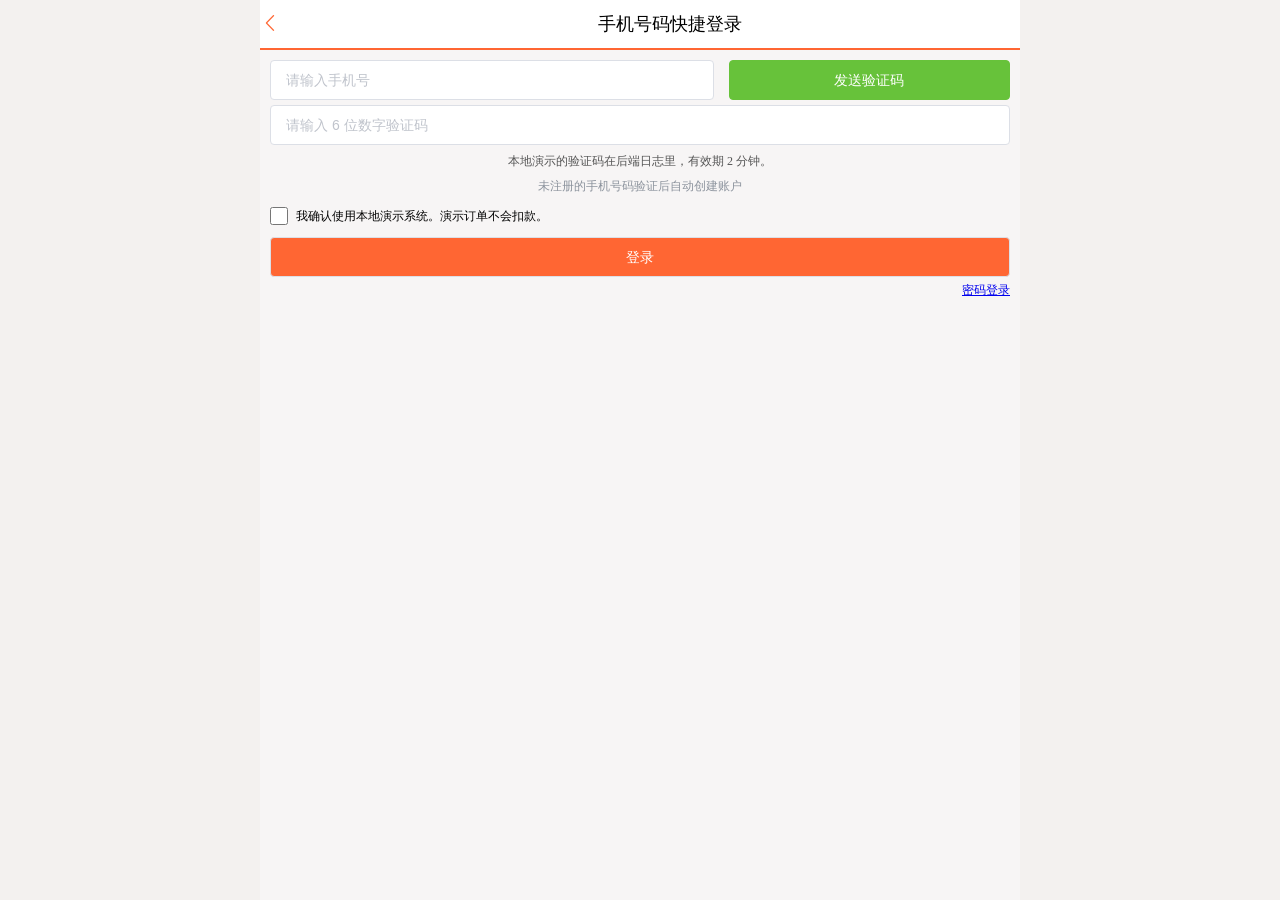
<file: frontend/login.html>
<!DOCTYPE html>
<html lang="zh-CN">
<head>
  <meta http-equiv="Content-Type" content="text/html; charset=UTF-8">
  <meta name="viewport" content="width=device-width, initial-scale=1, maximum-scale=1, user-scalable=0">
  <title>秒杀系统</title>
  <!-- 引入样式 -->
  <link rel="stylesheet" href="./css/element.css">
  <link href="./css/main.css" rel="stylesheet">
  <link href="./css/login.css" rel="stylesheet">

  <style type="text/css">

  </style>
</head>
<body>
<div id="app">
  <div class="login-container">
    <div class="header">
      <div class="header-back-btn" @click="goBack" ><i class="el-icon-arrow-left"></i></div>
      <div class="header-title">手机号码快捷登录&nbsp;&nbsp;&nbsp;</div>
    </div>
    <div class="content">
      <div class="login-form">
        <div style="display: flex; justify-content: space-between">
          <el-input style="width: 60%" placeholder="请输入手机号" v-model.trim="form.phone" type="tel" autocomplete="tel-national">
          </el-input>
          <el-button style="width: 38%" @click="sendCode" type="success" :disabled="disabled">{{codeBtnMsg}}</el-button>
        </div>

        <div style="height: 5px"></div>
        <el-input placeholder="请输入 6 位数字验证码" v-model.trim="form.code" inputmode="numeric" maxlength="6" autocomplete="one-time-code">
        </el-input>
        <p class="login-code-hint">本地演示的验证码在后端日志里，有效期 2 分钟。</p>
        <div style="text-align: center; color: #8c939d;margin: 5px 0">未注册的手机号码验证后自动创建账户</div>
        <label class="login-consent">
          <input type="checkbox" v-model="agreed">
          <span>我确认使用本地演示系统。演示订单不会扣款。</span>
        </label>
        <el-button @click="login" style="width: 100%; background-color:#f63; color: #fff;">登录</el-button>
        <div style="text-align: right; color:#333333; margin: 5px 0"><a href="/login2.html">密码登录</a></div>
      </div>
    </div>
  </div>
</div>
<script src="./js/vue.js"></script>
<script src="./js/axios.min.js"></script>
<!-- 引入组件库 -->
<script src="./js/element.js"></script>
<script src="./js/common.js"></script>
<script src="./js/footer.js"></script>
<script>

  const app = new Vue({
    el: "#app",
    data: {
      agreed: false,
      disabled: false, // 发送短信按钮
      codeBtnMsg: "发送验证码", // 发送短信按钮提示
      form: {phone: "", code: ""}
    },
    methods: {
      login(){
        if(!this.agreed){
          this.$message.error("请先勾选本地演示确认框");
          return
        }
        if(!this.form.phone || !/^\d{6}$/.test(this.form.code)){
          this.$message.error("请填写手机号和 6 位数字验证码");
          return
        }
        axios.post("/user/login", this.form)
        .then(({data}) => {
            if(data){
              // 保存用户信息到session
              sessionStorage.setItem("token", data);
            }
            const returnShop = new URLSearchParams(location.search).get("returnShop");
            location.replace(/^[1-9]\d*$/.test(returnShop || "")
              ? "/shop-detail.html?id=" + returnShop + "#vouchers"
              : "/index.html");
        })
        .catch(err => this.$message.error(err))
      },
      goBack(){
        history.back();
      },
      async sendCode(){
        if (this.disabled) return;
        if (!this.form.phone) {
          this.$message.error("手机号不能为空");
          return;
        }
        this.disabled = true;
        try {
          await axios.post("/user/code", null, {params: {phone: this.form.phone}});
        } catch (err) {
          this.disabled = false;
          this.$message.error(err);
          return;
        }

        this.$message.success("验证码已生成，请查看后端日志");
        let seconds = 60;
        this.codeBtnMsg = `${seconds} 秒后可重发`;
        const taskId = setInterval(() => {
          seconds--;
          if (seconds > 0) {
            this.codeBtnMsg = `${seconds} 秒后可重发`;
          } else {
            clearInterval(taskId);
            this.codeBtnMsg = "发送验证码";
            this.disabled = false;
          }
        }, 1000);
      }
    }
  })
</script>
</body>
</html>
</file>
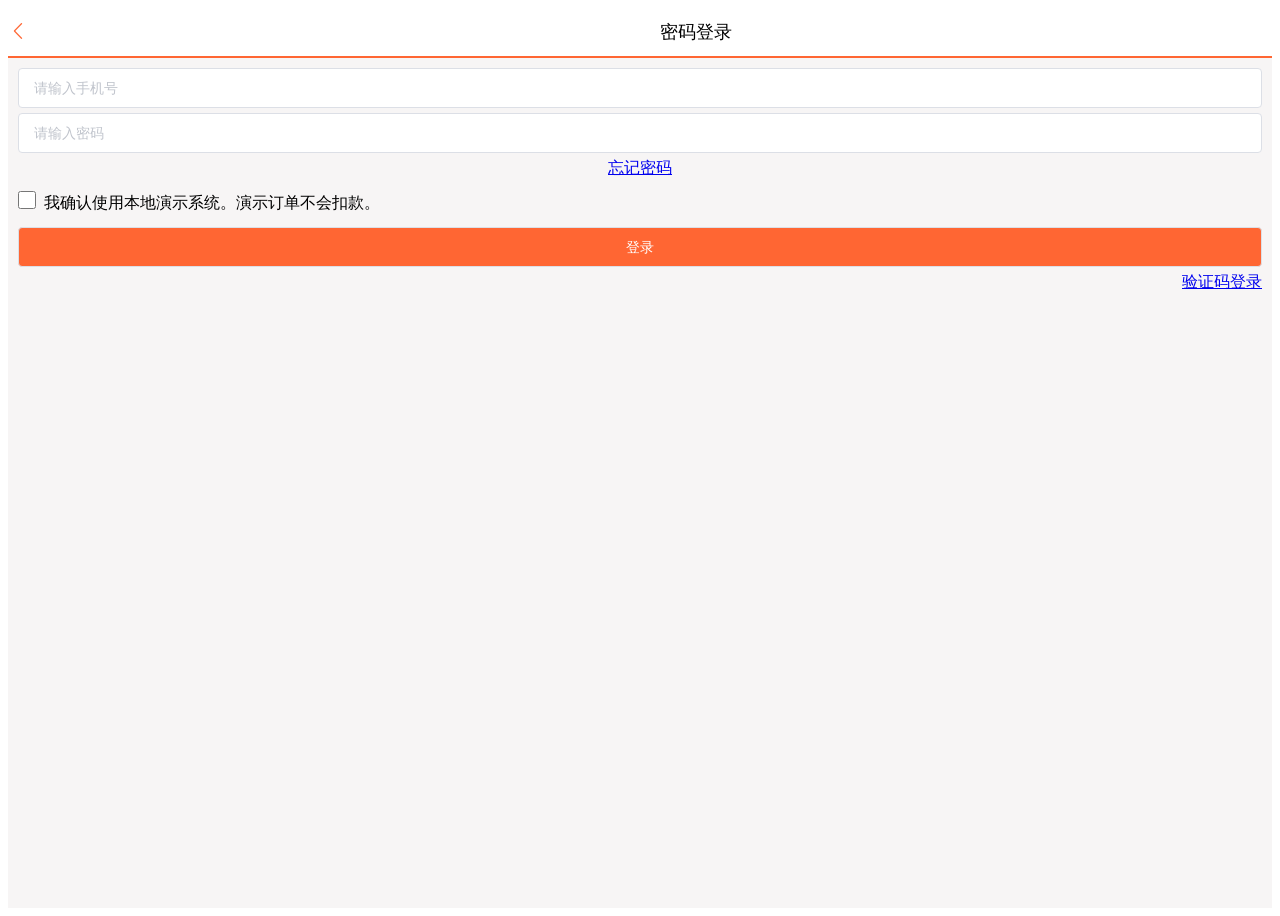
<file: frontend/login2.html>
<!DOCTYPE html>
<html lang="zh-CN">
<head>
  <meta http-equiv="Content-Type" content="text/html; charset=UTF-8">
  <meta name="viewport" content="width=device-width, initial-scale=1, maximum-scale=1, user-scalable=0">
  <title>秒杀系统</title>
  <link href="./css/login.css" rel="stylesheet">
  <!-- 引入样式 -->
  <link rel="stylesheet" href="./css/element.css">

  <style type="text/css">
      .el-radio__input.is-checked .el-radio__inner {
          border-color: #F63;
          background: #F63;
      }
      .el-input__inner:focus {
          border: 1px solid #F63;
      }
  </style>
</head>
<body>
<div id="app">
  <div class="login-container">
    <div class="header">
      <div class="header-back-btn" @click="goBack"><i class="el-icon-arrow-left"></i></div>
      <div class="header-title">密码登录&nbsp;&nbsp;&nbsp;</div>
    </div>
    <div class="content">
      <div class="login-form">
        <el-input placeholder="请输入手机号" v-model="form.phone">
        </el-input>
        <div style="height: 5px"></div>
        <el-input placeholder="请输入密码" v-model="form.password">
        </el-input>
        <div style="text-align: center; color: #8c939d;margin: 5px 0"><a href="javascript:void(0)">忘记密码</a></div>
        <label class="login-consent">
          <input type="checkbox" v-model="agreed">
          <span>我确认使用本地演示系统。演示订单不会扣款。</span>
        </label>
        <el-button @click="login" style="width: 100%; background-color:#f63; color: #fff;">登录</el-button>
        <div style="text-align: right; color:#333333; margin: 5px 0"><a href="/login.html">验证码登录</a></div>
      </div>
    </div>
  </div>
</div>
<script src="./js/vue.js"></script>
<script src="./js/axios.min.js"></script>
<!-- 引入组件库 -->
<script src="./js/element.js"></script>
<script src="./js/common.js"></script>
<script>

  const app = new Vue({
    el: "#app",
    data: {
      agreed: false,
      form:{
      }
    },
    methods: {
      login(){
        if(!this.agreed){
          this.$message.error("请先勾选本地演示确认框");
          return;
        }
        axios.post("/user/login", this.form)
          .then(({data}) => {
            if(data){
              // 保存用户信息到session
              sessionStorage.setItem("token", data);
            }
            // 跳转到首页
            location.href = "/info.html"
          })
          .catch(err => this.$message.error(err))
      },
      goBack(){
        history.back();
      }
    }
  })
</script>
</body>
</html>
</file>
<file: frontend/css/element.css>
@charset "UTF-8";.el-pagination--small .arrow.disabled,.el-table .hidden-columns,.el-table td.is-hidden>*,.el-table th.is-hidden>*,.el-table--hidden{visibility:hidden}.el-dropdown .el-dropdown-selfdefine:focus:active,.el-dropdown .el-dropdown-selfdefine:focus:not(.focusing),.el-message__closeBtn:focus,.el-message__content:focus,.el-popover:focus,.el-popover:focus:active,.el-popover__reference:focus:hover,.el-popover__reference:focus:not(.focusing),.el-rate:active,.el-rate:focus,.el-tooltip:focus:hover,.el-tooltip:focus:not(.focusing),.el-upload-list__item.is-success:active,.el-upload-list__item.is-success:not(.focusing):focus{outline-width:0}.el-input__suffix,.el-tree.is-dragging .el-tree-node__content *{pointer-events:none}@font-face{font-family:element-icons;src:url(fonts/element-icons.woff) format("woff"),url(fonts/element-icons.ttf) format("truetype");font-weight:400;font-display:"auto";font-style:normal}[class*=" el-icon-"],[class^=el-icon-]{font-family:element-icons!important;speak:none;font-style:normal;font-weight:400;font-variant:normal;text-transform:none;line-height:1;vertical-align:baseline;display:inline-block;-webkit-font-smoothing:antialiased;-moz-osx-font-smoothing:grayscale}.el-icon-ice-cream-round:before{content:"\e6a0"}.el-icon-ice-cream-square:before{content:"\e6a3"}.el-icon-lollipop:before{content:"\e6a4"}.el-icon-potato-strips:before{content:"\e6a5"}.el-icon-milk-tea:before{content:"\e6a6"}.el-icon-ice-drink:before{content:"\e6a7"}.el-icon-ice-tea:before{content:"\e6a9"}.el-icon-coffee:before{content:"\e6aa"}.el-icon-orange:before{content:"\e6ab"}.el-icon-pear:before{content:"\e6ac"}.el-icon-apple:before{content:"\e6ad"}.el-icon-cherry:before{content:"\e6ae"}.el-icon-watermelon:before{content:"\e6af"}.el-icon-grape:before{content:"\e6b0"}.el-icon-refrigerator:before{content:"\e6b1"}.el-icon-goblet-square-full:before{content:"\e6b2"}.el-icon-goblet-square:before{content:"\e6b3"}.el-icon-goblet-full:before{content:"\e6b4"}.el-icon-goblet:before{content:"\e6b5"}.el-icon-cold-drink:before{content:"\e6b6"}.el-icon-coffee-cup:before{content:"\e6b8"}.el-icon-water-cup:before{content:"\e6b9"}.el-icon-hot-water:before{content:"\e6ba"}.el-icon-ice-cream:before{content:"\e6bb"}.el-icon-dessert:before{content:"\e6bc"}.el-icon-sugar:before{content:"\e6bd"}.el-icon-tableware:before{content:"\e6be"}.el-icon-burger:before{content:"\e6bf"}.el-icon-knife-fork:before{content:"\e6c1"}.el-icon-fork-spoon:before{content:"\e6c2"}.el-icon-chicken:before{content:"\e6c3"}.el-icon-food:before{content:"\e6c4"}.el-icon-dish-1:before{content:"\e6c5"}.el-icon-dish:before{content:"\e6c6"}.el-icon-moon-night:before{content:"\e6ee"}.el-icon-moon:before{content:"\e6f0"}.el-icon-cloudy-and-sunny:before{content:"\e6f1"}.el-icon-partly-cloudy:before{content:"\e6f2"}.el-icon-cloudy:before{content:"\e6f3"}.el-icon-sunny:before{content:"\e6f6"}.el-icon-sunset:before{content:"\e6f7"}.el-icon-sunrise-1:before{content:"\e6f8"}.el-icon-sunrise:before{content:"\e6f9"}.el-icon-heavy-rain:before{content:"\e6fa"}.el-icon-lightning:before{content:"\e6fb"}.el-icon-light-rain:before{content:"\e6fc"}.el-icon-wind-power:before{content:"\e6fd"}.el-icon-baseball:before{content:"\e712"}.el-icon-soccer:before{content:"\e713"}.el-icon-football:before{content:"\e715"}.el-icon-basketball:before{content:"\e716"}.el-icon-ship:before{content:"\e73f"}.el-icon-truck:before{content:"\e740"}.el-icon-bicycle:before{content:"\e741"}.el-icon-mobile-phone:before{content:"\e6d3"}.el-icon-service:before{content:"\e6d4"}.el-icon-key:before{content:"\e6e2"}.el-icon-unlock:before{content:"\e6e4"}.el-icon-lock:before{content:"\e6e5"}.el-icon-watch:before{content:"\e6fe"}.el-icon-watch-1:before{content:"\e6ff"}.el-icon-timer:before{content:"\e702"}.el-icon-alarm-clock:before{content:"\e703"}.el-icon-map-location:before{content:"\e704"}.el-icon-delete-location:before{content:"\e705"}.el-icon-add-location:before{content:"\e706"}.el-icon-location-information:before{content:"\e707"}.el-icon-location-outline:before{content:"\e708"}.el-icon-location:before{content:"\e79e"}.el-icon-place:before{content:"\e709"}.el-icon-discover:before{content:"\e70a"}.el-icon-first-aid-kit:before{content:"\e70b"}.el-icon-trophy-1:before{content:"\e70c"}.el-icon-trophy:before{content:"\e70d"}.el-icon-medal:before{content:"\e70e"}.el-icon-medal-1:before{content:"\e70f"}.el-icon-stopwatch:before{content:"\e710"}.el-icon-mic:before{content:"\e711"}.el-icon-copy-document:before{content:"\e718"}.el-icon-full-screen:before{content:"\e719"}.el-icon-switch-button:before{content:"\e71b"}.el-icon-aim:before{content:"\e71c"}.el-icon-crop:before{content:"\e71d"}.el-icon-odometer:before{content:"\e71e"}.el-icon-time:before{content:"\e71f"}.el-icon-bangzhu:before{content:"\e724"}.el-icon-close-notification:before{content:"\e726"}.el-icon-microphone:before{content:"\e727"}.el-icon-turn-off-microphone:before{content:"\e728"}.el-icon-position:before{content:"\e729"}.el-icon-postcard:before{content:"\e72a"}.el-icon-message:before{content:"\e72b"}.el-icon-chat-line-square:before{content:"\e72d"}.el-icon-chat-dot-square:before{content:"\e72e"}.el-icon-chat-dot-round:before{content:"\e72f"}.el-icon-chat-square:before{content:"\e730"}.el-icon-chat-line-round:before{content:"\e731"}.el-icon-chat-round:before{content:"\e732"}.el-icon-set-up:before{content:"\e733"}.el-icon-turn-off:before{content:"\e734"}.el-icon-open:before{content:"\e735"}.el-icon-connection:before{content:"\e736"}.el-icon-link:before{content:"\e737"}.el-icon-cpu:before{content:"\e738"}.el-icon-thumb:before{content:"\e739"}.el-icon-female:before{content:"\e73a"}.el-icon-male:before{content:"\e73b"}.el-icon-guide:before{content:"\e73c"}.el-icon-news:before{content:"\e73e"}.el-icon-price-tag:before{content:"\e744"}.el-icon-discount:before{content:"\e745"}.el-icon-wallet:before{content:"\e747"}.el-icon-coin:before{content:"\e748"}.el-icon-money:before{content:"\e749"}.el-icon-bank-card:before{content:"\e74a"}.el-icon-box:before{content:"\e74b"}.el-icon-present:before{content:"\e74c"}.el-icon-sell:before{content:"\e6d5"}.el-icon-sold-out:before{content:"\e6d6"}.el-icon-shopping-bag-2:before{content:"\e74d"}.el-icon-shopping-bag-1:before{content:"\e74e"}.el-icon-shopping-cart-2:before{content:"\e74f"}.el-icon-shopping-cart-1:before{content:"\e750"}.el-icon-shopping-cart-full:before{content:"\e751"}.el-icon-smoking:before{content:"\e752"}.el-icon-no-smoking:before{content:"\e753"}.el-icon-house:before{content:"\e754"}.el-icon-table-lamp:before{content:"\e755"}.el-icon-school:before{content:"\e756"}.el-icon-office-building:before{content:"\e757"}.el-icon-toilet-paper:before{content:"\e758"}.el-icon-notebook-2:before{content:"\e759"}.el-icon-notebook-1:before{content:"\e75a"}.el-icon-files:before{content:"\e75b"}.el-icon-collection:before{content:"\e75c"}.el-icon-receiving:before{content:"\e75d"}.el-icon-suitcase-1:before{content:"\e760"}.el-icon-suitcase:before{content:"\e761"}.el-icon-film:before{content:"\e763"}.el-icon-collection-tag:before{content:"\e765"}.el-icon-data-analysis:before{content:"\e766"}.el-icon-pie-chart:before{content:"\e767"}.el-icon-data-board:before{content:"\e768"}.el-icon-data-line:before{content:"\e76d"}.el-icon-reading:before{content:"\e769"}.el-icon-magic-stick:before{content:"\e76a"}.el-icon-coordinate:before{content:"\e76b"}.el-icon-mouse:before{content:"\e76c"}.el-icon-brush:before{content:"\e76e"}.el-icon-headset:before{content:"\e76f"}.el-icon-umbrella:before{content:"\e770"}.el-icon-scissors:before{content:"\e771"}.el-icon-mobile:before{content:"\e773"}.el-icon-attract:before{content:"\e774"}.el-icon-monitor:before{content:"\e775"}.el-icon-search:before{content:"\e778"}.el-icon-takeaway-box:before{content:"\e77a"}.el-icon-paperclip:before{content:"\e77d"}.el-icon-printer:before{content:"\e77e"}.el-icon-document-add:before{content:"\e782"}.el-icon-document:before{content:"\e785"}.el-icon-document-checked:before{content:"\e786"}.el-icon-document-copy:before{content:"\e787"}.el-icon-document-delete:before{content:"\e788"}.el-icon-document-remove:before{content:"\e789"}.el-icon-tickets:before{content:"\e78b"}.el-icon-folder-checked:before{content:"\e77f"}.el-icon-folder-delete:before{content:"\e780"}.el-icon-folder-remove:before{content:"\e781"}.el-icon-folder-add:before{content:"\e783"}.el-icon-folder-opened:before{content:"\e784"}.el-icon-folder:before{content:"\e78a"}.el-icon-edit-outline:before{content:"\e764"}.el-icon-edit:before{content:"\e78c"}.el-icon-date:before{content:"\e78e"}.el-icon-c-scale-to-original:before{content:"\e7c6"}.el-icon-view:before{content:"\e6ce"}.el-icon-loading:before{content:"\e6cf"}.el-icon-rank:before{content:"\e6d1"}.el-icon-sort-down:before{content:"\e7c4"}.el-icon-sort-up:before{content:"\e7c5"}.el-icon-sort:before{content:"\e6d2"}.el-icon-finished:before{content:"\e6cd"}.el-icon-refresh-left:before{content:"\e6c7"}.el-icon-refresh-right:before{content:"\e6c8"}.el-icon-refresh:before{content:"\e6d0"}.el-icon-video-play:before{content:"\e7c0"}.el-icon-video-pause:before{content:"\e7c1"}.el-icon-d-arrow-right:before{content:"\e6dc"}.el-icon-d-arrow-left:before{content:"\e6dd"}.el-icon-arrow-up:before{content:"\e6e1"}.el-icon-arrow-down:before{content:"\e6df"}.el-icon-arrow-right:before{content:"\e6e0"}.el-icon-arrow-left:before{content:"\e6de"}.el-icon-top-right:before{content:"\e6e7"}.el-icon-top-left:before{content:"\e6e8"}.el-icon-top:before{content:"\e6e6"}.el-icon-bottom:before{content:"\e6eb"}.el-icon-right:before{content:"\e6e9"}.el-icon-back:before{content:"\e6ea"}.el-icon-bottom-right:before{content:"\e6ec"}.el-icon-bottom-left:before{content:"\e6ed"}.el-icon-caret-top:before{content:"\e78f"}.el-icon-caret-bottom:before{content:"\e790"}.el-icon-caret-right:before{content:"\e791"}.el-icon-caret-left:before{content:"\e792"}.el-icon-d-caret:before{content:"\e79a"}.el-icon-share:before{content:"\e793"}.el-icon-menu:before{content:"\e798"}.el-icon-s-grid:before{content:"\e7a6"}.el-icon-s-check:before{content:"\e7a7"}.el-icon-s-data:before{content:"\e7a8"}.el-icon-s-opportunity:before{content:"\e7aa"}.el-icon-s-custom:before{content:"\e7ab"}.el-icon-s-claim:before{content:"\e7ad"}.el-icon-s-finance:before{content:"\e7ae"}.el-icon-s-comment:before{content:"\e7af"}.el-icon-s-flag:before{content:"\e7b0"}.el-icon-s-marketing:before{content:"\e7b1"}.el-icon-s-shop:before{content:"\e7b4"}.el-icon-s-open:before{content:"\e7b5"}.el-icon-s-management:before{content:"\e7b6"}.el-icon-s-ticket:before{content:"\e7b7"}.el-icon-s-release:before{content:"\e7b8"}.el-icon-s-home:before{content:"\e7b9"}.el-icon-s-promotion:before{content:"\e7ba"}.el-icon-s-operation:before{content:"\e7bb"}.el-icon-s-unfold:before{content:"\e7bc"}.el-icon-s-fold:before{content:"\e7a9"}.el-icon-s-platform:before{content:"\e7bd"}.el-icon-s-order:before{content:"\e7be"}.el-icon-s-cooperation:before{content:"\e7bf"}.el-icon-bell:before{content:"\e725"}.el-icon-message-solid:before{content:"\e799"}.el-icon-video-camera:before{content:"\e772"}.el-icon-video-camera-solid:before{content:"\e796"}.el-icon-camera:before{content:"\e779"}.el-icon-camera-solid:before{content:"\e79b"}.el-icon-download:before{content:"\e77c"}.el-icon-upload2:before{content:"\e77b"}.el-icon-upload:before{content:"\e7c3"}.el-icon-picture-outline-round:before{content:"\e75f"}.el-icon-picture-outline:before{content:"\e75e"}.el-icon-picture:before{content:"\e79f"}.el-icon-close:before{content:"\e6db"}.el-icon-check:before{content:"\e6da"}.el-icon-plus:before{content:"\e6d9"}.el-icon-minus:before{content:"\e6d8"}.el-icon-help:before{content:"\e73d"}.el-icon-s-help:before{content:"\e7b3"}.el-icon-circle-close:before{content:"\e78d"}.el-icon-circle-check:before{content:"\e720"}.el-icon-circle-plus-outline:before{content:"\e723"}.el-icon-remove-outline:before{content:"\e722"}.el-icon-zoom-out:before{content:"\e776"}.el-icon-zoom-in:before{content:"\e777"}.el-icon-error:before{content:"\e79d"}.el-icon-success:before{content:"\e79c"}.el-icon-circle-plus:before{content:"\e7a0"}.el-icon-remove:before{content:"\e7a2"}.el-icon-info:before{content:"\e7a1"}.el-icon-question:before{content:"\e7a4"}.el-icon-warning-outline:before{content:"\e6c9"}.el-icon-warning:before{content:"\e7a3"}.el-icon-goods:before{content:"\e7c2"}.el-icon-s-goods:before{content:"\e7b2"}.el-icon-star-off:before{content:"\e717"}.el-icon-star-on:before{content:"\e797"}.el-icon-more-outline:before{content:"\e6cc"}.el-icon-more:before{content:"\e794"}.el-icon-phone-outline:before{content:"\e6cb"}.el-icon-phone:before{content:"\e795"}.el-icon-user:before{content:"\e6e3"}.el-icon-user-solid:before{content:"\e7a5"}.el-icon-setting:before{content:"\e6ca"}.el-icon-s-tools:before{content:"\e7ac"}.el-icon-delete:before{content:"\e6d7"}.el-icon-delete-solid:before{content:"\e7c9"}.el-icon-eleme:before{content:"\e7c7"}.el-icon-platform-eleme:before{content:"\e7ca"}.el-icon-loading{-webkit-animation:rotating 2s linear infinite;animation:rotating 2s linear infinite}.el-icon--right{margin-left:5px}.el-icon--left{margin-right:5px}@-webkit-keyframes rotating{0%{-webkit-transform:rotateZ(0);transform:rotateZ(0)}100%{-webkit-transform:rotateZ(360deg);transform:rotateZ(360deg)}}@keyframes rotating{0%{-webkit-transform:rotateZ(0);transform:rotateZ(0)}100%{-webkit-transform:rotateZ(360deg);transform:rotateZ(360deg)}}.el-pagination{white-space:nowrap;padding:2px 5px;color:#303133;font-weight:700}.el-pagination::after,.el-pagination::before{display:table;content:""}.el-pagination::after{clear:both}.el-pagination button,.el-pagination span:not([class*=suffix]){display:inline-block;font-size:13px;min-width:35.5px;height:28px;line-height:28px;vertical-align:top;-webkit-box-sizing:border-box;box-sizing:border-box}.el-pagination .el-input__inner{text-align:center;-moz-appearance:textfield;line-height:normal}.el-pagination .el-input__suffix{right:0;-webkit-transform:scale(.8);transform:scale(.8)}.el-pagination .el-select .el-input{width:100px;margin:0 5px}.el-pagination .el-select .el-input .el-input__inner{padding-right:25px;border-radius:3px}.el-pagination button{border:none;padding:0 6px;background:0 0}.el-pagination button:focus{outline:0}.el-pagination button:hover{color:#FF6633}.el-pagination button:disabled{color:#C0C4CC;background-color:#FFF;cursor:not-allowed}.el-pagination .btn-next,.el-pagination .btn-prev{background:center center no-repeat #FFF;background-size:16px;cursor:pointer;margin:0;color:#303133}.el-pagination .btn-next .el-icon,.el-pagination .btn-prev .el-icon{display:block;font-size:12px;font-weight:700}.el-pagination .btn-prev{padding-right:12px}.el-pagination .btn-next{padding-left:12px}.el-pagination .el-pager li.disabled{color:#C0C4CC;cursor:not-allowed}.el-pager li,.el-pager li.btn-quicknext:hover,.el-pager li.btn-quickprev:hover{cursor:pointer}.el-pagination--small .btn-next,.el-pagination--small .btn-prev,.el-pagination--small .el-pager li,.el-pagination--small .el-pager li.btn-quicknext,.el-pagination--small .el-pager li.btn-quickprev,.el-pagination--small .el-pager li:last-child{border-color:transparent;font-size:12px;line-height:22px;height:22px;min-width:22px}.el-pagination--small .more::before,.el-pagination--small li.more::before{line-height:24px}.el-pagination--small button,.el-pagination--small span:not([class*=suffix]){height:22px;line-height:22px}.el-pagination--small .el-pagination__editor,.el-pagination--small .el-pagination__editor.el-input .el-input__inner{height:22px}.el-pagination__sizes{margin:0 10px 0 0;font-weight:400;color:#606266}.el-pagination__sizes .el-input .el-input__inner{font-size:13px;padding-left:8px}.el-pagination__sizes .el-input .el-input__inner:hover{border-color:#FF6633}.el-pagination__total{margin-right:10px;font-weight:400;color:#606266}.el-pagination__jump{margin-left:24px;font-weight:400;color:#606266}.el-pagination__jump .el-input__inner{padding:0 3px}.el-pagination__rightwrapper{float:right}.el-pagination__editor{line-height:18px;padding:0 2px;height:28px;text-align:center;margin:0 2px;-webkit-box-sizing:border-box;box-sizing:border-box;border-radius:3px}.el-pager,.el-pagination.is-background .btn-next,.el-pagination.is-background .btn-prev{padding:0}.el-pagination__editor.el-input{width:50px}.el-pagination__editor.el-input .el-input__inner{height:28px}.el-pagination__editor .el-input__inner::-webkit-inner-spin-button,.el-pagination__editor .el-input__inner::-webkit-outer-spin-button{-webkit-appearance:none;margin:0}.el-pagination.is-background .btn-next,.el-pagination.is-background .btn-prev,.el-pagination.is-background .el-pager li{margin:0 5px;background-color:#f4f4f5;color:#606266;min-width:30px;border-radius:2px}.el-pagination.is-background .btn-next.disabled,.el-pagination.is-background .btn-next:disabled,.el-pagination.is-background .btn-prev.disabled,.el-pagination.is-background .btn-prev:disabled,.el-pagination.is-background .el-pager li.disabled{color:#C0C4CC}.el-pagination.is-background .el-pager li:not(.disabled):hover{color:#FF6633}.el-pagination.is-background .el-pager li:not(.disabled).active{background-color:#FF6633;color:#FFF}.el-dialog,.el-pager li{background:#FFF;-webkit-box-sizing:border-box}.el-pagination.is-background.el-pagination--small .btn-next,.el-pagination.is-background.el-pagination--small .btn-prev,.el-pagination.is-background.el-pagination--small .el-pager li{margin:0 3px;min-width:22px}.el-pager,.el-pager li{vertical-align:top;margin:0;display:inline-block}.el-pager{-webkit-user-select:none;-moz-user-select:none;-ms-user-select:none;user-select:none;list-style:none;font-size:0}.el-date-table,.el-table th{-webkit-user-select:none;-moz-user-select:none}.el-pager .more::before{line-height:30px}.el-pager li{padding:0 4px;font-size:13px;min-width:35.5px;height:28px;line-height:28px;box-sizing:border-box;text-align:center}.el-menu--collapse .el-menu .el-submenu,.el-menu--popup{min-width:200px}.el-pager li.btn-quicknext,.el-pager li.btn-quickprev{line-height:28px;color:#303133}.el-pager li.btn-quicknext.disabled,.el-pager li.btn-quickprev.disabled{color:#C0C4CC}.el-pager li.active+li{border-left:0}.el-pager li:hover{color:#FF6633}.el-pager li.active{color:#FF6633;cursor:default}@-webkit-keyframes v-modal-in{0%{opacity:0}}@-webkit-keyframes v-modal-out{100%{opacity:0}}.el-dialog{position:relative;margin:0 auto 50px;border-radius:2px;-webkit-box-shadow:0 1px 3px rgba(0,0,0,.3);box-shadow:0 1px 3px rgba(0,0,0,.3);box-sizing:border-box;width:50%}.el-dialog.is-fullscreen{width:100%;margin-top:0;margin-bottom:0;height:100%;overflow:auto}.el-dialog__wrapper{position:fixed;top:0;right:0;bottom:0;left:0;overflow:auto;margin:0}.el-dialog__header{padding:20px 20px 10px}.el-dialog__headerbtn{position:absolute;top:20px;right:20px;padding:0;background:0 0;border:none;outline:0;cursor:pointer;font-size:16px}.el-dialog__headerbtn .el-dialog__close{color:#909399}.el-dialog__headerbtn:focus .el-dialog__close,.el-dialog__headerbtn:hover .el-dialog__close{color:#FF6633}.el-dialog__title{line-height:24px;font-size:18px;color:#303133}.el-dialog__body{padding:30px 20px;color:#606266;font-size:14px;word-break:break-all}.el-dialog__footer{padding:10px 20px 20px;text-align:right;-webkit-box-sizing:border-box;box-sizing:border-box}.el-dialog--center{text-align:center}.el-dialog--center .el-dialog__body{text-align:initial;padding:25px 25px 30px}.el-dialog--center .el-dialog__footer{text-align:inherit}.dialog-fade-enter-active{-webkit-animation:dialog-fade-in .3s;animation:dialog-fade-in .3s}.dialog-fade-leave-active{-webkit-animation:dialog-fade-out .3s;animation:dialog-fade-out .3s}@-webkit-keyframes dialog-fade-in{0%{-webkit-transform:translate3d(0,-20px,0);transform:translate3d(0,-20px,0);opacity:0}100%{-webkit-transform:translate3d(0,0,0);transform:translate3d(0,0,0);opacity:1}}@keyframes dialog-fade-in{0%{-webkit-transform:translate3d(0,-20px,0);transform:translate3d(0,-20px,0);opacity:0}100%{-webkit-transform:translate3d(0,0,0);transform:translate3d(0,0,0);opacity:1}}@-webkit-keyframes dialog-fade-out{0%{-webkit-transform:translate3d(0,0,0);transform:translate3d(0,0,0);opacity:1}100%{-webkit-transform:translate3d(0,-20px,0);transform:translate3d(0,-20px,0);opacity:0}}@keyframes dialog-fade-out{0%{-webkit-transform:translate3d(0,0,0);transform:translate3d(0,0,0);opacity:1}100%{-webkit-transform:translate3d(0,-20px,0);transform:translate3d(0,-20px,0);opacity:0}}.el-autocomplete{position:relative;display:inline-block}.el-autocomplete-suggestion{margin:5px 0;-webkit-box-shadow:0 2px 12px 0 rgba(0,0,0,.1);box-shadow:0 2px 12px 0 rgba(0,0,0,.1);border-radius:4px;border:1px solid #E4E7ED;-webkit-box-sizing:border-box;box-sizing:border-box;background-color:#FFF}.el-dropdown-menu,.el-menu--collapse .el-submenu .el-menu{z-index:10;-webkit-box-shadow:0 2px 12px 0 rgba(0,0,0,.1)}.el-autocomplete-suggestion__wrap{max-height:280px;padding:10px 0;-webkit-box-sizing:border-box;box-sizing:border-box}.el-autocomplete-suggestion__list{margin:0;padding:0}.el-autocomplete-suggestion li{padding:0 20px;margin:0;line-height:34px;cursor:pointer;color:#606266;font-size:14px;list-style:none;white-space:nowrap;overflow:hidden;text-overflow:ellipsis}.el-autocomplete-suggestion li.highlighted,.el-autocomplete-suggestion li:hover{background-color:#F5F7FA}.el-autocomplete-suggestion li.divider{margin-top:6px;border-top:1px solid #000}.el-autocomplete-suggestion li.divider:last-child{margin-bottom:-6px}.el-autocomplete-suggestion.is-loading li{text-align:center;height:100px;line-height:100px;font-size:20px;color:#999}.el-autocomplete-suggestion.is-loading li::after{display:inline-block;content:"";height:100%;vertical-align:middle}.el-autocomplete-suggestion.is-loading li:hover{background-color:#FFF}.el-autocomplete-suggestion.is-loading .el-icon-loading{vertical-align:middle}.el-dropdown{display:inline-block;position:relative;color:#606266;font-size:14px}.el-dropdown .el-button-group{display:block}.el-dropdown .el-button-group .el-button{float:none}.el-dropdown .el-dropdown__caret-button{padding-left:5px;padding-right:5px;position:relative;border-left:none}.el-dropdown .el-dropdown__caret-button::before{content:'';position:absolute;display:block;width:1px;top:5px;bottom:5px;left:0;background:rgba(255,255,255,.5)}.el-dropdown .el-dropdown__caret-button.el-button--default::before{background:rgba(220,223,230,.5)}.el-dropdown .el-dropdown__caret-button:hover::before{top:0;bottom:0}.el-dropdown .el-dropdown__caret-button .el-dropdown__icon{padding-left:0}.el-dropdown__icon{font-size:12px;margin:0 3px}.el-dropdown-menu{position:absolute;top:0;left:0;padding:10px 0;margin:5px 0;background-color:#FFF;border:1px solid #EBEEF5;border-radius:4px;box-shadow:0 2px 12px 0 rgba(0,0,0,.1)}.el-dropdown-menu__item{list-style:none;line-height:36px;padding:0 20px;margin:0;font-size:14px;color:#606266;cursor:pointer;outline:0}.el-dropdown-menu__item:focus,.el-dropdown-menu__item:not(.is-disabled):hover{background-color:#ecf5ff;color:#66b1ff}.el-dropdown-menu__item i{margin-right:5px}.el-dropdown-menu__item--divided{position:relative;margin-top:6px;border-top:1px solid #EBEEF5}.el-dropdown-menu__item--divided:before{content:'';height:6px;display:block;margin:0 -20px;background-color:#FFF}.el-dropdown-menu__item.is-disabled{cursor:default;color:#bbb;pointer-events:none}.el-dropdown-menu--medium{padding:6px 0}.el-dropdown-menu--medium .el-dropdown-menu__item{line-height:30px;padding:0 17px;font-size:14px}.el-dropdown-menu--medium .el-dropdown-menu__item.el-dropdown-menu__item--divided{margin-top:6px}.el-dropdown-menu--medium .el-dropdown-menu__item.el-dropdown-menu__item--divided:before{height:6px;margin:0 -17px}.el-dropdown-menu--small{padding:6px 0}.el-dropdown-menu--small .el-dropdown-menu__item{line-height:27px;padding:0 15px;font-size:13px}.el-dropdown-menu--small .el-dropdown-menu__item.el-dropdown-menu__item--divided{margin-top:4px}.el-dropdown-menu--small .el-dropdown-menu__item.el-dropdown-menu__item--divided:before{height:4px;margin:0 -15px}.el-dropdown-menu--mini{padding:3px 0}.el-dropdown-menu--mini .el-dropdown-menu__item{line-height:24px;padding:0 10px;font-size:12px}.el-dropdown-menu--mini .el-dropdown-menu__item.el-dropdown-menu__item--divided{margin-top:3px}.el-dropdown-menu--mini .el-dropdown-menu__item.el-dropdown-menu__item--divided:before{height:3px;margin:0 -10px}.el-menu{border-right:solid 1px #e6e6e6;list-style:none;position:relative;margin:0;padding-left:0;background-color:#FFF}.el-menu--horizontal>.el-menu-item:not(.is-disabled):focus,.el-menu--horizontal>.el-menu-item:not(.is-disabled):hover,.el-menu--horizontal>.el-submenu .el-submenu__title:hover{background-color:#fff}.el-menu::after,.el-menu::before{display:table;content:""}.el-menu::after{clear:both}.el-menu.el-menu--horizontal{border-bottom:solid 1px #e6e6e6}.el-menu--horizontal{border-right:none}.el-menu--horizontal>.el-menu-item{float:left;height:60px;line-height:60px;margin:0;border-bottom:2px solid transparent;color:#909399}.el-menu--horizontal>.el-menu-item a,.el-menu--horizontal>.el-menu-item a:hover{color:inherit}.el-menu--horizontal>.el-submenu{float:left}.el-menu--horizontal>.el-submenu:focus,.el-menu--horizontal>.el-submenu:hover{outline:0}.el-menu--horizontal>.el-submenu:focus .el-submenu__title,.el-menu--horizontal>.el-submenu:hover .el-submenu__title{color:#303133}.el-menu--horizontal>.el-submenu.is-active .el-submenu__title{border-bottom:2px solid #FF6633;color:#303133}.el-menu--horizontal>.el-submenu .el-submenu__title{height:60px;line-height:60px;border-bottom:2px solid transparent;color:#909399}.el-menu--horizontal>.el-submenu .el-submenu__icon-arrow{position:static;vertical-align:middle;margin-left:8px;margin-top:-3px}.el-menu--horizontal .el-menu .el-menu-item,.el-menu--horizontal .el-menu .el-submenu__title{background-color:#FFF;float:none;height:36px;line-height:36px;padding:0 10px;color:#909399}.el-menu--horizontal .el-menu .el-menu-item.is-active,.el-menu--horizontal .el-menu .el-submenu.is-active>.el-submenu__title{color:#303133}.el-menu--horizontal .el-menu-item:not(.is-disabled):focus,.el-menu--horizontal .el-menu-item:not(.is-disabled):hover{outline:0;color:#303133}.el-menu--horizontal>.el-menu-item.is-active{border-bottom:2px solid #FF6633;color:#303133}.el-menu--collapse{width:64px}.el-menu--collapse>.el-menu-item [class^=el-icon-],.el-menu--collapse>.el-submenu>.el-submenu__title [class^=el-icon-]{margin:0;vertical-align:middle;width:24px;text-align:center}.el-menu--collapse>.el-menu-item .el-submenu__icon-arrow,.el-menu--collapse>.el-submenu>.el-submenu__title .el-submenu__icon-arrow{display:none}.el-menu--collapse>.el-menu-item span,.el-menu--collapse>.el-submenu>.el-submenu__title span{height:0;width:0;overflow:hidden;visibility:hidden;display:inline-block}.el-menu--collapse>.el-menu-item.is-active i{color:inherit}.el-menu--collapse .el-submenu{position:relative}.el-menu--collapse .el-submenu .el-menu{position:absolute;margin-left:5px;top:0;left:100%;border:1px solid #E4E7ED;border-radius:2px;box-shadow:0 2px 12px 0 rgba(0,0,0,.1)}.el-menu-item,.el-submenu__title{height:56px;line-height:56px;position:relative;-webkit-box-sizing:border-box;white-space:nowrap;list-style:none}.el-menu--collapse .el-submenu.is-opened>.el-submenu__title .el-submenu__icon-arrow{-webkit-transform:none;transform:none}.el-menu--popup{z-index:100;border:none;padding:5px 0;border-radius:2px;-webkit-box-shadow:0 2px 12px 0 rgba(0,0,0,.1);box-shadow:0 2px 12px 0 rgba(0,0,0,.1)}.el-menu--popup-bottom-start{margin-top:5px}.el-menu--popup-right-start{margin-left:5px;margin-right:5px}.el-menu-item{font-size:14px;color:#303133;padding:0 20px;cursor:pointer;-webkit-transition:border-color .3s,background-color .3s,color .3s;transition:border-color .3s,background-color .3s,color .3s;box-sizing:border-box}.el-menu-item *{vertical-align:middle}.el-menu-item i{color:#909399}.el-menu-item:focus,.el-menu-item:hover{outline:0;background-color:#ecf5ff}.el-menu-item.is-disabled{opacity:.25;cursor:not-allowed;background:0 0!important}.el-menu-item [class^=el-icon-]{margin-right:5px;width:24px;text-align:center;font-size:18px;vertical-align:middle}.el-menu-item.is-active{color:#FF6633}.el-menu-item.is-active i{color:inherit}.el-submenu{list-style:none;margin:0;padding-left:0}.el-submenu__title{font-size:14px;color:#303133;padding:0 20px;cursor:pointer;-webkit-transition:border-color .3s,background-color .3s,color .3s;transition:border-color .3s,background-color .3s,color .3s;box-sizing:border-box}.el-submenu__title *{vertical-align:middle}.el-submenu__title i{color:#909399}.el-submenu__title:focus,.el-submenu__title:hover{outline:0;background-color:#ecf5ff}.el-submenu__title.is-disabled{opacity:.25;cursor:not-allowed;background:0 0!important}.el-submenu__title:hover{background-color:#ecf5ff}.el-submenu .el-menu{border:none}.el-submenu .el-menu-item{height:50px;line-height:50px;padding:0 45px;min-width:200px}.el-submenu__icon-arrow{position:absolute;top:50%;right:20px;margin-top:-7px;-webkit-transition:-webkit-transform .3s;transition:-webkit-transform .3s;transition:transform .3s;transition:transform .3s,-webkit-transform .3s;font-size:12px}.el-submenu.is-active .el-submenu__title{border-bottom-color:#FF6633}.el-submenu.is-opened>.el-submenu__title .el-submenu__icon-arrow{-webkit-transform:rotateZ(180deg);transform:rotateZ(180deg)}.el-submenu.is-disabled .el-menu-item,.el-submenu.is-disabled .el-submenu__title{opacity:.25;cursor:not-allowed;background:0 0!important}.el-submenu [class^=el-icon-]{vertical-align:middle;margin-right:5px;width:24px;text-align:center;font-size:18px}.el-menu-item-group>ul{padding:0}.el-menu-item-group__title{padding:7px 0 7px 20px;line-height:normal;font-size:12px;color:#909399}.el-radio-button__inner,.el-radio-group{display:inline-block;line-height:1;vertical-align:middle}.horizontal-collapse-transition .el-submenu__title .el-submenu__icon-arrow{-webkit-transition:.2s;transition:.2s;opacity:0}.el-radio-group{font-size:0}.el-radio-button{position:relative;display:inline-block;outline:0}.el-radio-button__inner{white-space:nowrap;background:#FFF;border:1px solid #DCDFE6;font-weight:500;border-left:0;color:#606266;-webkit-appearance:none;text-align:center;-webkit-box-sizing:border-box;box-sizing:border-box;outline:0;margin:0;position:relative;cursor:pointer;-webkit-transition:all .3s cubic-bezier(.645,.045,.355,1);transition:all .3s cubic-bezier(.645,.045,.355,1);padding:12px 20px;font-size:14px;border-radius:0}.el-radio-button__inner.is-round{padding:12px 20px}.el-radio-button__inner:hover{color:#FF6633}.el-radio-button__inner [class*=el-icon-]{line-height:.9}.el-radio-button__inner [class*=el-icon-]+span{margin-left:5px}.el-radio-button:first-child .el-radio-button__inner{border-left:1px solid #DCDFE6;border-radius:4px 0 0 4px;-webkit-box-shadow:none!important;box-shadow:none!important}.el-radio-button__orig-radio{opacity:0;outline:0;position:absolute;z-index:-1}.el-radio-button__orig-radio:checked+.el-radio-button__inner{color:#FFF;background-color:#FF6633;border-color:#FF6633;-webkit-box-shadow:-1px 0 0 0 #FF6633;box-shadow:-1px 0 0 0 #FF6633}.el-radio-button__orig-radio:disabled+.el-radio-button__inner{color:#C0C4CC;cursor:not-allowed;background-image:none;background-color:#FFF;border-color:#EBEEF5;-webkit-box-shadow:none;box-shadow:none}.el-radio-button__orig-radio:disabled:checked+.el-radio-button__inner{background-color:#F2F6FC}.el-radio-button:last-child .el-radio-button__inner{border-radius:0 4px 4px 0}.el-popover,.el-radio-button:first-child:last-child .el-radio-button__inner{border-radius:4px}.el-radio-button--medium .el-radio-button__inner{padding:10px 20px;font-size:14px;border-radius:0}.el-radio-button--medium .el-radio-button__inner.is-round{padding:10px 20px}.el-radio-button--small .el-radio-button__inner{padding:9px 15px;font-size:12px;border-radius:0}.el-radio-button--small .el-radio-button__inner.is-round{padding:9px 15px}.el-radio-button--mini .el-radio-button__inner{padding:7px 15px;font-size:12px;border-radius:0}.el-radio-button--mini .el-radio-button__inner.is-round{padding:7px 15px}.el-radio-button:focus:not(.is-focus):not(:active):not(.is-disabled){-webkit-box-shadow:0 0 2px 2px #FF6633;box-shadow:0 0 2px 2px #FF6633}.el-switch{display:-webkit-inline-box;display:-ms-inline-flexbox;display:inline-flex;-webkit-box-align:center;-ms-flex-align:center;align-items:center;position:relative;font-size:14px;line-height:20px;height:20px;vertical-align:middle}.el-switch__core,.el-switch__label{display:inline-block;cursor:pointer}.el-switch.is-disabled .el-switch__core,.el-switch.is-disabled .el-switch__label{cursor:not-allowed}.el-switch__label{-webkit-transition:.2s;transition:.2s;height:20px;font-size:14px;font-weight:500;vertical-align:middle;color:#303133}.el-switch__label.is-active{color:#FF6633}.el-switch__label--left{margin-right:10px}.el-switch__label--right{margin-left:10px}.el-switch__label *{line-height:1;font-size:14px;display:inline-block}.el-switch__input{position:absolute;width:0;height:0;opacity:0;margin:0}.el-switch__core{margin:0;position:relative;width:40px;height:20px;border:1px solid #DCDFE6;outline:0;border-radius:10px;-webkit-box-sizing:border-box;box-sizing:border-box;background:#DCDFE6;-webkit-transition:border-color .3s,background-color .3s;transition:border-color .3s,background-color .3s;vertical-align:middle}.el-switch__core:after{content:"";position:absolute;top:1px;left:1px;border-radius:100%;-webkit-transition:all .3s;transition:all .3s;width:16px;height:16px;background-color:#FFF}.el-switch.is-checked .el-switch__core{border-color:#FF6633;background-color:#FF6633}.el-switch.is-checked .el-switch__core::after{left:100%;margin-left:-17px}.el-switch.is-disabled{opacity:.6}.el-switch--wide .el-switch__label.el-switch__label--left span{left:10px}.el-switch--wide .el-switch__label.el-switch__label--right span{right:10px}.el-switch .label-fade-enter,.el-switch .label-fade-leave-active{opacity:0}.el-select-dropdown{position:absolute;z-index:1001;border:1px solid #E4E7ED;border-radius:4px;background-color:#FFF;-webkit-box-shadow:0 2px 12px 0 rgba(0,0,0,.1);box-shadow:0 2px 12px 0 rgba(0,0,0,.1);-webkit-box-sizing:border-box;box-sizing:border-box;margin:5px 0}.el-select-dropdown.is-multiple .el-select-dropdown__item.selected{color:#FF6633;background-color:#FFF}.el-select-dropdown.is-multiple .el-select-dropdown__item.selected.hover{background-color:#F5F7FA}.el-select-dropdown.is-multiple .el-select-dropdown__item.selected::after{position:absolute;right:20px;font-family:element-icons;content:"\e6da";font-size:12px;font-weight:700;-webkit-font-smoothing:antialiased;-moz-osx-font-smoothing:grayscale}.el-select-dropdown .el-scrollbar.is-empty .el-select-dropdown__list{padding:0}.el-select-dropdown__empty{padding:10px 0;margin:0;text-align:center;color:#999;font-size:14px}.el-select-dropdown__wrap{max-height:274px}.el-select-dropdown__list{list-style:none;padding:6px 0;margin:0;-webkit-box-sizing:border-box;box-sizing:border-box}.el-select-dropdown__item{font-size:14px;padding:0 20px;position:relative;white-space:nowrap;overflow:hidden;text-overflow:ellipsis;color:#606266;height:34px;line-height:34px;-webkit-box-sizing:border-box;box-sizing:border-box;cursor:pointer}.el-select-dropdown__item.is-disabled{color:#C0C4CC;cursor:not-allowed}.el-select-dropdown__item.is-disabled:hover{background-color:#FFF}.el-select-dropdown__item.hover,.el-select-dropdown__item:hover{background-color:#F5F7FA}.el-select-dropdown__item.selected{color:#FF6633;font-weight:700}.el-select-group{margin:0;padding:0}.el-select-group__wrap{position:relative;list-style:none;margin:0;padding:0}.el-select-group__wrap:not(:last-of-type){padding-bottom:24px}.el-select-group__wrap:not(:last-of-type)::after{content:'';position:absolute;display:block;left:20px;right:20px;bottom:12px;height:1px;background:#E4E7ED}.el-select-group__title{padding-left:20px;font-size:12px;color:#909399;line-height:30px}.el-select-group .el-select-dropdown__item{padding-left:20px}.el-select{display:inline-block;position:relative}.el-select .el-select__tags>span{display:contents}.el-select:hover .el-input__inner{border-color:#C0C4CC}.el-select .el-input__inner{cursor:pointer;padding-right:35px}.el-select .el-input__inner:focus{border-color:#FF6633}.el-select .el-input .el-select__caret{color:#C0C4CC;font-size:14px;-webkit-transition:-webkit-transform .3s;transition:-webkit-transform .3s;transition:transform .3s;transition:transform .3s,-webkit-transform .3s;-webkit-transform:rotateZ(180deg);transform:rotateZ(180deg);cursor:pointer}.el-select .el-input .el-select__caret.is-reverse{-webkit-transform:rotateZ(0);transform:rotateZ(0)}.el-select .el-input .el-select__caret.is-show-close{font-size:14px;text-align:center;-webkit-transform:rotateZ(180deg);transform:rotateZ(180deg);border-radius:100%;color:#C0C4CC;-webkit-transition:color .2s cubic-bezier(.645,.045,.355,1);transition:color .2s cubic-bezier(.645,.045,.355,1)}.el-select .el-input .el-select__caret.is-show-close:hover{color:#909399}.el-select .el-input.is-disabled .el-input__inner{cursor:not-allowed}.el-select .el-input.is-disabled .el-input__inner:hover{border-color:#E4E7ED}.el-select .el-input.is-focus .el-input__inner{border-color:#FF6633}.el-select>.el-input{display:block}.el-select__input{border:none;outline:0;padding:0;margin-left:15px;color:#666;font-size:14px;-webkit-appearance:none;-moz-appearance:none;appearance:none;height:28px;background-color:transparent}.el-select__input.is-mini{height:14px}.el-select__close{cursor:pointer;position:absolute;top:8px;z-index:1000;right:25px;color:#C0C4CC;line-height:18px;font-size:14px}.el-select__close:hover{color:#909399}.el-select__tags{position:absolute;line-height:normal;white-space:normal;z-index:1;top:50%;-webkit-transform:translateY(-50%);transform:translateY(-50%);display:-webkit-box;display:-ms-flexbox;display:flex;-webkit-box-align:center;-ms-flex-align:center;align-items:center;-ms-flex-wrap:wrap;flex-wrap:wrap}.el-select .el-tag__close{margin-top:-2px}.el-select .el-tag{-webkit-box-sizing:border-box;box-sizing:border-box;border-color:transparent;margin:2px 0 2px 6px;background-color:#f0f2f5}.el-select .el-tag__close.el-icon-close{background-color:#C0C4CC;right:-7px;top:0;color:#FFF}.el-select .el-tag__close.el-icon-close:hover{background-color:#909399}.el-table,.el-table__expanded-cell{background-color:#FFF}.el-select .el-tag__close.el-icon-close::before{display:block;-webkit-transform:translate(0,.5px);transform:translate(0,.5px)}.el-table{position:relative;overflow:hidden;-webkit-box-sizing:border-box;box-sizing:border-box;-webkit-box-flex:1;-ms-flex:1;flex:1;width:100%;max-width:100%;font-size:14px;color:#606266}.el-table--mini,.el-table--small,.el-table__expand-icon{font-size:12px}.el-table__empty-block{min-height:60px;text-align:center;width:100%;display:-webkit-box;display:-ms-flexbox;display:flex;-webkit-box-pack:center;-ms-flex-pack:center;justify-content:center;-webkit-box-align:center;-ms-flex-align:center;align-items:center}.el-table__empty-text{line-height:60px;width:50%;color:#909399}.el-table__expand-column .cell{padding:0;text-align:center}.el-table__expand-icon{position:relative;cursor:pointer;color:#666;-webkit-transition:-webkit-transform .2s ease-in-out;transition:-webkit-transform .2s ease-in-out;transition:transform .2s ease-in-out;transition:transform .2s ease-in-out,-webkit-transform .2s ease-in-out;height:20px}.el-table__expand-icon--expanded{-webkit-transform:rotate(90deg);transform:rotate(90deg)}.el-table__expand-icon>.el-icon{position:absolute;left:50%;top:50%;margin-left:-5px;margin-top:-5px}.el-table__expanded-cell[class*=cell]{padding:20px 50px}.el-table__expanded-cell:hover{background-color:transparent!important}.el-table__placeholder{display:inline-block;width:20px}.el-table__append-wrapper{overflow:hidden}.el-table--fit{border-right:0;border-bottom:0}.el-table--fit td.gutter,.el-table--fit th.gutter{border-right-width:1px}.el-table--scrollable-x .el-table__body-wrapper{overflow-x:auto}.el-table--scrollable-y .el-table__body-wrapper{overflow-y:auto}.el-table thead{color:#909399;font-weight:500}.el-table thead.is-group th{background:#F5F7FA}.el-table th,.el-table tr{background-color:#FFF}.el-table td,.el-table th{padding:12px 0;min-width:0;-webkit-box-sizing:border-box;box-sizing:border-box;text-overflow:ellipsis;vertical-align:middle;position:relative;text-align:left}.el-table td.is-center,.el-table th.is-center{text-align:center}.el-table td.is-right,.el-table th.is-right{text-align:right}.el-table td.gutter,.el-table th.gutter{width:15px;border-right-width:0;border-bottom-width:0;padding:0}.el-table--medium td,.el-table--medium th{padding:10px 0}.el-table--small td,.el-table--small th{padding:8px 0}.el-table--mini td,.el-table--mini th{padding:6px 0}.el-table .cell,.el-table--border td:first-child .cell,.el-table--border th:first-child .cell{padding-left:10px}.el-table tr input[type=checkbox]{margin:0}.el-table td,.el-table th.is-leaf{border-bottom:1px solid #EBEEF5}.el-table th.is-sortable{cursor:pointer}.el-table th{overflow:hidden;-ms-user-select:none;user-select:none}.el-table th>.cell{display:inline-block;-webkit-box-sizing:border-box;box-sizing:border-box;position:relative;vertical-align:middle;padding-left:10px;padding-right:10px;width:100%}.el-table th>.cell.highlight{color:#FF6633}.el-table th.required>div::before{display:inline-block;content:"";width:8px;height:8px;border-radius:50%;background:#ff4d51;margin-right:5px;vertical-align:middle}.el-table td div{-webkit-box-sizing:border-box;box-sizing:border-box}.el-table td.gutter{width:0}.el-table .cell{-webkit-box-sizing:border-box;box-sizing:border-box;overflow:hidden;text-overflow:ellipsis;white-space:normal;word-break:break-all;line-height:23px;padding-right:10px}.el-table .cell.el-tooltip{white-space:nowrap;min-width:50px}.el-table--border,.el-table--group{border:1px solid #EBEEF5}.el-table--border::after,.el-table--group::after,.el-table::before{content:'';position:absolute;background-color:#EBEEF5;z-index:1}.el-table--border::after,.el-table--group::after{top:0;right:0;width:1px;height:100%}.el-table::before{left:0;bottom:0;width:100%;height:1px}.el-table--border{border-right:none;border-bottom:none}.el-table--border.el-loading-parent--relative{border-color:transparent}.el-table--border td,.el-table--border th,.el-table__body-wrapper .el-table--border.is-scrolling-left~.el-table__fixed{border-right:1px solid #EBEEF5}.el-table--border th.gutter:last-of-type{border-bottom:1px solid #EBEEF5;border-bottom-width:1px}.el-table--border th,.el-table__fixed-right-patch{border-bottom:1px solid #EBEEF5}.el-table__fixed,.el-table__fixed-right{position:absolute;top:0;left:0;overflow-x:hidden;overflow-y:hidden;-webkit-box-shadow:0 0 10px rgba(0,0,0,.12);box-shadow:0 0 10px rgba(0,0,0,.12)}.el-table__fixed-right::before,.el-table__fixed::before{content:'';position:absolute;left:0;bottom:0;width:100%;height:1px;background-color:#EBEEF5;z-index:4}.el-table__fixed-right-patch{position:absolute;top:-1px;right:0;background-color:#FFF}.el-table__fixed-right{top:0;left:auto;right:0}.el-table__fixed-right .el-table__fixed-body-wrapper,.el-table__fixed-right .el-table__fixed-footer-wrapper,.el-table__fixed-right .el-table__fixed-header-wrapper{left:auto;right:0}.el-table__fixed-header-wrapper{position:absolute;left:0;top:0;z-index:3}.el-table__fixed-footer-wrapper{position:absolute;left:0;bottom:0;z-index:3}.el-table__fixed-footer-wrapper tbody td{border-top:1px solid #EBEEF5;background-color:#F5F7FA;color:#606266}.el-table__fixed-body-wrapper{position:absolute;left:0;top:37px;overflow:hidden;z-index:3}.el-table__body-wrapper,.el-table__footer-wrapper,.el-table__header-wrapper{width:100%}.el-table__footer-wrapper{margin-top:-1px}.el-table__footer-wrapper td{border-top:1px solid #EBEEF5}.el-table__body,.el-table__footer,.el-table__header{table-layout:fixed;border-collapse:separate}.el-table__footer-wrapper,.el-table__header-wrapper{overflow:hidden}.el-table__footer-wrapper tbody td,.el-table__header-wrapper tbody td{background-color:#F5F7FA;color:#606266}.el-table__body-wrapper{overflow:hidden;position:relative}.el-table__body-wrapper.is-scrolling-left~.el-table__fixed,.el-table__body-wrapper.is-scrolling-none~.el-table__fixed,.el-table__body-wrapper.is-scrolling-none~.el-table__fixed-right,.el-table__body-wrapper.is-scrolling-right~.el-table__fixed-right{-webkit-box-shadow:none;box-shadow:none}.el-picker-panel,.el-table-filter{-webkit-box-shadow:0 2px 12px 0 rgba(0,0,0,.1)}.el-table__body-wrapper .el-table--border.is-scrolling-right~.el-table__fixed-right{border-left:1px solid #EBEEF5}.el-table .caret-wrapper{display:-webkit-inline-box;display:-ms-inline-flexbox;display:inline-flex;-webkit-box-orient:vertical;-webkit-box-direction:normal;-ms-flex-direction:column;flex-direction:column;-webkit-box-align:center;-ms-flex-align:center;align-items:center;height:34px;width:24px;vertical-align:middle;cursor:pointer;overflow:initial;position:relative}.el-table .sort-caret{width:0;height:0;border:5px solid transparent;position:absolute;left:7px}.el-table .sort-caret.ascending{border-bottom-color:#C0C4CC;top:5px}.el-table .sort-caret.descending{border-top-color:#C0C4CC;bottom:7px}.el-table .ascending .sort-caret.ascending{border-bottom-color:#FF6633}.el-table .descending .sort-caret.descending{border-top-color:#FF6633}.el-table .hidden-columns{position:absolute;z-index:-1}.el-table--striped .el-table__body tr.el-table__row--striped td{background:#FAFAFA}.el-table--striped .el-table__body tr.el-table__row--striped.current-row td{background-color:#ecf5ff}.el-table__body tr.hover-row.current-row>td,.el-table__body tr.hover-row.el-table__row--striped.current-row>td,.el-table__body tr.hover-row.el-table__row--striped>td,.el-table__body tr.hover-row>td{background-color:#F5F7FA}.el-table__body tr.current-row>td{background-color:#ecf5ff}.el-table__column-resize-proxy{position:absolute;left:200px;top:0;bottom:0;width:0;border-left:1px solid #EBEEF5;z-index:10}.el-table__column-filter-trigger{display:inline-block;line-height:34px;cursor:pointer}.el-table__column-filter-trigger i{color:#909399;font-size:12px;-webkit-transform:scale(.75);transform:scale(.75)}.el-table--enable-row-transition .el-table__body td{-webkit-transition:background-color .25s ease;transition:background-color .25s ease}.el-table--enable-row-hover .el-table__body tr:hover>td{background-color:#F5F7FA}.el-table--fluid-height .el-table__fixed,.el-table--fluid-height .el-table__fixed-right{bottom:0;overflow:hidden}.el-table [class*=el-table__row--level] .el-table__expand-icon{display:inline-block;width:20px;line-height:20px;height:20px;text-align:center;margin-right:3px}.el-table-column--selection .cell{padding-left:14px;padding-right:14px}.el-table-filter{border:1px solid #EBEEF5;border-radius:2px;background-color:#FFF;box-shadow:0 2px 12px 0 rgba(0,0,0,.1);-webkit-box-sizing:border-box;box-sizing:border-box;margin:2px 0}.el-date-table td,.el-date-table td div{height:30px;-webkit-box-sizing:border-box}.el-table-filter__list{padding:5px 0;margin:0;list-style:none;min-width:100px}.el-table-filter__list-item{line-height:36px;padding:0 10px;cursor:pointer;font-size:14px}.el-table-filter__list-item:hover{background-color:#ecf5ff;color:#66b1ff}.el-table-filter__list-item.is-active{background-color:#FF6633;color:#FFF}.el-table-filter__content{min-width:100px}.el-table-filter__bottom{border-top:1px solid #EBEEF5;padding:8px}.el-table-filter__bottom button{background:0 0;border:none;color:#606266;cursor:pointer;font-size:13px;padding:0 3px}.el-date-table td.in-range div,.el-date-table td.in-range div:hover,.el-date-table.is-week-mode .el-date-table__row.current div,.el-date-table.is-week-mode .el-date-table__row:hover div{background-color:#F2F6FC}.el-table-filter__bottom button:hover{color:#FF6633}.el-table-filter__bottom button:focus{outline:0}.el-table-filter__bottom button.is-disabled{color:#C0C4CC;cursor:not-allowed}.el-table-filter__wrap{max-height:280px}.el-table-filter__checkbox-group{padding:10px}.el-table-filter__checkbox-group label.el-checkbox{display:block;margin-right:5px;margin-bottom:8px;margin-left:5px}.el-table-filter__checkbox-group .el-checkbox:last-child{margin-bottom:0}.el-date-table{font-size:12px;-ms-user-select:none;user-select:none}.el-date-table.is-week-mode .el-date-table__row:hover td.available:hover{color:#606266}.el-date-table.is-week-mode .el-date-table__row:hover td:first-child div{margin-left:5px;border-top-left-radius:15px;border-bottom-left-radius:15px}.el-date-table.is-week-mode .el-date-table__row:hover td:last-child div{margin-right:5px;border-top-right-radius:15px;border-bottom-right-radius:15px}.el-date-table td{width:32px;padding:4px 0;box-sizing:border-box;text-align:center;cursor:pointer;position:relative}.el-date-table td div{padding:3px 0;box-sizing:border-box}.el-date-table td span{width:24px;height:24px;display:block;margin:0 auto;line-height:24px;position:absolute;left:50%;-webkit-transform:translateX(-50%);transform:translateX(-50%);border-radius:50%}.el-date-table td.next-month,.el-date-table td.prev-month{color:#C0C4CC}.el-date-table td.today{position:relative}.el-date-table td.today span{color:#FF6633;font-weight:700}.el-date-table td.today.end-date span,.el-date-table td.today.start-date span{color:#FFF}.el-date-table td.available:hover{color:#FF6633}.el-date-table td.current:not(.disabled) span{color:#FFF;background-color:#FF6633}.el-date-table td.end-date div,.el-date-table td.start-date div{color:#FFF}.el-date-table td.end-date span,.el-date-table td.start-date span{background-color:#FF6633}.el-date-table td.start-date div{margin-left:5px;border-top-left-radius:15px;border-bottom-left-radius:15px}.el-date-table td.end-date div{margin-right:5px;border-top-right-radius:15px;border-bottom-right-radius:15px}.el-date-table td.disabled div{background-color:#F5F7FA;opacity:1;cursor:not-allowed;color:#C0C4CC}.el-date-table td.selected div{margin-left:5px;margin-right:5px;background-color:#F2F6FC;border-radius:15px}.el-date-table td.selected div:hover{background-color:#F2F6FC}.el-date-table td.selected span{background-color:#FF6633;color:#FFF;border-radius:15px}.el-date-table td.week{font-size:80%;color:#606266}.el-month-table,.el-year-table{font-size:12px;border-collapse:collapse}.el-date-table th{padding:5px;color:#606266;font-weight:400;border-bottom:solid 1px #EBEEF5}.el-month-table{margin:-1px}.el-month-table td{text-align:center;padding:8px 0;cursor:pointer}.el-month-table td div{height:48px;padding:6px 0;-webkit-box-sizing:border-box;box-sizing:border-box}.el-month-table td.today .cell{color:#FF6633;font-weight:700}.el-month-table td.today.end-date .cell,.el-month-table td.today.start-date .cell{color:#FFF}.el-month-table td.disabled .cell{background-color:#F5F7FA;cursor:not-allowed;color:#C0C4CC}.el-month-table td.disabled .cell:hover{color:#C0C4CC}.el-month-table td .cell{width:60px;height:36px;display:block;line-height:36px;color:#606266;margin:0 auto;border-radius:18px}.el-month-table td .cell:hover{color:#FF6633}.el-month-table td.in-range div,.el-month-table td.in-range div:hover{background-color:#F2F6FC}.el-month-table td.end-date div,.el-month-table td.start-date div{color:#FFF}.el-month-table td.end-date .cell,.el-month-table td.start-date .cell{color:#FFF;background-color:#FF6633}.el-month-table td.start-date div{border-top-left-radius:24px;border-bottom-left-radius:24px}.el-month-table td.end-date div{border-top-right-radius:24px;border-bottom-right-radius:24px}.el-month-table td.current:not(.disabled) .cell{color:#FF6633}.el-year-table{margin:-1px}.el-year-table .el-icon{color:#303133}.el-year-table td{text-align:center;padding:20px 3px;cursor:pointer}.el-year-table td.today .cell{color:#FF6633;font-weight:700}.el-year-table td.disabled .cell{background-color:#F5F7FA;cursor:not-allowed;color:#C0C4CC}.el-year-table td.disabled .cell:hover{color:#C0C4CC}.el-year-table td .cell{width:48px;height:32px;display:block;line-height:32px;color:#606266;margin:0 auto}.el-year-table td .cell:hover,.el-year-table td.current:not(.disabled) .cell{color:#FF6633}.el-date-range-picker{width:646px}.el-date-range-picker.has-sidebar{width:756px}.el-date-range-picker table{table-layout:fixed;width:100%}.el-date-range-picker .el-picker-panel__body{min-width:513px}.el-date-range-picker .el-picker-panel__content{margin:0}.el-date-range-picker__header{position:relative;text-align:center;height:28px}.el-date-range-picker__header [class*=arrow-left]{float:left}.el-date-range-picker__header [class*=arrow-right]{float:right}.el-date-range-picker__header div{font-size:16px;font-weight:500;margin-right:50px}.el-date-range-picker__content{float:left;width:50%;-webkit-box-sizing:border-box;box-sizing:border-box;margin:0;padding:16px}.el-date-range-picker__content.is-left{border-right:1px solid #e4e4e4}.el-date-range-picker__content .el-date-range-picker__header div{margin-left:50px;margin-right:50px}.el-date-range-picker__editors-wrap{-webkit-box-sizing:border-box;box-sizing:border-box;display:table-cell}.el-date-range-picker__editors-wrap.is-right{text-align:right}.el-date-range-picker__time-header{position:relative;border-bottom:1px solid #e4e4e4;font-size:12px;padding:8px 5px 5px;display:table;width:100%;-webkit-box-sizing:border-box;box-sizing:border-box}.el-date-range-picker__time-header>.el-icon-arrow-right{font-size:20px;vertical-align:middle;display:table-cell;color:#303133}.el-date-range-picker__time-picker-wrap{position:relative;display:table-cell;padding:0 5px}.el-date-range-picker__time-picker-wrap .el-picker-panel{position:absolute;top:13px;right:0;z-index:1;background:#FFF}.el-date-picker{width:322px}.el-date-picker.has-sidebar.has-time{width:434px}.el-date-picker.has-sidebar{width:438px}.el-date-picker.has-time .el-picker-panel__body-wrapper{position:relative}.el-date-picker .el-picker-panel__content{width:292px}.el-date-picker table{table-layout:fixed;width:100%}.el-date-picker__editor-wrap{position:relative;display:table-cell;padding:0 5px}.el-date-picker__time-header{position:relative;border-bottom:1px solid #e4e4e4;font-size:12px;padding:8px 5px 5px;display:table;width:100%;-webkit-box-sizing:border-box;box-sizing:border-box}.el-date-picker__header{margin:12px;text-align:center}.el-date-picker__header--bordered{margin-bottom:0;padding-bottom:12px;border-bottom:solid 1px #EBEEF5}.el-date-picker__header--bordered+.el-picker-panel__content{margin-top:0}.el-date-picker__header-label{font-size:16px;font-weight:500;padding:0 5px;line-height:22px;text-align:center;cursor:pointer;color:#606266}.el-date-picker__header-label.active,.el-date-picker__header-label:hover{color:#FF6633}.el-date-picker__prev-btn{float:left}.el-date-picker__next-btn{float:right}.el-date-picker__time-wrap{padding:10px;text-align:center}.el-date-picker__time-label{float:left;cursor:pointer;line-height:30px;margin-left:10px}.time-select{margin:5px 0;min-width:0}.time-select .el-picker-panel__content{max-height:200px;margin:0}.time-select-item{padding:8px 10px;font-size:14px;line-height:20px}.time-select-item.selected:not(.disabled){color:#FF6633;font-weight:700}.time-select-item.disabled{color:#E4E7ED;cursor:not-allowed}.time-select-item:hover{background-color:#F5F7FA;font-weight:700;cursor:pointer}.el-date-editor{position:relative;display:inline-block;text-align:left}.el-date-editor.el-input,.el-date-editor.el-input__inner{width:220px}.el-date-editor--monthrange.el-input,.el-date-editor--monthrange.el-input__inner{width:300px}.el-date-editor--daterange.el-input,.el-date-editor--daterange.el-input__inner,.el-date-editor--timerange.el-input,.el-date-editor--timerange.el-input__inner{width:350px}.el-date-editor--datetimerange.el-input,.el-date-editor--datetimerange.el-input__inner{width:400px}.el-date-editor--dates .el-input__inner{text-overflow:ellipsis;white-space:nowrap}.el-date-editor .el-icon-circle-close{cursor:pointer}.el-date-editor .el-range__icon{font-size:14px;margin-left:-5px;color:#C0C4CC;float:left;line-height:32px}.el-date-editor .el-range-input,.el-date-editor .el-range-separator{height:100%;margin:0;text-align:center;display:inline-block;font-size:14px}.el-date-editor .el-range-input{-webkit-appearance:none;-moz-appearance:none;appearance:none;border:none;outline:0;padding:0;width:39%;color:#606266}.el-date-editor .el-range-input::-webkit-input-placeholder{color:#C0C4CC}.el-date-editor .el-range-input:-ms-input-placeholder{color:#C0C4CC}.el-date-editor .el-range-input::-ms-input-placeholder{color:#C0C4CC}.el-date-editor .el-range-input::placeholder{color:#C0C4CC}.el-date-editor .el-range-separator{padding:0 5px;line-height:32px;width:5%;color:#303133}.el-date-editor .el-range__close-icon{font-size:14px;color:#C0C4CC;width:25px;display:inline-block;float:right;line-height:32px}.el-range-editor.el-input__inner{display:-webkit-inline-box;display:-ms-inline-flexbox;display:inline-flex;-webkit-box-align:center;-ms-flex-align:center;align-items:center;padding:3px 10px}.el-range-editor .el-range-input{line-height:1}.el-range-editor.is-active,.el-range-editor.is-active:hover{border-color:#FF6633}.el-range-editor--medium.el-input__inner{height:36px}.el-range-editor--medium .el-range-separator{line-height:28px;font-size:14px}.el-range-editor--medium .el-range-input{font-size:14px}.el-range-editor--medium .el-range__close-icon,.el-range-editor--medium .el-range__icon{line-height:28px}.el-range-editor--small.el-input__inner{height:32px}.el-range-editor--small .el-range-separator{line-height:24px;font-size:13px}.el-range-editor--small .el-range-input{font-size:13px}.el-range-editor--small .el-range__close-icon,.el-range-editor--small .el-range__icon{line-height:24px}.el-range-editor--mini.el-input__inner{height:28px}.el-range-editor--mini .el-range-separator{line-height:20px;font-size:12px}.el-range-editor--mini .el-range-input{font-size:12px}.el-range-editor--mini .el-range__close-icon,.el-range-editor--mini .el-range__icon{line-height:20px}.el-range-editor.is-disabled{background-color:#F5F7FA;border-color:#E4E7ED;color:#C0C4CC;cursor:not-allowed}.el-range-editor.is-disabled:focus,.el-range-editor.is-disabled:hover{border-color:#E4E7ED}.el-range-editor.is-disabled input{background-color:#F5F7FA;color:#C0C4CC;cursor:not-allowed}.el-range-editor.is-disabled input::-webkit-input-placeholder{color:#C0C4CC}.el-range-editor.is-disabled input:-ms-input-placeholder{color:#C0C4CC}.el-range-editor.is-disabled input::-ms-input-placeholder{color:#C0C4CC}.el-range-editor.is-disabled input::placeholder{color:#C0C4CC}.el-range-editor.is-disabled .el-range-separator{color:#C0C4CC}.el-picker-panel{color:#606266;border:1px solid #E4E7ED;box-shadow:0 2px 12px 0 rgba(0,0,0,.1);background:#FFF;border-radius:4px;line-height:30px;margin:5px 0}.el-popover,.el-time-panel{-webkit-box-shadow:0 2px 12px 0 rgba(0,0,0,.1)}.el-picker-panel__body-wrapper::after,.el-picker-panel__body::after{content:"";display:table;clear:both}.el-picker-panel__content{position:relative;margin:15px}.el-picker-panel__footer{border-top:1px solid #e4e4e4;padding:4px;text-align:right;background-color:#FFF;position:relative;font-size:0}.el-picker-panel__shortcut{display:block;width:100%;border:0;background-color:transparent;line-height:28px;font-size:14px;color:#606266;padding-left:12px;text-align:left;outline:0;cursor:pointer}.el-picker-panel__shortcut:hover{color:#FF6633}.el-picker-panel__shortcut.active{background-color:#e6f1fe;color:#FF6633}.el-picker-panel__btn{border:1px solid #dcdcdc;color:#333;line-height:24px;border-radius:2px;padding:0 20px;cursor:pointer;background-color:transparent;outline:0;font-size:12px}.el-picker-panel__btn[disabled]{color:#ccc;cursor:not-allowed}.el-picker-panel__icon-btn{font-size:12px;color:#303133;border:0;background:0 0;cursor:pointer;outline:0;margin-top:8px}.el-picker-panel__icon-btn:hover{color:#FF6633}.el-picker-panel__icon-btn.is-disabled{color:#bbb}.el-picker-panel__icon-btn.is-disabled:hover{cursor:not-allowed}.el-picker-panel__link-btn{vertical-align:middle}.el-picker-panel [slot=sidebar],.el-picker-panel__sidebar{position:absolute;top:0;bottom:0;width:110px;border-right:1px solid #e4e4e4;-webkit-box-sizing:border-box;box-sizing:border-box;padding-top:6px;background-color:#FFF;overflow:auto}.el-picker-panel [slot=sidebar]+.el-picker-panel__body,.el-picker-panel__sidebar+.el-picker-panel__body{margin-left:110px}.el-time-spinner.has-seconds .el-time-spinner__wrapper{width:33.3%}.el-time-spinner__wrapper{max-height:190px;overflow:auto;display:inline-block;width:50%;vertical-align:top;position:relative}.el-time-spinner__wrapper .el-scrollbar__wrap:not(.el-scrollbar__wrap--hidden-default){padding-bottom:15px}.el-time-spinner__input.el-input .el-input__inner,.el-time-spinner__list{padding:0;text-align:center}.el-time-spinner__wrapper.is-arrow{-webkit-box-sizing:border-box;box-sizing:border-box;text-align:center;overflow:hidden}.el-time-spinner__wrapper.is-arrow .el-time-spinner__list{-webkit-transform:translateY(-32px);transform:translateY(-32px)}.el-time-spinner__wrapper.is-arrow .el-time-spinner__item:hover:not(.disabled):not(.active){background:#FFF;cursor:default}.el-time-spinner__arrow{font-size:12px;color:#909399;position:absolute;left:0;width:100%;z-index:1;text-align:center;height:30px;line-height:30px;cursor:pointer}.el-time-spinner__arrow:hover{color:#FF6633}.el-time-spinner__arrow.el-icon-arrow-up{top:10px}.el-time-spinner__arrow.el-icon-arrow-down{bottom:10px}.el-time-spinner__input.el-input{width:70%}.el-time-spinner__list{margin:0;list-style:none}.el-time-spinner__list::after,.el-time-spinner__list::before{content:'';display:block;width:100%;height:80px}.el-time-spinner__item{height:32px;line-height:32px;font-size:12px;color:#606266}.el-time-spinner__item:hover:not(.disabled):not(.active){background:#F5F7FA;cursor:pointer}.el-time-spinner__item.active:not(.disabled){color:#303133;font-weight:700}.el-time-spinner__item.disabled{color:#C0C4CC;cursor:not-allowed}.el-time-panel{margin:5px 0;border:1px solid #E4E7ED;background-color:#FFF;box-shadow:0 2px 12px 0 rgba(0,0,0,.1);border-radius:2px;position:absolute;width:180px;left:0;z-index:1000;-webkit-user-select:none;-moz-user-select:none;-ms-user-select:none;user-select:none;-webkit-box-sizing:content-box;box-sizing:content-box}.el-slider__button,.el-slider__button-wrapper{-webkit-user-select:none;-moz-user-select:none;-ms-user-select:none}.el-time-panel__content{font-size:0;position:relative;overflow:hidden}.el-time-panel__content::after,.el-time-panel__content::before{content:"";top:50%;position:absolute;margin-top:-15px;height:32px;z-index:-1;left:0;right:0;-webkit-box-sizing:border-box;box-sizing:border-box;padding-top:6px;text-align:left;border-top:1px solid #E4E7ED;border-bottom:1px solid #E4E7ED}.el-time-panel__content::after{left:50%;margin-left:12%;margin-right:12%}.el-time-panel__content::before{padding-left:50%;margin-right:12%;margin-left:12%}.el-time-panel__content.has-seconds::after{left:calc(100% / 3 * 2)}.el-time-panel__content.has-seconds::before{padding-left:calc(100% / 3)}.el-time-panel__footer{border-top:1px solid #e4e4e4;padding:4px;height:36px;line-height:25px;text-align:right;-webkit-box-sizing:border-box;box-sizing:border-box}.el-time-panel__btn{border:none;line-height:28px;padding:0 5px;margin:0 5px;cursor:pointer;background-color:transparent;outline:0;font-size:12px;color:#303133}.el-time-panel__btn.confirm{font-weight:800;color:#FF6633}.el-time-range-picker{width:354px;overflow:visible}.el-time-range-picker__content{position:relative;text-align:center;padding:10px}.el-time-range-picker__cell{-webkit-box-sizing:border-box;box-sizing:border-box;margin:0;padding:4px 7px 7px;width:50%;display:inline-block}.el-time-range-picker__header{margin-bottom:5px;text-align:center;font-size:14px}.el-time-range-picker__body{border-radius:2px;border:1px solid #E4E7ED}.el-popover{position:absolute;background:#FFF;min-width:150px;border:1px solid #EBEEF5;padding:12px;z-index:2000;color:#606266;line-height:1.4;text-align:justify;font-size:14px;box-shadow:0 2px 12px 0 rgba(0,0,0,.1);word-break:break-all}.el-popover--plain{padding:18px 20px}.el-popover__title{color:#303133;font-size:16px;line-height:1;margin-bottom:12px}.v-modal-enter{-webkit-animation:v-modal-in .2s ease;animation:v-modal-in .2s ease}.v-modal-leave{-webkit-animation:v-modal-out .2s ease forwards;animation:v-modal-out .2s ease forwards}@keyframes v-modal-in{0%{opacity:0}}@keyframes v-modal-out{100%{opacity:0}}.v-modal{position:fixed;left:0;top:0;width:100%;height:100%;opacity:.5;background:#000}.el-popup-parent--hidden{overflow:hidden}.el-message-box{display:inline-block;width:420px;padding-bottom:10px;vertical-align:middle;background-color:#FFF;border-radius:4px;border:1px solid #EBEEF5;font-size:18px;-webkit-box-shadow:0 2px 12px 0 rgba(0,0,0,.1);box-shadow:0 2px 12px 0 rgba(0,0,0,.1);text-align:left;overflow:hidden;-webkit-backface-visibility:hidden;backface-visibility:hidden}.el-message-box__wrapper{position:fixed;top:0;bottom:0;left:0;right:0;text-align:center}.el-message-box__wrapper::after{content:"";display:inline-block;height:100%;width:0;vertical-align:middle}.el-message-box__header{position:relative;padding:15px 15px 10px}.el-message-box__title{padding-left:0;margin-bottom:0;font-size:18px;line-height:1;color:#303133}.el-message-box__headerbtn{position:absolute;top:15px;right:15px;padding:0;border:none;outline:0;background:0 0;font-size:16px;cursor:pointer}.el-form-item.is-error .el-input__inner,.el-form-item.is-error .el-input__inner:focus,.el-form-item.is-error .el-textarea__inner,.el-form-item.is-error .el-textarea__inner:focus,.el-message-box__input input.invalid,.el-message-box__input input.invalid:focus{border-color:#F56C6C}.el-message-box__headerbtn .el-message-box__close{color:#909399}.el-message-box__headerbtn:focus .el-message-box__close,.el-message-box__headerbtn:hover .el-message-box__close{color:#FF6633}.el-message-box__content{padding:10px 15px;color:#606266;font-size:14px}.el-message-box__container{position:relative}.el-message-box__input{padding-top:15px}.el-message-box__status{position:absolute;top:50%;-webkit-transform:translateY(-50%);transform:translateY(-50%);font-size:24px!important}.el-message-box__status::before{padding-left:1px}.el-message-box__status+.el-message-box__message{padding-left:36px;padding-right:12px}.el-message-box__status.el-icon-success{color:#67C23A}.el-message-box__status.el-icon-info{color:#909399}.el-message-box__status.el-icon-warning{color:#E6A23C}.el-message-box__status.el-icon-error{color:#F56C6C}.el-message-box__message{margin:0}.el-message-box__message p{margin:0;line-height:24px}.el-message-box__errormsg{color:#F56C6C;font-size:12px;min-height:18px;margin-top:2px}.el-message-box__btns{padding:5px 15px 0;text-align:right}.el-message-box__btns button:nth-child(2){margin-left:10px}.el-message-box__btns-reverse{-webkit-box-orient:horizontal;-webkit-box-direction:reverse;-ms-flex-direction:row-reverse;flex-direction:row-reverse}.el-message-box--center{padding-bottom:30px}.el-message-box--center .el-message-box__header{padding-top:30px}.el-message-box--center .el-message-box__title{position:relative;display:-webkit-box;display:-ms-flexbox;display:flex;-webkit-box-align:center;-ms-flex-align:center;align-items:center;-webkit-box-pack:center;-ms-flex-pack:center;justify-content:center}.el-message-box--center .el-message-box__status{position:relative;top:auto;padding-right:5px;text-align:center;-webkit-transform:translateY(-1px);transform:translateY(-1px)}.el-message-box--center .el-message-box__message{margin-left:0}.el-message-box--center .el-message-box__btns,.el-message-box--center .el-message-box__content{text-align:center}.el-message-box--center .el-message-box__content{padding-left:27px;padding-right:27px}.msgbox-fade-enter-active{-webkit-animation:msgbox-fade-in .3s;animation:msgbox-fade-in .3s}.msgbox-fade-leave-active{-webkit-animation:msgbox-fade-out .3s;animation:msgbox-fade-out .3s}@-webkit-keyframes msgbox-fade-in{0%{-webkit-transform:translate3d(0,-20px,0);transform:translate3d(0,-20px,0);opacity:0}100%{-webkit-transform:translate3d(0,0,0);transform:translate3d(0,0,0);opacity:1}}@keyframes msgbox-fade-in{0%{-webkit-transform:translate3d(0,-20px,0);transform:translate3d(0,-20px,0);opacity:0}100%{-webkit-transform:translate3d(0,0,0);transform:translate3d(0,0,0);opacity:1}}@-webkit-keyframes msgbox-fade-out{0%{-webkit-transform:translate3d(0,0,0);transform:translate3d(0,0,0);opacity:1}100%{-webkit-transform:translate3d(0,-20px,0);transform:translate3d(0,-20px,0);opacity:0}}@keyframes msgbox-fade-out{0%{-webkit-transform:translate3d(0,0,0);transform:translate3d(0,0,0);opacity:1}100%{-webkit-transform:translate3d(0,-20px,0);transform:translate3d(0,-20px,0);opacity:0}}.el-breadcrumb{font-size:14px;line-height:1}.el-breadcrumb::after,.el-breadcrumb::before{display:table;content:""}.el-breadcrumb::after{clear:both}.el-breadcrumb__separator{margin:0 9px;font-weight:700;color:#C0C4CC}.el-breadcrumb__separator[class*=icon]{margin:0 6px;font-weight:400}.el-breadcrumb__item{float:left}.el-breadcrumb__inner{color:#606266}.el-breadcrumb__inner a,.el-breadcrumb__inner.is-link{font-weight:700;text-decoration:none;-webkit-transition:color .2s cubic-bezier(.645,.045,.355,1);transition:color .2s cubic-bezier(.645,.045,.355,1);color:#303133}.el-breadcrumb__inner a:hover,.el-breadcrumb__inner.is-link:hover{color:#FF6633;cursor:pointer}.el-breadcrumb__item:last-child .el-breadcrumb__inner,.el-breadcrumb__item:last-child .el-breadcrumb__inner a,.el-breadcrumb__item:last-child .el-breadcrumb__inner a:hover,.el-breadcrumb__item:last-child .el-breadcrumb__inner:hover{font-weight:400;color:#606266;cursor:text}.el-breadcrumb__item:last-child .el-breadcrumb__separator{display:none}.el-form--label-left .el-form-item__label{text-align:left}.el-form--label-top .el-form-item__label{float:none;display:inline-block;text-align:left;padding:0 0 10px}.el-form--inline .el-form-item{display:inline-block;margin-right:10px;vertical-align:top}.el-form--inline .el-form-item__label{float:none;display:inline-block}.el-form--inline .el-form-item__content{display:inline-block;vertical-align:top}.el-form--inline.el-form--label-top .el-form-item__content{display:block}.el-form-item{margin-bottom:22px}.el-form-item::after,.el-form-item::before{display:table;content:""}.el-form-item::after{clear:both}.el-form-item .el-form-item{margin-bottom:0}.el-form-item--mini.el-form-item,.el-form-item--small.el-form-item{margin-bottom:18px}.el-form-item .el-input__validateIcon{display:none}.el-form-item--medium .el-form-item__content,.el-form-item--medium .el-form-item__label{line-height:36px}.el-form-item--small .el-form-item__content,.el-form-item--small .el-form-item__label{line-height:32px}.el-form-item--small .el-form-item__error{padding-top:2px}.el-form-item--mini .el-form-item__content,.el-form-item--mini .el-form-item__label{line-height:28px}.el-form-item--mini .el-form-item__error{padding-top:1px}.el-form-item__label-wrap{float:left}.el-form-item__label-wrap .el-form-item__label{display:inline-block;float:none}.el-form-item__label{text-align:right;vertical-align:middle;float:left;font-size:14px;color:#606266;line-height:40px;padding:0 12px 0 0;-webkit-box-sizing:border-box;box-sizing:border-box}.el-form-item__content{line-height:40px;position:relative;font-size:14px}.el-form-item__content::after,.el-form-item__content::before{display:table;content:""}.el-form-item__content::after{clear:both}.el-form-item__content .el-input-group{vertical-align:top}.el-form-item__error{color:#F56C6C;font-size:12px;line-height:1;padding-top:4px;position:absolute;top:100%;left:0}.el-form-item__error--inline{position:relative;top:auto;left:auto;display:inline-block;margin-left:10px}.el-form-item.is-required:not(.is-no-asterisk) .el-form-item__label-wrap>.el-form-item__label:before,.el-form-item.is-required:not(.is-no-asterisk)>.el-form-item__label:before{content:'*';color:#F56C6C;margin-right:4px}.el-form-item.is-error .el-input-group__append .el-input__inner,.el-form-item.is-error .el-input-group__prepend .el-input__inner{border-color:transparent}.el-form-item.is-error .el-input__validateIcon{color:#F56C6C}.el-form-item--feedback .el-input__validateIcon{display:inline-block}.el-tabs__header{padding:0;position:relative;margin:0 0 15px}.el-tabs__active-bar{position:absolute;bottom:0;left:0;height:2px;background-color:#FF6633;z-index:1;-webkit-transition:-webkit-transform .3s cubic-bezier(.645,.045,.355,1);transition:-webkit-transform .3s cubic-bezier(.645,.045,.355,1);transition:transform .3s cubic-bezier(.645,.045,.355,1);transition:transform .3s cubic-bezier(.645,.045,.355,1),-webkit-transform .3s cubic-bezier(.645,.045,.355,1);list-style:none}.el-tabs__new-tab{float:right;border:1px solid #d3dce6;height:18px;width:18px;line-height:18px;margin:12px 0 9px 10px;border-radius:3px;text-align:center;font-size:12px;color:#d3dce6;cursor:pointer;-webkit-transition:all .15s;transition:all .15s}.el-collapse-item__arrow,.el-tabs__nav{-webkit-transition:-webkit-transform .3s}.el-tabs__new-tab .el-icon-plus{-webkit-transform:scale(.8,.8);transform:scale(.8,.8)}.el-tabs__new-tab:hover{color:#FF6633}.el-tabs__nav-wrap{overflow:hidden;margin-bottom:-1px;position:relative}.el-tabs__nav-wrap::after{content:"";position:absolute;left:0;bottom:0;width:100%;height:2px;background-color:#E4E7ED;z-index:1}.el-tabs--border-card>.el-tabs__header .el-tabs__nav-wrap::after,.el-tabs--card>.el-tabs__header .el-tabs__nav-wrap::after{content:none}.el-tabs__nav-wrap.is-scrollable{padding:0 20px;-webkit-box-sizing:border-box;box-sizing:border-box}.el-tabs__nav-scroll{overflow:hidden}.el-tabs__nav-next,.el-tabs__nav-prev{position:absolute;cursor:pointer;line-height:44px;font-size:12px;color:#909399}.el-tabs__nav-next{right:0}.el-tabs__nav-prev{left:0}.el-tabs__nav{white-space:nowrap;position:relative;transition:-webkit-transform .3s;transition:transform .3s;transition:transform .3s,-webkit-transform .3s;float:left;z-index:2}.el-tabs__nav.is-stretch{min-width:100%;display:-webkit-box;display:-ms-flexbox;display:flex}.el-tabs__nav.is-stretch>*{-webkit-box-flex:1;-ms-flex:1;flex:1;text-align:center}.el-tabs__item{padding:0 20px;height:40px;-webkit-box-sizing:border-box;box-sizing:border-box;line-height:40px;display:inline-block;list-style:none;font-size:14px;font-weight:500;color:#303133;position:relative}.el-tabs__item:focus,.el-tabs__item:focus:active{outline:0}.el-tabs__item:focus.is-active.is-focus:not(:active){-webkit-box-shadow:0 0 2px 2px #FF6633 inset;box-shadow:0 0 2px 2px #FF6633 inset;border-radius:3px}.el-tabs__item .el-icon-close{border-radius:50%;text-align:center;-webkit-transition:all .3s cubic-bezier(.645,.045,.355,1);transition:all .3s cubic-bezier(.645,.045,.355,1);margin-left:5px}.el-tabs__item .el-icon-close:before{-webkit-transform:scale(.9);transform:scale(.9);display:inline-block}.el-tabs__item .el-icon-close:hover{background-color:#C0C4CC;color:#FFF}.el-tabs__item.is-active{color:#FF6633}.el-tabs__item:hover{color:#FF6633;cursor:pointer}.el-tabs__item.is-disabled{color:#C0C4CC;cursor:default}.el-tabs__content{overflow:hidden;position:relative}.el-tabs--card>.el-tabs__header{border-bottom:1px solid #E4E7ED}.el-tabs--card>.el-tabs__header .el-tabs__nav{border:1px solid #E4E7ED;border-bottom:none;border-radius:4px 4px 0 0;-webkit-box-sizing:border-box;box-sizing:border-box}.el-tabs--card>.el-tabs__header .el-tabs__active-bar{display:none}.el-tabs--card>.el-tabs__header .el-tabs__item .el-icon-close{position:relative;font-size:12px;width:0;height:14px;vertical-align:middle;line-height:15px;overflow:hidden;top:-1px;right:-2px;-webkit-transform-origin:100% 50%;transform-origin:100% 50%}.el-tabs--card>.el-tabs__header .el-tabs__item.is-active.is-closable .el-icon-close,.el-tabs--card>.el-tabs__header .el-tabs__item.is-closable:hover .el-icon-close{width:14px}.el-tabs--card>.el-tabs__header .el-tabs__item{border-bottom:1px solid transparent;border-left:1px solid #E4E7ED;-webkit-transition:color .3s cubic-bezier(.645,.045,.355,1),padding .3s cubic-bezier(.645,.045,.355,1);transition:color .3s cubic-bezier(.645,.045,.355,1),padding .3s cubic-bezier(.645,.045,.355,1)}.el-tabs--card>.el-tabs__header .el-tabs__item:first-child{border-left:none}.el-tabs--card>.el-tabs__header .el-tabs__item.is-closable:hover{padding-left:13px;padding-right:13px}.el-tabs--card>.el-tabs__header .el-tabs__item.is-active{border-bottom-color:#FFF}.el-tabs--card>.el-tabs__header .el-tabs__item.is-active.is-closable{padding-left:20px;padding-right:20px}.el-tabs--border-card{background:#FFF;border:1px solid #DCDFE6;-webkit-box-shadow:0 2px 4px 0 rgba(0,0,0,.12),0 0 6px 0 rgba(0,0,0,.04);box-shadow:0 2px 4px 0 rgba(0,0,0,.12),0 0 6px 0 rgba(0,0,0,.04)}.el-tabs--border-card>.el-tabs__content{padding:15px}.el-tabs--border-card>.el-tabs__header{background-color:#F5F7FA;border-bottom:1px solid #E4E7ED;margin:0}.el-tabs--border-card>.el-tabs__header .el-tabs__item{-webkit-transition:all .3s cubic-bezier(.645,.045,.355,1);transition:all .3s cubic-bezier(.645,.045,.355,1);border:1px solid transparent;margin-top:-1px;color:#909399}.el-tabs--border-card>.el-tabs__header .el-tabs__item+.el-tabs__item,.el-tabs--border-card>.el-tabs__header .el-tabs__item:first-child{margin-left:-1px}.el-tabs--border-card>.el-tabs__header .el-tabs__item.is-active{color:#FF6633;background-color:#FFF;border-right-color:#DCDFE6;border-left-color:#DCDFE6}.el-tabs--border-card>.el-tabs__header .el-tabs__item:not(.is-disabled):hover{color:#FF6633}.el-tabs--border-card>.el-tabs__header .el-tabs__item.is-disabled{color:#C0C4CC}.el-tabs--border-card>.el-tabs__header .is-scrollable .el-tabs__item:first-child{margin-left:0}.el-tabs--bottom .el-tabs__item.is-bottom:nth-child(2),.el-tabs--bottom .el-tabs__item.is-top:nth-child(2),.el-tabs--top .el-tabs__item.is-bottom:nth-child(2),.el-tabs--top .el-tabs__item.is-top:nth-child(2){padding-left:0}.el-tabs--bottom .el-tabs__item.is-bottom:last-child,.el-tabs--bottom .el-tabs__item.is-top:last-child,.el-tabs--top .el-tabs__item.is-bottom:last-child,.el-tabs--top .el-tabs__item.is-top:last-child{padding-right:0}.el-tabs--bottom .el-tabs--left>.el-tabs__header .el-tabs__item:nth-child(2),.el-tabs--bottom .el-tabs--right>.el-tabs__header .el-tabs__item:nth-child(2),.el-tabs--bottom.el-tabs--border-card>.el-tabs__header .el-tabs__item:nth-child(2),.el-tabs--bottom.el-tabs--card>.el-tabs__header .el-tabs__item:nth-child(2),.el-tabs--top .el-tabs--left>.el-tabs__header .el-tabs__item:nth-child(2),.el-tabs--top .el-tabs--right>.el-tabs__header .el-tabs__item:nth-child(2),.el-tabs--top.el-tabs--border-card>.el-tabs__header .el-tabs__item:nth-child(2),.el-tabs--top.el-tabs--card>.el-tabs__header .el-tabs__item:nth-child(2){padding-left:20px}.el-tabs--bottom .el-tabs--left>.el-tabs__header .el-tabs__item:last-child,.el-tabs--bottom .el-tabs--right>.el-tabs__header .el-tabs__item:last-child,.el-tabs--bottom.el-tabs--border-card>.el-tabs__header .el-tabs__item:last-child,.el-tabs--bottom.el-tabs--card>.el-tabs__header .el-tabs__item:last-child,.el-tabs--top .el-tabs--left>.el-tabs__header .el-tabs__item:last-child,.el-tabs--top .el-tabs--right>.el-tabs__header .el-tabs__item:last-child,.el-tabs--top.el-tabs--border-card>.el-tabs__header .el-tabs__item:last-child,.el-tabs--top.el-tabs--card>.el-tabs__header .el-tabs__item:last-child{padding-right:20px}.el-tabs--bottom .el-tabs__header.is-bottom{margin-bottom:0;margin-top:10px}.el-tabs--bottom.el-tabs--border-card .el-tabs__header.is-bottom{border-bottom:0;border-top:1px solid #DCDFE6}.el-tabs--bottom.el-tabs--border-card .el-tabs__nav-wrap.is-bottom{margin-top:-1px;margin-bottom:0}.el-tabs--bottom.el-tabs--border-card .el-tabs__item.is-bottom:not(.is-active){border:1px solid transparent}.el-tabs--bottom.el-tabs--border-card .el-tabs__item.is-bottom{margin:0 -1px -1px}.el-tabs--left,.el-tabs--right{overflow:hidden}.el-tabs--left .el-tabs__header.is-left,.el-tabs--left .el-tabs__header.is-right,.el-tabs--left .el-tabs__nav-scroll,.el-tabs--left .el-tabs__nav-wrap.is-left,.el-tabs--left .el-tabs__nav-wrap.is-right,.el-tabs--right .el-tabs__header.is-left,.el-tabs--right .el-tabs__header.is-right,.el-tabs--right .el-tabs__nav-scroll,.el-tabs--right .el-tabs__nav-wrap.is-left,.el-tabs--right .el-tabs__nav-wrap.is-right{height:100%}.el-tabs--left .el-tabs__active-bar.is-left,.el-tabs--left .el-tabs__active-bar.is-right,.el-tabs--right .el-tabs__active-bar.is-left,.el-tabs--right .el-tabs__active-bar.is-right{top:0;bottom:auto;width:2px;height:auto}.el-tabs--left .el-tabs__nav-wrap.is-left,.el-tabs--left .el-tabs__nav-wrap.is-right,.el-tabs--right .el-tabs__nav-wrap.is-left,.el-tabs--right .el-tabs__nav-wrap.is-right{margin-bottom:0}.el-tabs--left .el-tabs__nav-wrap.is-left>.el-tabs__nav-next,.el-tabs--left .el-tabs__nav-wrap.is-left>.el-tabs__nav-prev,.el-tabs--left .el-tabs__nav-wrap.is-right>.el-tabs__nav-next,.el-tabs--left .el-tabs__nav-wrap.is-right>.el-tabs__nav-prev,.el-tabs--right .el-tabs__nav-wrap.is-left>.el-tabs__nav-next,.el-tabs--right .el-tabs__nav-wrap.is-left>.el-tabs__nav-prev,.el-tabs--right .el-tabs__nav-wrap.is-right>.el-tabs__nav-next,.el-tabs--right .el-tabs__nav-wrap.is-right>.el-tabs__nav-prev{height:30px;line-height:30px;width:100%;text-align:center;cursor:pointer}.el-tabs--left .el-tabs__nav-wrap.is-left>.el-tabs__nav-next i,.el-tabs--left .el-tabs__nav-wrap.is-left>.el-tabs__nav-prev i,.el-tabs--left .el-tabs__nav-wrap.is-right>.el-tabs__nav-next i,.el-tabs--left .el-tabs__nav-wrap.is-right>.el-tabs__nav-prev i,.el-tabs--right .el-tabs__nav-wrap.is-left>.el-tabs__nav-next i,.el-tabs--right .el-tabs__nav-wrap.is-left>.el-tabs__nav-prev i,.el-tabs--right .el-tabs__nav-wrap.is-right>.el-tabs__nav-next i,.el-tabs--right .el-tabs__nav-wrap.is-right>.el-tabs__nav-prev i{-webkit-transform:rotateZ(90deg);transform:rotateZ(90deg)}.el-tabs--left .el-tabs__nav-wrap.is-left>.el-tabs__nav-prev,.el-tabs--left .el-tabs__nav-wrap.is-right>.el-tabs__nav-prev,.el-tabs--right .el-tabs__nav-wrap.is-left>.el-tabs__nav-prev,.el-tabs--right .el-tabs__nav-wrap.is-right>.el-tabs__nav-prev{left:auto;top:0}.el-tabs--left .el-tabs__nav-wrap.is-left>.el-tabs__nav-next,.el-tabs--left .el-tabs__nav-wrap.is-right>.el-tabs__nav-next,.el-tabs--right .el-tabs__nav-wrap.is-left>.el-tabs__nav-next,.el-tabs--right .el-tabs__nav-wrap.is-right>.el-tabs__nav-next{right:auto;bottom:0}.el-tabs--left .el-tabs__active-bar.is-left,.el-tabs--left .el-tabs__nav-wrap.is-left::after{right:0;left:auto}.el-tabs--left .el-tabs__nav-wrap.is-left.is-scrollable,.el-tabs--left .el-tabs__nav-wrap.is-right.is-scrollable,.el-tabs--right .el-tabs__nav-wrap.is-left.is-scrollable,.el-tabs--right .el-tabs__nav-wrap.is-right.is-scrollable{padding:30px 0}.el-tabs--left .el-tabs__nav-wrap.is-left::after,.el-tabs--left .el-tabs__nav-wrap.is-right::after,.el-tabs--right .el-tabs__nav-wrap.is-left::after,.el-tabs--right .el-tabs__nav-wrap.is-right::after{height:100%;width:2px;bottom:auto;top:0}.el-tabs--left .el-tabs__nav.is-left,.el-tabs--left .el-tabs__nav.is-right,.el-tabs--right .el-tabs__nav.is-left,.el-tabs--right .el-tabs__nav.is-right{float:none}.el-tabs--left .el-tabs__item.is-left,.el-tabs--left .el-tabs__item.is-right,.el-tabs--right .el-tabs__item.is-left,.el-tabs--right .el-tabs__item.is-right{display:block}.el-tabs--left.el-tabs--card .el-tabs__active-bar.is-left,.el-tabs--right.el-tabs--card .el-tabs__active-bar.is-right{display:none}.el-tabs--left .el-tabs__header.is-left{float:left;margin-bottom:0;margin-right:10px}.el-tabs--left .el-tabs__nav-wrap.is-left{margin-right:-1px}.el-tabs--left .el-tabs__item.is-left{text-align:right}.el-tabs--left.el-tabs--card .el-tabs__item.is-left{border-left:none;border-right:1px solid #E4E7ED;border-bottom:none;border-top:1px solid #E4E7ED;text-align:left}.el-tabs--left.el-tabs--card .el-tabs__item.is-left:first-child{border-right:1px solid #E4E7ED;border-top:none}.el-tabs--left.el-tabs--card .el-tabs__item.is-left.is-active{border:1px solid #E4E7ED;border-right-color:#fff;border-left:none;border-bottom:none}.el-tabs--left.el-tabs--card .el-tabs__item.is-left.is-active:first-child{border-top:none}.el-tabs--left.el-tabs--card .el-tabs__item.is-left.is-active:last-child{border-bottom:none}.el-tabs--left.el-tabs--card .el-tabs__nav{border-radius:4px 0 0 4px;border-bottom:1px solid #E4E7ED;border-right:none}.el-tabs--left.el-tabs--card .el-tabs__new-tab{float:none}.el-tabs--left.el-tabs--border-card .el-tabs__header.is-left{border-right:1px solid #dfe4ed}.el-tabs--left.el-tabs--border-card .el-tabs__item.is-left{border:1px solid transparent;margin:-1px 0 -1px -1px}.el-tabs--left.el-tabs--border-card .el-tabs__item.is-left.is-active{border-color:#d1dbe5 transparent}.el-tabs--right .el-tabs__header.is-right{float:right;margin-bottom:0;margin-left:10px}.el-tabs--right .el-tabs__nav-wrap.is-right{margin-left:-1px}.el-tabs--right .el-tabs__nav-wrap.is-right::after{left:0;right:auto}.el-tabs--right .el-tabs__active-bar.is-right{left:0}.el-tabs--right.el-tabs--card .el-tabs__item.is-right{border-bottom:none;border-top:1px solid #E4E7ED}.el-tabs--right.el-tabs--card .el-tabs__item.is-right:first-child{border-left:1px solid #E4E7ED;border-top:none}.el-tabs--right.el-tabs--card .el-tabs__item.is-right.is-active{border:1px solid #E4E7ED;border-left-color:#fff;border-right:none;border-bottom:none}.el-tabs--right.el-tabs--card .el-tabs__item.is-right.is-active:first-child{border-top:none}.el-tabs--right.el-tabs--card .el-tabs__item.is-right.is-active:last-child{border-bottom:none}.el-tabs--right.el-tabs--card .el-tabs__nav{border-radius:0 4px 4px 0;border-bottom:1px solid #E4E7ED;border-left:none}.el-tabs--right.el-tabs--border-card .el-tabs__header.is-right{border-left:1px solid #dfe4ed}.el-tabs--right.el-tabs--border-card .el-tabs__item.is-right{border:1px solid transparent;margin:-1px -1px -1px 0}.el-tabs--right.el-tabs--border-card .el-tabs__item.is-right.is-active{border-color:#d1dbe5 transparent}.slideInLeft-transition,.slideInRight-transition{display:inline-block}.slideInRight-enter{-webkit-animation:slideInRight-enter .3s;animation:slideInRight-enter .3s}.slideInRight-leave{position:absolute;left:0;right:0;-webkit-animation:slideInRight-leave .3s;animation:slideInRight-leave .3s}.slideInLeft-enter{-webkit-animation:slideInLeft-enter .3s;animation:slideInLeft-enter .3s}.slideInLeft-leave{position:absolute;left:0;right:0;-webkit-animation:slideInLeft-leave .3s;animation:slideInLeft-leave .3s}@-webkit-keyframes slideInRight-enter{0%{opacity:0;-webkit-transform-origin:0 0;transform-origin:0 0;-webkit-transform:translateX(100%);transform:translateX(100%)}to{opacity:1;-webkit-transform-origin:0 0;transform-origin:0 0;-webkit-transform:translateX(0);transform:translateX(0)}}@keyframes slideInRight-enter{0%{opacity:0;-webkit-transform-origin:0 0;transform-origin:0 0;-webkit-transform:translateX(100%);transform:translateX(100%)}to{opacity:1;-webkit-transform-origin:0 0;transform-origin:0 0;-webkit-transform:translateX(0);transform:translateX(0)}}@-webkit-keyframes slideInRight-leave{0%{-webkit-transform-origin:0 0;transform-origin:0 0;-webkit-transform:translateX(0);transform:translateX(0);opacity:1}100%{-webkit-transform-origin:0 0;transform-origin:0 0;-webkit-transform:translateX(100%);transform:translateX(100%);opacity:0}}@keyframes slideInRight-leave{0%{-webkit-transform-origin:0 0;transform-origin:0 0;-webkit-transform:translateX(0);transform:translateX(0);opacity:1}100%{-webkit-transform-origin:0 0;transform-origin:0 0;-webkit-transform:translateX(100%);transform:translateX(100%);opacity:0}}@-webkit-keyframes slideInLeft-enter{0%{opacity:0;-webkit-transform-origin:0 0;transform-origin:0 0;-webkit-transform:translateX(-100%);transform:translateX(-100%)}to{opacity:1;-webkit-transform-origin:0 0;transform-origin:0 0;-webkit-transform:translateX(0);transform:translateX(0)}}@keyframes slideInLeft-enter{0%{opacity:0;-webkit-transform-origin:0 0;transform-origin:0 0;-webkit-transform:translateX(-100%);transform:translateX(-100%)}to{opacity:1;-webkit-transform-origin:0 0;transform-origin:0 0;-webkit-transform:translateX(0);transform:translateX(0)}}@-webkit-keyframes slideInLeft-leave{0%{-webkit-transform-origin:0 0;transform-origin:0 0;-webkit-transform:translateX(0);transform:translateX(0);opacity:1}100%{-webkit-transform-origin:0 0;transform-origin:0 0;-webkit-transform:translateX(-100%);transform:translateX(-100%);opacity:0}}@keyframes slideInLeft-leave{0%{-webkit-transform-origin:0 0;transform-origin:0 0;-webkit-transform:translateX(0);transform:translateX(0);opacity:1}100%{-webkit-transform-origin:0 0;transform-origin:0 0;-webkit-transform:translateX(-100%);transform:translateX(-100%);opacity:0}}.el-tree{position:relative;cursor:default;background:#FFF;color:#606266}.el-tree__empty-block{position:relative;min-height:60px;text-align:center;width:100%;height:100%}.el-tree__empty-text{position:absolute;left:50%;top:50%;-webkit-transform:translate(-50%,-50%);transform:translate(-50%,-50%);color:#909399;font-size:14px}.el-tree__drop-indicator{position:absolute;left:0;right:0;height:1px;background-color:#FF6633}.el-tree-node{white-space:nowrap;outline:0}.el-tree-node:focus>.el-tree-node__content{background-color:#F5F7FA}.el-tree-node.is-drop-inner>.el-tree-node__content .el-tree-node__label{background-color:#FF6633;color:#fff}.el-tree-node__content{display:-webkit-box;display:-ms-flexbox;display:flex;-webkit-box-align:center;-ms-flex-align:center;align-items:center;height:26px;cursor:pointer}.el-tree-node__content>.el-tree-node__expand-icon{padding:6px}.el-tree-node__content>label.el-checkbox{margin-right:8px}.el-tree-node__content:hover{background-color:#F5F7FA}.el-tree.is-dragging .el-tree-node__content{cursor:move}.el-tree.is-dragging.is-drop-not-allow .el-tree-node__content{cursor:not-allowed}.el-tree-node__expand-icon{cursor:pointer;color:#C0C4CC;font-size:12px;-webkit-transform:rotate(0);transform:rotate(0);-webkit-transition:-webkit-transform .3s ease-in-out;transition:-webkit-transform .3s ease-in-out;transition:transform .3s ease-in-out;transition:transform .3s ease-in-out,-webkit-transform .3s ease-in-out}.el-tree-node__expand-icon.expanded{-webkit-transform:rotate(90deg);transform:rotate(90deg)}.el-tree-node__expand-icon.is-leaf{color:transparent;cursor:default}.el-tree-node__label{font-size:14px}.el-tree-node__loading-icon{margin-right:8px;font-size:14px;color:#C0C4CC}.el-tree-node>.el-tree-node__children{overflow:hidden;background-color:transparent}.el-tree-node.is-expanded>.el-tree-node__children{display:block}.el-tree--highlight-current .el-tree-node.is-current>.el-tree-node__content{background-color:#f0f7ff}.el-alert{width:100%;padding:8px 16px;margin:0;-webkit-box-sizing:border-box;box-sizing:border-box;border-radius:4px;position:relative;background-color:#FFF;overflow:hidden;opacity:1;display:-webkit-box;display:-ms-flexbox;display:flex;-webkit-box-align:center;-ms-flex-align:center;align-items:center;-webkit-transition:opacity .2s;transition:opacity .2s}.el-alert.is-light .el-alert__closebtn{color:#C0C4CC}.el-alert.is-dark .el-alert__closebtn,.el-alert.is-dark .el-alert__description{color:#FFF}.el-alert.is-center{-webkit-box-pack:center;-ms-flex-pack:center;justify-content:center}.el-alert--success.is-light{background-color:#f0f9eb;color:#67C23A}.el-alert--success.is-light .el-alert__description{color:#67C23A}.el-alert--success.is-dark{background-color:#67C23A;color:#FFF}.el-alert--info.is-light{background-color:#f4f4f5;color:#909399}.el-alert--info.is-dark{background-color:#909399;color:#FFF}.el-alert--info .el-alert__description{color:#909399}.el-alert--warning.is-light{background-color:#fdf6ec;color:#E6A23C}.el-alert--warning.is-light .el-alert__description{color:#E6A23C}.el-alert--warning.is-dark{background-color:#E6A23C;color:#FFF}.el-alert--error.is-light{background-color:#fef0f0;color:#F56C6C}.el-alert--error.is-light .el-alert__description{color:#F56C6C}.el-alert--error.is-dark{background-color:#F56C6C;color:#FFF}.el-alert__content{display:table-cell;padding:0 8px}.el-alert__icon{font-size:16px;width:16px}.el-alert__icon.is-big{font-size:28px;width:28px}.el-alert__title{font-size:13px;line-height:18px}.el-alert__title.is-bold{font-weight:700}.el-alert .el-alert__description{font-size:12px;margin:5px 0 0}.el-alert__closebtn{font-size:12px;opacity:1;position:absolute;top:12px;right:15px;cursor:pointer}.el-alert-fade-enter,.el-alert-fade-leave-active,.el-loading-fade-enter,.el-loading-fade-leave-active,.el-notification-fade-leave-active{opacity:0}.el-alert__closebtn.is-customed{font-style:normal;font-size:13px;top:9px}.el-notification{display:-webkit-box;display:-ms-flexbox;display:flex;width:330px;padding:14px 26px 14px 13px;border-radius:8px;-webkit-box-sizing:border-box;box-sizing:border-box;border:1px solid #EBEEF5;position:fixed;background-color:#FFF;-webkit-box-shadow:0 2px 12px 0 rgba(0,0,0,.1);box-shadow:0 2px 12px 0 rgba(0,0,0,.1);-webkit-transition:opacity .3s,left .3s,right .3s,top .4s,bottom .3s,-webkit-transform .3s;transition:opacity .3s,left .3s,right .3s,top .4s,bottom .3s,-webkit-transform .3s;transition:opacity .3s,transform .3s,left .3s,right .3s,top .4s,bottom .3s;transition:opacity .3s,transform .3s,left .3s,right .3s,top .4s,bottom .3s,-webkit-transform .3s;overflow:hidden}.el-notification.right{right:16px}.el-notification.left{left:16px}.el-notification__group{margin-left:13px;margin-right:8px}.el-notification__title{font-weight:700;font-size:16px;color:#303133;margin:0}.el-notification__content{font-size:14px;line-height:21px;margin:6px 0 0;color:#606266;text-align:justify}.el-notification__content p{margin:0}.el-notification__icon{height:24px;width:24px;font-size:24px}.el-notification__closeBtn{position:absolute;top:18px;right:15px;cursor:pointer;color:#909399;font-size:16px}.el-notification__closeBtn:hover{color:#606266}.el-notification .el-icon-success{color:#67C23A}.el-notification .el-icon-error{color:#F56C6C}.el-notification .el-icon-info{color:#909399}.el-notification .el-icon-warning{color:#E6A23C}.el-notification-fade-enter.right{right:0;-webkit-transform:translateX(100%);transform:translateX(100%)}.el-notification-fade-enter.left{left:0;-webkit-transform:translateX(-100%);transform:translateX(-100%)}.el-input-number{position:relative;display:inline-block;width:180px;line-height:38px}.el-input-number .el-input{display:block}.el-input-number .el-input__inner{-webkit-appearance:none;padding-left:50px;padding-right:50px;text-align:center}.el-input-number__decrease,.el-input-number__increase{position:absolute;z-index:1;top:1px;width:40px;height:auto;text-align:center;background:#F5F7FA;color:#606266;cursor:pointer;font-size:13px}.el-input-number__decrease:hover,.el-input-number__increase:hover{color:#FF6633}.el-input-number__decrease:hover:not(.is-disabled)~.el-input .el-input__inner:not(.is-disabled),.el-input-number__increase:hover:not(.is-disabled)~.el-input .el-input__inner:not(.is-disabled){border-color:#FF6633}.el-input-number__decrease.is-disabled,.el-input-number__increase.is-disabled{color:#C0C4CC;cursor:not-allowed}.el-input-number__increase{right:1px;border-radius:0 4px 4px 0;border-left:1px solid #DCDFE6}.el-input-number__decrease{left:1px;border-radius:4px 0 0 4px;border-right:1px solid #DCDFE6}.el-input-number.is-disabled .el-input-number__decrease,.el-input-number.is-disabled .el-input-number__increase{border-color:#E4E7ED;color:#E4E7ED}.el-input-number.is-disabled .el-input-number__decrease:hover,.el-input-number.is-disabled .el-input-number__increase:hover{color:#E4E7ED;cursor:not-allowed}.el-input-number--medium{width:200px;line-height:34px}.el-input-number--medium .el-input-number__decrease,.el-input-number--medium .el-input-number__increase{width:36px;font-size:14px}.el-input-number--medium .el-input__inner{padding-left:43px;padding-right:43px}.el-input-number--small{width:130px;line-height:30px}.el-input-number--small .el-input-number__decrease,.el-input-number--small .el-input-number__increase{width:32px;font-size:13px}.el-input-number--small .el-input-number__decrease [class*=el-icon],.el-input-number--small .el-input-number__increase [class*=el-icon]{-webkit-transform:scale(.9);transform:scale(.9)}.el-input-number--small .el-input__inner{padding-left:39px;padding-right:39px}.el-input-number--mini{width:130px;line-height:26px}.el-input-number--mini .el-input-number__decrease,.el-input-number--mini .el-input-number__increase{width:28px;font-size:12px}.el-input-number--mini .el-input-number__decrease [class*=el-icon],.el-input-number--mini .el-input-number__increase [class*=el-icon]{-webkit-transform:scale(.8);transform:scale(.8)}.el-input-number--mini .el-input__inner{padding-left:35px;padding-right:35px}.el-input-number.is-without-controls .el-input__inner{padding-left:15px;padding-right:15px}.el-input-number.is-controls-right .el-input__inner{padding-left:15px;padding-right:50px}.el-input-number.is-controls-right .el-input-number__decrease,.el-input-number.is-controls-right .el-input-number__increase{height:auto;line-height:19px}.el-input-number.is-controls-right .el-input-number__decrease [class*=el-icon],.el-input-number.is-controls-right .el-input-number__increase [class*=el-icon]{-webkit-transform:scale(.8);transform:scale(.8)}.el-input-number.is-controls-right .el-input-number__increase{border-radius:0 4px 0 0;border-bottom:1px solid #DCDFE6}.el-input-number.is-controls-right .el-input-number__decrease{right:1px;bottom:1px;top:auto;left:auto;border-right:none;border-left:1px solid #DCDFE6;border-radius:0 0 4px}.el-input-number.is-controls-right[class*=medium] [class*=decrease],.el-input-number.is-controls-right[class*=medium] [class*=increase]{line-height:17px}.el-input-number.is-controls-right[class*=small] [class*=decrease],.el-input-number.is-controls-right[class*=small] [class*=increase]{line-height:15px}.el-input-number.is-controls-right[class*=mini] [class*=decrease],.el-input-number.is-controls-right[class*=mini] [class*=increase]{line-height:13px}.el-tooltip__popper{position:absolute;border-radius:4px;padding:10px;z-index:2000;font-size:12px;line-height:1.2;min-width:10px;word-wrap:break-word}.el-tooltip__popper .popper__arrow,.el-tooltip__popper .popper__arrow::after{position:absolute;display:block;width:0;height:0;border-color:transparent;border-style:solid}.el-tooltip__popper .popper__arrow{border-width:6px}.el-tooltip__popper .popper__arrow::after{content:" ";border-width:5px}.el-progress-bar__inner::after,.el-row::after,.el-row::before,.el-slider::after,.el-slider::before,.el-slider__button-wrapper::after,.el-upload-cover::after{content:""}.el-tooltip__popper[x-placement^=top]{margin-bottom:12px}.el-tooltip__popper[x-placement^=top] .popper__arrow{bottom:-6px;border-top-color:#303133;border-bottom-width:0}.el-tooltip__popper[x-placement^=top] .popper__arrow::after{bottom:1px;margin-left:-5px;border-top-color:#303133;border-bottom-width:0}.el-tooltip__popper[x-placement^=bottom]{margin-top:12px}.el-tooltip__popper[x-placement^=bottom] .popper__arrow{top:-6px;border-top-width:0;border-bottom-color:#303133}.el-tooltip__popper[x-placement^=bottom] .popper__arrow::after{top:1px;margin-left:-5px;border-top-width:0;border-bottom-color:#303133}.el-tooltip__popper[x-placement^=right]{margin-left:12px}.el-tooltip__popper[x-placement^=right] .popper__arrow{left:-6px;border-right-color:#303133;border-left-width:0}.el-tooltip__popper[x-placement^=right] .popper__arrow::after{bottom:-5px;left:1px;border-right-color:#303133;border-left-width:0}.el-tooltip__popper[x-placement^=left]{margin-right:12px}.el-tooltip__popper[x-placement^=left] .popper__arrow{right:-6px;border-right-width:0;border-left-color:#303133}.el-tooltip__popper[x-placement^=left] .popper__arrow::after{right:1px;bottom:-5px;margin-left:-5px;border-right-width:0;border-left-color:#303133}.el-tooltip__popper.is-dark{background:#303133;color:#FFF}.el-tooltip__popper.is-light{background:#FFF;border:1px solid #303133}.el-tooltip__popper.is-light[x-placement^=top] .popper__arrow{border-top-color:#303133}.el-tooltip__popper.is-light[x-placement^=top] .popper__arrow::after{border-top-color:#FFF}.el-tooltip__popper.is-light[x-placement^=bottom] .popper__arrow{border-bottom-color:#303133}.el-tooltip__popper.is-light[x-placement^=bottom] .popper__arrow::after{border-bottom-color:#FFF}.el-tooltip__popper.is-light[x-placement^=left] .popper__arrow{border-left-color:#303133}.el-tooltip__popper.is-light[x-placement^=left] .popper__arrow::after{border-left-color:#FFF}.el-tooltip__popper.is-light[x-placement^=right] .popper__arrow{border-right-color:#303133}.el-tooltip__popper.is-light[x-placement^=right] .popper__arrow::after{border-right-color:#FFF}.el-slider::after,.el-slider::before{display:table}.el-slider__button-wrapper .el-tooltip,.el-slider__button-wrapper::after{vertical-align:middle;display:inline-block}.el-slider::after{clear:both}.el-slider__runway{width:100%;height:6px;margin:16px 0;background-color:#E4E7ED;border-radius:3px;position:relative;cursor:pointer;vertical-align:middle}.el-slider__runway.show-input{margin-right:160px;width:auto}.el-slider__runway.disabled{cursor:default}.el-slider__runway.disabled .el-slider__bar{background-color:#C0C4CC}.el-slider__runway.disabled .el-slider__button{border-color:#C0C4CC}.el-slider__runway.disabled .el-slider__button-wrapper.dragging,.el-slider__runway.disabled .el-slider__button-wrapper.hover,.el-slider__runway.disabled .el-slider__button-wrapper:hover{cursor:not-allowed}.el-slider__runway.disabled .el-slider__button.dragging,.el-slider__runway.disabled .el-slider__button.hover,.el-slider__runway.disabled .el-slider__button:hover{-webkit-transform:scale(1);transform:scale(1);cursor:not-allowed}.el-slider__button-wrapper,.el-slider__stop{-webkit-transform:translateX(-50%);position:absolute}.el-slider__input{float:right;margin-top:3px;width:130px}.el-slider__input.el-input-number--mini{margin-top:5px}.el-slider__input.el-input-number--medium{margin-top:0}.el-slider__input.el-input-number--large{margin-top:-2px}.el-slider__bar{height:6px;background-color:#FF6633;border-top-left-radius:3px;border-bottom-left-radius:3px;position:absolute}.el-slider__button-wrapper{height:36px;width:36px;z-index:1001;top:-15px;transform:translateX(-50%);background-color:transparent;text-align:center;user-select:none;line-height:normal}.el-slider__button-wrapper::after{height:100%}.el-slider__button-wrapper.hover,.el-slider__button-wrapper:hover{cursor:-webkit-grab;cursor:grab}.el-slider__button-wrapper.dragging{cursor:-webkit-grabbing;cursor:grabbing}.el-slider__button{width:16px;height:16px;border:2px solid #FF6633;background-color:#FFF;border-radius:50%;-webkit-transition:.2s;transition:.2s;user-select:none}.el-image-viewer__btn,.el-step__icon-inner{-webkit-user-select:none;-moz-user-select:none;-ms-user-select:none}.el-slider__button.dragging,.el-slider__button.hover,.el-slider__button:hover{-webkit-transform:scale(1.2);transform:scale(1.2)}.el-slider__button.hover,.el-slider__button:hover{cursor:-webkit-grab;cursor:grab}.el-slider__button.dragging{cursor:-webkit-grabbing;cursor:grabbing}.el-slider__stop{height:6px;width:6px;border-radius:100%;background-color:#FFF;transform:translateX(-50%)}.el-slider__marks{top:0;left:12px;width:18px;height:100%}.el-slider__marks-text{position:absolute;-webkit-transform:translateX(-50%);transform:translateX(-50%);font-size:14px;color:#909399;margin-top:15px}.el-slider.is-vertical{position:relative}.el-slider.is-vertical .el-slider__runway{width:6px;height:100%;margin:0 16px}.el-slider.is-vertical .el-slider__bar{width:6px;height:auto;border-radius:0 0 3px 3px}.el-slider.is-vertical .el-slider__button-wrapper{top:auto;left:-15px;-webkit-transform:translateY(50%);transform:translateY(50%)}.el-slider.is-vertical .el-slider__stop{-webkit-transform:translateY(50%);transform:translateY(50%)}.el-slider.is-vertical.el-slider--with-input{padding-bottom:58px}.el-slider.is-vertical.el-slider--with-input .el-slider__input{overflow:visible;float:none;position:absolute;bottom:22px;width:36px;margin-top:15px}.el-slider.is-vertical.el-slider--with-input .el-slider__input .el-input__inner{text-align:center;padding-left:5px;padding-right:5px}.el-slider.is-vertical.el-slider--with-input .el-slider__input .el-input-number__decrease,.el-slider.is-vertical.el-slider--with-input .el-slider__input .el-input-number__increase{top:32px;margin-top:-1px;border:1px solid #DCDFE6;line-height:20px;-webkit-box-sizing:border-box;box-sizing:border-box;-webkit-transition:border-color .2s cubic-bezier(.645,.045,.355,1);transition:border-color .2s cubic-bezier(.645,.045,.355,1)}.el-slider.is-vertical.el-slider--with-input .el-slider__input .el-input-number__decrease{width:18px;right:18px;border-bottom-left-radius:4px}.el-slider.is-vertical.el-slider--with-input .el-slider__input .el-input-number__increase{width:19px;border-bottom-right-radius:4px}.el-slider.is-vertical.el-slider--with-input .el-slider__input .el-input-number__increase~.el-input .el-input__inner{border-bottom-left-radius:0;border-bottom-right-radius:0}.el-slider.is-vertical.el-slider--with-input .el-slider__input:hover .el-input-number__decrease,.el-slider.is-vertical.el-slider--with-input .el-slider__input:hover .el-input-number__increase{border-color:#C0C4CC}.el-slider.is-vertical.el-slider--with-input .el-slider__input:active .el-input-number__decrease,.el-slider.is-vertical.el-slider--with-input .el-slider__input:active .el-input-number__increase{border-color:#FF6633}.el-slider.is-vertical .el-slider__marks-text{margin-top:0;left:15px;-webkit-transform:translateY(50%);transform:translateY(50%)}.el-loading-parent--relative{position:relative!important}.el-loading-parent--hidden{overflow:hidden!important}.el-loading-mask{position:absolute;z-index:2000;background-color:rgba(255,255,255,.9);margin:0;top:0;right:0;bottom:0;left:0;-webkit-transition:opacity .3s;transition:opacity .3s}.el-loading-mask.is-fullscreen{position:fixed}.el-loading-mask.is-fullscreen .el-loading-spinner{margin-top:-25px}.el-loading-mask.is-fullscreen .el-loading-spinner .circular{height:50px;width:50px}.el-loading-spinner{top:50%;margin-top:-21px;width:100%;text-align:center;position:absolute}.el-col-pull-0,.el-col-pull-1,.el-col-pull-10,.el-col-pull-11,.el-col-pull-13,.el-col-pull-14,.el-col-pull-15,.el-col-pull-16,.el-col-pull-17,.el-col-pull-18,.el-col-pull-19,.el-col-pull-2,.el-col-pull-20,.el-col-pull-21,.el-col-pull-22,.el-col-pull-23,.el-col-pull-24,.el-col-pull-3,.el-col-pull-4,.el-col-pull-5,.el-col-pull-6,.el-col-pull-7,.el-col-pull-8,.el-col-pull-9,.el-col-push-0,.el-col-push-1,.el-col-push-10,.el-col-push-11,.el-col-push-12,.el-col-push-13,.el-col-push-14,.el-col-push-15,.el-col-push-16,.el-col-push-17,.el-col-push-18,.el-col-push-19,.el-col-push-2,.el-col-push-20,.el-col-push-21,.el-col-push-22,.el-col-push-23,.el-col-push-24,.el-col-push-3,.el-col-push-4,.el-col-push-5,.el-col-push-6,.el-col-push-7,.el-col-push-8,.el-col-push-9,.el-row{position:relative}.el-loading-spinner .el-loading-text{color:#FF6633;margin:3px 0;font-size:14px}.el-loading-spinner .circular{height:42px;width:42px;-webkit-animation:loading-rotate 2s linear infinite;animation:loading-rotate 2s linear infinite}.el-loading-spinner .path{-webkit-animation:loading-dash 1.5s ease-in-out infinite;animation:loading-dash 1.5s ease-in-out infinite;stroke-dasharray:90,150;stroke-dashoffset:0;stroke-width:2;stroke:#FF6633;stroke-linecap:round}.el-loading-spinner i{color:#FF6633}@-webkit-keyframes loading-rotate{100%{-webkit-transform:rotate(360deg);transform:rotate(360deg)}}@keyframes loading-rotate{100%{-webkit-transform:rotate(360deg);transform:rotate(360deg)}}@-webkit-keyframes loading-dash{0%{stroke-dasharray:1,200;stroke-dashoffset:0}50%{stroke-dasharray:90,150;stroke-dashoffset:-40px}100%{stroke-dasharray:90,150;stroke-dashoffset:-120px}}@keyframes loading-dash{0%{stroke-dasharray:1,200;stroke-dashoffset:0}50%{stroke-dasharray:90,150;stroke-dashoffset:-40px}100%{stroke-dasharray:90,150;stroke-dashoffset:-120px}}.el-row{-webkit-box-sizing:border-box;box-sizing:border-box}.el-row::after,.el-row::before{display:table}.el-row::after{clear:both}.el-row--flex{display:-webkit-box;display:-ms-flexbox;display:flex}.el-col-0,.el-row--flex:after,.el-row--flex:before{display:none}.el-row--flex.is-justify-center{-webkit-box-pack:center;-ms-flex-pack:center;justify-content:center}.el-row--flex.is-justify-end{-webkit-box-pack:end;-ms-flex-pack:end;justify-content:flex-end}.el-row--flex.is-justify-space-between{-webkit-box-pack:justify;-ms-flex-pack:justify;justify-content:space-between}.el-row--flex.is-justify-space-around{-ms-flex-pack:distribute;justify-content:space-around}.el-row--flex.is-align-top{-webkit-box-align:start;-ms-flex-align:start;align-items:flex-start}.el-row--flex.is-align-middle{-webkit-box-align:center;-ms-flex-align:center;align-items:center}.el-row--flex.is-align-bottom{-webkit-box-align:end;-ms-flex-align:end;align-items:flex-end}[class*=el-col-]{float:left;-webkit-box-sizing:border-box;box-sizing:border-box}.el-upload--picture-card,.el-upload-dragger{-webkit-box-sizing:border-box;cursor:pointer}.el-col-0{width:0%}.el-col-offset-0{margin-left:0}.el-col-pull-0{right:0}.el-col-push-0{left:0}.el-col-1{width:4.16667%}.el-col-offset-1{margin-left:4.16667%}.el-col-pull-1{right:4.16667%}.el-col-push-1{left:4.16667%}.el-col-2{width:8.33333%}.el-col-offset-2{margin-left:8.33333%}.el-col-pull-2{right:8.33333%}.el-col-push-2{left:8.33333%}.el-col-3{width:12.5%}.el-col-offset-3{margin-left:12.5%}.el-col-pull-3{right:12.5%}.el-col-push-3{left:12.5%}.el-col-4{width:16.66667%}.el-col-offset-4{margin-left:16.66667%}.el-col-pull-4{right:16.66667%}.el-col-push-4{left:16.66667%}.el-col-5{width:20.83333%}.el-col-offset-5{margin-left:20.83333%}.el-col-pull-5{right:20.83333%}.el-col-push-5{left:20.83333%}.el-col-6{width:25%}.el-col-offset-6{margin-left:25%}.el-col-pull-6{right:25%}.el-col-push-6{left:25%}.el-col-7{width:29.16667%}.el-col-offset-7{margin-left:29.16667%}.el-col-pull-7{right:29.16667%}.el-col-push-7{left:29.16667%}.el-col-8{width:33.33333%}.el-col-offset-8{margin-left:33.33333%}.el-col-pull-8{right:33.33333%}.el-col-push-8{left:33.33333%}.el-col-9{width:37.5%}.el-col-offset-9{margin-left:37.5%}.el-col-pull-9{right:37.5%}.el-col-push-9{left:37.5%}.el-col-10{width:41.66667%}.el-col-offset-10{margin-left:41.66667%}.el-col-pull-10{right:41.66667%}.el-col-push-10{left:41.66667%}.el-col-11{width:45.83333%}.el-col-offset-11{margin-left:45.83333%}.el-col-pull-11{right:45.83333%}.el-col-push-11{left:45.83333%}.el-col-12{width:50%}.el-col-offset-12{margin-left:50%}.el-col-pull-12{position:relative;right:50%}.el-col-push-12{left:50%}.el-col-13{width:54.16667%}.el-col-offset-13{margin-left:54.16667%}.el-col-pull-13{right:54.16667%}.el-col-push-13{left:54.16667%}.el-col-14{width:58.33333%}.el-col-offset-14{margin-left:58.33333%}.el-col-pull-14{right:58.33333%}.el-col-push-14{left:58.33333%}.el-col-15{width:62.5%}.el-col-offset-15{margin-left:62.5%}.el-col-pull-15{right:62.5%}.el-col-push-15{left:62.5%}.el-col-16{width:66.66667%}.el-col-offset-16{margin-left:66.66667%}.el-col-pull-16{right:66.66667%}.el-col-push-16{left:66.66667%}.el-col-17{width:70.83333%}.el-col-offset-17{margin-left:70.83333%}.el-col-pull-17{right:70.83333%}.el-col-push-17{left:70.83333%}.el-col-18{width:75%}.el-col-offset-18{margin-left:75%}.el-col-pull-18{right:75%}.el-col-push-18{left:75%}.el-col-19{width:79.16667%}.el-col-offset-19{margin-left:79.16667%}.el-col-pull-19{right:79.16667%}.el-col-push-19{left:79.16667%}.el-col-20{width:83.33333%}.el-col-offset-20{margin-left:83.33333%}.el-col-pull-20{right:83.33333%}.el-col-push-20{left:83.33333%}.el-col-21{width:87.5%}.el-col-offset-21{margin-left:87.5%}.el-col-pull-21{right:87.5%}.el-col-push-21{left:87.5%}.el-col-22{width:91.66667%}.el-col-offset-22{margin-left:91.66667%}.el-col-pull-22{right:91.66667%}.el-col-push-22{left:91.66667%}.el-col-23{width:95.83333%}.el-col-offset-23{margin-left:95.83333%}.el-col-pull-23{right:95.83333%}.el-col-push-23{left:95.83333%}.el-col-24{width:100%}.el-col-offset-24{margin-left:100%}.el-col-pull-24{right:100%}.el-col-push-24{left:100%}@media only screen and (max-width:767px){.el-col-xs-0{display:none;width:0%}.el-col-xs-offset-0{margin-left:0}.el-col-xs-pull-0{position:relative;right:0}.el-col-xs-push-0{position:relative;left:0}.el-col-xs-1{width:4.16667%}.el-col-xs-offset-1{margin-left:4.16667%}.el-col-xs-pull-1{position:relative;right:4.16667%}.el-col-xs-push-1{position:relative;left:4.16667%}.el-col-xs-2{width:8.33333%}.el-col-xs-offset-2{margin-left:8.33333%}.el-col-xs-pull-2{position:relative;right:8.33333%}.el-col-xs-push-2{position:relative;left:8.33333%}.el-col-xs-3{width:12.5%}.el-col-xs-offset-3{margin-left:12.5%}.el-col-xs-pull-3{position:relative;right:12.5%}.el-col-xs-push-3{position:relative;left:12.5%}.el-col-xs-4{width:16.66667%}.el-col-xs-offset-4{margin-left:16.66667%}.el-col-xs-pull-4{position:relative;right:16.66667%}.el-col-xs-push-4{position:relative;left:16.66667%}.el-col-xs-5{width:20.83333%}.el-col-xs-offset-5{margin-left:20.83333%}.el-col-xs-pull-5{position:relative;right:20.83333%}.el-col-xs-push-5{position:relative;left:20.83333%}.el-col-xs-6{width:25%}.el-col-xs-offset-6{margin-left:25%}.el-col-xs-pull-6{position:relative;right:25%}.el-col-xs-push-6{position:relative;left:25%}.el-col-xs-7{width:29.16667%}.el-col-xs-offset-7{margin-left:29.16667%}.el-col-xs-pull-7{position:relative;right:29.16667%}.el-col-xs-push-7{position:relative;left:29.16667%}.el-col-xs-8{width:33.33333%}.el-col-xs-offset-8{margin-left:33.33333%}.el-col-xs-pull-8{position:relative;right:33.33333%}.el-col-xs-push-8{position:relative;left:33.33333%}.el-col-xs-9{width:37.5%}.el-col-xs-offset-9{margin-left:37.5%}.el-col-xs-pull-9{position:relative;right:37.5%}.el-col-xs-push-9{position:relative;left:37.5%}.el-col-xs-10{width:41.66667%}.el-col-xs-offset-10{margin-left:41.66667%}.el-col-xs-pull-10{position:relative;right:41.66667%}.el-col-xs-push-10{position:relative;left:41.66667%}.el-col-xs-11{width:45.83333%}.el-col-xs-offset-11{margin-left:45.83333%}.el-col-xs-pull-11{position:relative;right:45.83333%}.el-col-xs-push-11{position:relative;left:45.83333%}.el-col-xs-12{width:50%}.el-col-xs-offset-12{margin-left:50%}.el-col-xs-pull-12{position:relative;right:50%}.el-col-xs-push-12{position:relative;left:50%}.el-col-xs-13{width:54.16667%}.el-col-xs-offset-13{margin-left:54.16667%}.el-col-xs-pull-13{position:relative;right:54.16667%}.el-col-xs-push-13{position:relative;left:54.16667%}.el-col-xs-14{width:58.33333%}.el-col-xs-offset-14{margin-left:58.33333%}.el-col-xs-pull-14{position:relative;right:58.33333%}.el-col-xs-push-14{position:relative;left:58.33333%}.el-col-xs-15{width:62.5%}.el-col-xs-offset-15{margin-left:62.5%}.el-col-xs-pull-15{position:relative;right:62.5%}.el-col-xs-push-15{position:relative;left:62.5%}.el-col-xs-16{width:66.66667%}.el-col-xs-offset-16{margin-left:66.66667%}.el-col-xs-pull-16{position:relative;right:66.66667%}.el-col-xs-push-16{position:relative;left:66.66667%}.el-col-xs-17{width:70.83333%}.el-col-xs-offset-17{margin-left:70.83333%}.el-col-xs-pull-17{position:relative;right:70.83333%}.el-col-xs-push-17{position:relative;left:70.83333%}.el-col-xs-18{width:75%}.el-col-xs-offset-18{margin-left:75%}.el-col-xs-pull-18{position:relative;right:75%}.el-col-xs-push-18{position:relative;left:75%}.el-col-xs-19{width:79.16667%}.el-col-xs-offset-19{margin-left:79.16667%}.el-col-xs-pull-19{position:relative;right:79.16667%}.el-col-xs-push-19{position:relative;left:79.16667%}.el-col-xs-20{width:83.33333%}.el-col-xs-offset-20{margin-left:83.33333%}.el-col-xs-pull-20{position:relative;right:83.33333%}.el-col-xs-push-20{position:relative;left:83.33333%}.el-col-xs-21{width:87.5%}.el-col-xs-offset-21{margin-left:87.5%}.el-col-xs-pull-21{position:relative;right:87.5%}.el-col-xs-push-21{position:relative;left:87.5%}.el-col-xs-22{width:91.66667%}.el-col-xs-offset-22{margin-left:91.66667%}.el-col-xs-pull-22{position:relative;right:91.66667%}.el-col-xs-push-22{position:relative;left:91.66667%}.el-col-xs-23{width:95.83333%}.el-col-xs-offset-23{margin-left:95.83333%}.el-col-xs-pull-23{position:relative;right:95.83333%}.el-col-xs-push-23{position:relative;left:95.83333%}.el-col-xs-24{width:100%}.el-col-xs-offset-24{margin-left:100%}.el-col-xs-pull-24{position:relative;right:100%}.el-col-xs-push-24{position:relative;left:100%}}@media only screen and (min-width:768px){.el-col-sm-0{display:none;width:0%}.el-col-sm-offset-0{margin-left:0}.el-col-sm-pull-0{position:relative;right:0}.el-col-sm-push-0{position:relative;left:0}.el-col-sm-1{width:4.16667%}.el-col-sm-offset-1{margin-left:4.16667%}.el-col-sm-pull-1{position:relative;right:4.16667%}.el-col-sm-push-1{position:relative;left:4.16667%}.el-col-sm-2{width:8.33333%}.el-col-sm-offset-2{margin-left:8.33333%}.el-col-sm-pull-2{position:relative;right:8.33333%}.el-col-sm-push-2{position:relative;left:8.33333%}.el-col-sm-3{width:12.5%}.el-col-sm-offset-3{margin-left:12.5%}.el-col-sm-pull-3{position:relative;right:12.5%}.el-col-sm-push-3{position:relative;left:12.5%}.el-col-sm-4{width:16.66667%}.el-col-sm-offset-4{margin-left:16.66667%}.el-col-sm-pull-4{position:relative;right:16.66667%}.el-col-sm-push-4{position:relative;left:16.66667%}.el-col-sm-5{width:20.83333%}.el-col-sm-offset-5{margin-left:20.83333%}.el-col-sm-pull-5{position:relative;right:20.83333%}.el-col-sm-push-5{position:relative;left:20.83333%}.el-col-sm-6{width:25%}.el-col-sm-offset-6{margin-left:25%}.el-col-sm-pull-6{position:relative;right:25%}.el-col-sm-push-6{position:relative;left:25%}.el-col-sm-7{width:29.16667%}.el-col-sm-offset-7{margin-left:29.16667%}.el-col-sm-pull-7{position:relative;right:29.16667%}.el-col-sm-push-7{position:relative;left:29.16667%}.el-col-sm-8{width:33.33333%}.el-col-sm-offset-8{margin-left:33.33333%}.el-col-sm-pull-8{position:relative;right:33.33333%}.el-col-sm-push-8{position:relative;left:33.33333%}.el-col-sm-9{width:37.5%}.el-col-sm-offset-9{margin-left:37.5%}.el-col-sm-pull-9{position:relative;right:37.5%}.el-col-sm-push-9{position:relative;left:37.5%}.el-col-sm-10{width:41.66667%}.el-col-sm-offset-10{margin-left:41.66667%}.el-col-sm-pull-10{position:relative;right:41.66667%}.el-col-sm-push-10{position:relative;left:41.66667%}.el-col-sm-11{width:45.83333%}.el-col-sm-offset-11{margin-left:45.83333%}.el-col-sm-pull-11{position:relative;right:45.83333%}.el-col-sm-push-11{position:relative;left:45.83333%}.el-col-sm-12{width:50%}.el-col-sm-offset-12{margin-left:50%}.el-col-sm-pull-12{position:relative;right:50%}.el-col-sm-push-12{position:relative;left:50%}.el-col-sm-13{width:54.16667%}.el-col-sm-offset-13{margin-left:54.16667%}.el-col-sm-pull-13{position:relative;right:54.16667%}.el-col-sm-push-13{position:relative;left:54.16667%}.el-col-sm-14{width:58.33333%}.el-col-sm-offset-14{margin-left:58.33333%}.el-col-sm-pull-14{position:relative;right:58.33333%}.el-col-sm-push-14{position:relative;left:58.33333%}.el-col-sm-15{width:62.5%}.el-col-sm-offset-15{margin-left:62.5%}.el-col-sm-pull-15{position:relative;right:62.5%}.el-col-sm-push-15{position:relative;left:62.5%}.el-col-sm-16{width:66.66667%}.el-col-sm-offset-16{margin-left:66.66667%}.el-col-sm-pull-16{position:relative;right:66.66667%}.el-col-sm-push-16{position:relative;left:66.66667%}.el-col-sm-17{width:70.83333%}.el-col-sm-offset-17{margin-left:70.83333%}.el-col-sm-pull-17{position:relative;right:70.83333%}.el-col-sm-push-17{position:relative;left:70.83333%}.el-col-sm-18{width:75%}.el-col-sm-offset-18{margin-left:75%}.el-col-sm-pull-18{position:relative;right:75%}.el-col-sm-push-18{position:relative;left:75%}.el-col-sm-19{width:79.16667%}.el-col-sm-offset-19{margin-left:79.16667%}.el-col-sm-pull-19{position:relative;right:79.16667%}.el-col-sm-push-19{position:relative;left:79.16667%}.el-col-sm-20{width:83.33333%}.el-col-sm-offset-20{margin-left:83.33333%}.el-col-sm-pull-20{position:relative;right:83.33333%}.el-col-sm-push-20{position:relative;left:83.33333%}.el-col-sm-21{width:87.5%}.el-col-sm-offset-21{margin-left:87.5%}.el-col-sm-pull-21{position:relative;right:87.5%}.el-col-sm-push-21{position:relative;left:87.5%}.el-col-sm-22{width:91.66667%}.el-col-sm-offset-22{margin-left:91.66667%}.el-col-sm-pull-22{position:relative;right:91.66667%}.el-col-sm-push-22{position:relative;left:91.66667%}.el-col-sm-23{width:95.83333%}.el-col-sm-offset-23{margin-left:95.83333%}.el-col-sm-pull-23{position:relative;right:95.83333%}.el-col-sm-push-23{position:relative;left:95.83333%}.el-col-sm-24{width:100%}.el-col-sm-offset-24{margin-left:100%}.el-col-sm-pull-24{position:relative;right:100%}.el-col-sm-push-24{position:relative;left:100%}}@media only screen and (min-width:992px){.el-col-md-0{display:none;width:0%}.el-col-md-offset-0{margin-left:0}.el-col-md-pull-0{position:relative;right:0}.el-col-md-push-0{position:relative;left:0}.el-col-md-1{width:4.16667%}.el-col-md-offset-1{margin-left:4.16667%}.el-col-md-pull-1{position:relative;right:4.16667%}.el-col-md-push-1{position:relative;left:4.16667%}.el-col-md-2{width:8.33333%}.el-col-md-offset-2{margin-left:8.33333%}.el-col-md-pull-2{position:relative;right:8.33333%}.el-col-md-push-2{position:relative;left:8.33333%}.el-col-md-3{width:12.5%}.el-col-md-offset-3{margin-left:12.5%}.el-col-md-pull-3{position:relative;right:12.5%}.el-col-md-push-3{position:relative;left:12.5%}.el-col-md-4{width:16.66667%}.el-col-md-offset-4{margin-left:16.66667%}.el-col-md-pull-4{position:relative;right:16.66667%}.el-col-md-push-4{position:relative;left:16.66667%}.el-col-md-5{width:20.83333%}.el-col-md-offset-5{margin-left:20.83333%}.el-col-md-pull-5{position:relative;right:20.83333%}.el-col-md-push-5{position:relative;left:20.83333%}.el-col-md-6{width:25%}.el-col-md-offset-6{margin-left:25%}.el-col-md-pull-6{position:relative;right:25%}.el-col-md-push-6{position:relative;left:25%}.el-col-md-7{width:29.16667%}.el-col-md-offset-7{margin-left:29.16667%}.el-col-md-pull-7{position:relative;right:29.16667%}.el-col-md-push-7{position:relative;left:29.16667%}.el-col-md-8{width:33.33333%}.el-col-md-offset-8{margin-left:33.33333%}.el-col-md-pull-8{position:relative;right:33.33333%}.el-col-md-push-8{position:relative;left:33.33333%}.el-col-md-9{width:37.5%}.el-col-md-offset-9{margin-left:37.5%}.el-col-md-pull-9{position:relative;right:37.5%}.el-col-md-push-9{position:relative;left:37.5%}.el-col-md-10{width:41.66667%}.el-col-md-offset-10{margin-left:41.66667%}.el-col-md-pull-10{position:relative;right:41.66667%}.el-col-md-push-10{position:relative;left:41.66667%}.el-col-md-11{width:45.83333%}.el-col-md-offset-11{margin-left:45.83333%}.el-col-md-pull-11{position:relative;right:45.83333%}.el-col-md-push-11{position:relative;left:45.83333%}.el-col-md-12{width:50%}.el-col-md-offset-12{margin-left:50%}.el-col-md-pull-12{position:relative;right:50%}.el-col-md-push-12{position:relative;left:50%}.el-col-md-13{width:54.16667%}.el-col-md-offset-13{margin-left:54.16667%}.el-col-md-pull-13{position:relative;right:54.16667%}.el-col-md-push-13{position:relative;left:54.16667%}.el-col-md-14{width:58.33333%}.el-col-md-offset-14{margin-left:58.33333%}.el-col-md-pull-14{position:relative;right:58.33333%}.el-col-md-push-14{position:relative;left:58.33333%}.el-col-md-15{width:62.5%}.el-col-md-offset-15{margin-left:62.5%}.el-col-md-pull-15{position:relative;right:62.5%}.el-col-md-push-15{position:relative;left:62.5%}.el-col-md-16{width:66.66667%}.el-col-md-offset-16{margin-left:66.66667%}.el-col-md-pull-16{position:relative;right:66.66667%}.el-col-md-push-16{position:relative;left:66.66667%}.el-col-md-17{width:70.83333%}.el-col-md-offset-17{margin-left:70.83333%}.el-col-md-pull-17{position:relative;right:70.83333%}.el-col-md-push-17{position:relative;left:70.83333%}.el-col-md-18{width:75%}.el-col-md-offset-18{margin-left:75%}.el-col-md-pull-18{position:relative;right:75%}.el-col-md-push-18{position:relative;left:75%}.el-col-md-19{width:79.16667%}.el-col-md-offset-19{margin-left:79.16667%}.el-col-md-pull-19{position:relative;right:79.16667%}.el-col-md-push-19{position:relative;left:79.16667%}.el-col-md-20{width:83.33333%}.el-col-md-offset-20{margin-left:83.33333%}.el-col-md-pull-20{position:relative;right:83.33333%}.el-col-md-push-20{position:relative;left:83.33333%}.el-col-md-21{width:87.5%}.el-col-md-offset-21{margin-left:87.5%}.el-col-md-pull-21{position:relative;right:87.5%}.el-col-md-push-21{position:relative;left:87.5%}.el-col-md-22{width:91.66667%}.el-col-md-offset-22{margin-left:91.66667%}.el-col-md-pull-22{position:relative;right:91.66667%}.el-col-md-push-22{position:relative;left:91.66667%}.el-col-md-23{width:95.83333%}.el-col-md-offset-23{margin-left:95.83333%}.el-col-md-pull-23{position:relative;right:95.83333%}.el-col-md-push-23{position:relative;left:95.83333%}.el-col-md-24{width:100%}.el-col-md-offset-24{margin-left:100%}.el-col-md-pull-24{position:relative;right:100%}.el-col-md-push-24{position:relative;left:100%}}@media only screen and (min-width:1200px){.el-col-lg-0{display:none;width:0%}.el-col-lg-offset-0{margin-left:0}.el-col-lg-pull-0{position:relative;right:0}.el-col-lg-push-0{position:relative;left:0}.el-col-lg-1{width:4.16667%}.el-col-lg-offset-1{margin-left:4.16667%}.el-col-lg-pull-1{position:relative;right:4.16667%}.el-col-lg-push-1{position:relative;left:4.16667%}.el-col-lg-2{width:8.33333%}.el-col-lg-offset-2{margin-left:8.33333%}.el-col-lg-pull-2{position:relative;right:8.33333%}.el-col-lg-push-2{position:relative;left:8.33333%}.el-col-lg-3{width:12.5%}.el-col-lg-offset-3{margin-left:12.5%}.el-col-lg-pull-3{position:relative;right:12.5%}.el-col-lg-push-3{position:relative;left:12.5%}.el-col-lg-4{width:16.66667%}.el-col-lg-offset-4{margin-left:16.66667%}.el-col-lg-pull-4{position:relative;right:16.66667%}.el-col-lg-push-4{position:relative;left:16.66667%}.el-col-lg-5{width:20.83333%}.el-col-lg-offset-5{margin-left:20.83333%}.el-col-lg-pull-5{position:relative;right:20.83333%}.el-col-lg-push-5{position:relative;left:20.83333%}.el-col-lg-6{width:25%}.el-col-lg-offset-6{margin-left:25%}.el-col-lg-pull-6{position:relative;right:25%}.el-col-lg-push-6{position:relative;left:25%}.el-col-lg-7{width:29.16667%}.el-col-lg-offset-7{margin-left:29.16667%}.el-col-lg-pull-7{position:relative;right:29.16667%}.el-col-lg-push-7{position:relative;left:29.16667%}.el-col-lg-8{width:33.33333%}.el-col-lg-offset-8{margin-left:33.33333%}.el-col-lg-pull-8{position:relative;right:33.33333%}.el-col-lg-push-8{position:relative;left:33.33333%}.el-col-lg-9{width:37.5%}.el-col-lg-offset-9{margin-left:37.5%}.el-col-lg-pull-9{position:relative;right:37.5%}.el-col-lg-push-9{position:relative;left:37.5%}.el-col-lg-10{width:41.66667%}.el-col-lg-offset-10{margin-left:41.66667%}.el-col-lg-pull-10{position:relative;right:41.66667%}.el-col-lg-push-10{position:relative;left:41.66667%}.el-col-lg-11{width:45.83333%}.el-col-lg-offset-11{margin-left:45.83333%}.el-col-lg-pull-11{position:relative;right:45.83333%}.el-col-lg-push-11{position:relative;left:45.83333%}.el-col-lg-12{width:50%}.el-col-lg-offset-12{margin-left:50%}.el-col-lg-pull-12{position:relative;right:50%}.el-col-lg-push-12{position:relative;left:50%}.el-col-lg-13{width:54.16667%}.el-col-lg-offset-13{margin-left:54.16667%}.el-col-lg-pull-13{position:relative;right:54.16667%}.el-col-lg-push-13{position:relative;left:54.16667%}.el-col-lg-14{width:58.33333%}.el-col-lg-offset-14{margin-left:58.33333%}.el-col-lg-pull-14{position:relative;right:58.33333%}.el-col-lg-push-14{position:relative;left:58.33333%}.el-col-lg-15{width:62.5%}.el-col-lg-offset-15{margin-left:62.5%}.el-col-lg-pull-15{position:relative;right:62.5%}.el-col-lg-push-15{position:relative;left:62.5%}.el-col-lg-16{width:66.66667%}.el-col-lg-offset-16{margin-left:66.66667%}.el-col-lg-pull-16{position:relative;right:66.66667%}.el-col-lg-push-16{position:relative;left:66.66667%}.el-col-lg-17{width:70.83333%}.el-col-lg-offset-17{margin-left:70.83333%}.el-col-lg-pull-17{position:relative;right:70.83333%}.el-col-lg-push-17{position:relative;left:70.83333%}.el-col-lg-18{width:75%}.el-col-lg-offset-18{margin-left:75%}.el-col-lg-pull-18{position:relative;right:75%}.el-col-lg-push-18{position:relative;left:75%}.el-col-lg-19{width:79.16667%}.el-col-lg-offset-19{margin-left:79.16667%}.el-col-lg-pull-19{position:relative;right:79.16667%}.el-col-lg-push-19{position:relative;left:79.16667%}.el-col-lg-20{width:83.33333%}.el-col-lg-offset-20{margin-left:83.33333%}.el-col-lg-pull-20{position:relative;right:83.33333%}.el-col-lg-push-20{position:relative;left:83.33333%}.el-col-lg-21{width:87.5%}.el-col-lg-offset-21{margin-left:87.5%}.el-col-lg-pull-21{position:relative;right:87.5%}.el-col-lg-push-21{position:relative;left:87.5%}.el-col-lg-22{width:91.66667%}.el-col-lg-offset-22{margin-left:91.66667%}.el-col-lg-pull-22{position:relative;right:91.66667%}.el-col-lg-push-22{position:relative;left:91.66667%}.el-col-lg-23{width:95.83333%}.el-col-lg-offset-23{margin-left:95.83333%}.el-col-lg-pull-23{position:relative;right:95.83333%}.el-col-lg-push-23{position:relative;left:95.83333%}.el-col-lg-24{width:100%}.el-col-lg-offset-24{margin-left:100%}.el-col-lg-pull-24{position:relative;right:100%}.el-col-lg-push-24{position:relative;left:100%}}@media only screen and (min-width:1920px){.el-col-xl-0{display:none;width:0%}.el-col-xl-offset-0{margin-left:0}.el-col-xl-pull-0{position:relative;right:0}.el-col-xl-push-0{position:relative;left:0}.el-col-xl-1{width:4.16667%}.el-col-xl-offset-1{margin-left:4.16667%}.el-col-xl-pull-1{position:relative;right:4.16667%}.el-col-xl-push-1{position:relative;left:4.16667%}.el-col-xl-2{width:8.33333%}.el-col-xl-offset-2{margin-left:8.33333%}.el-col-xl-pull-2{position:relative;right:8.33333%}.el-col-xl-push-2{position:relative;left:8.33333%}.el-col-xl-3{width:12.5%}.el-col-xl-offset-3{margin-left:12.5%}.el-col-xl-pull-3{position:relative;right:12.5%}.el-col-xl-push-3{position:relative;left:12.5%}.el-col-xl-4{width:16.66667%}.el-col-xl-offset-4{margin-left:16.66667%}.el-col-xl-pull-4{position:relative;right:16.66667%}.el-col-xl-push-4{position:relative;left:16.66667%}.el-col-xl-5{width:20.83333%}.el-col-xl-offset-5{margin-left:20.83333%}.el-col-xl-pull-5{position:relative;right:20.83333%}.el-col-xl-push-5{position:relative;left:20.83333%}.el-col-xl-6{width:25%}.el-col-xl-offset-6{margin-left:25%}.el-col-xl-pull-6{position:relative;right:25%}.el-col-xl-push-6{position:relative;left:25%}.el-col-xl-7{width:29.16667%}.el-col-xl-offset-7{margin-left:29.16667%}.el-col-xl-pull-7{position:relative;right:29.16667%}.el-col-xl-push-7{position:relative;left:29.16667%}.el-col-xl-8{width:33.33333%}.el-col-xl-offset-8{margin-left:33.33333%}.el-col-xl-pull-8{position:relative;right:33.33333%}.el-col-xl-push-8{position:relative;left:33.33333%}.el-col-xl-9{width:37.5%}.el-col-xl-offset-9{margin-left:37.5%}.el-col-xl-pull-9{position:relative;right:37.5%}.el-col-xl-push-9{position:relative;left:37.5%}.el-col-xl-10{width:41.66667%}.el-col-xl-offset-10{margin-left:41.66667%}.el-col-xl-pull-10{position:relative;right:41.66667%}.el-col-xl-push-10{position:relative;left:41.66667%}.el-col-xl-11{width:45.83333%}.el-col-xl-offset-11{margin-left:45.83333%}.el-col-xl-pull-11{position:relative;right:45.83333%}.el-col-xl-push-11{position:relative;left:45.83333%}.el-col-xl-12{width:50%}.el-col-xl-offset-12{margin-left:50%}.el-col-xl-pull-12{position:relative;right:50%}.el-col-xl-push-12{position:relative;left:50%}.el-col-xl-13{width:54.16667%}.el-col-xl-offset-13{margin-left:54.16667%}.el-col-xl-pull-13{position:relative;right:54.16667%}.el-col-xl-push-13{position:relative;left:54.16667%}.el-col-xl-14{width:58.33333%}.el-col-xl-offset-14{margin-left:58.33333%}.el-col-xl-pull-14{position:relative;right:58.33333%}.el-col-xl-push-14{position:relative;left:58.33333%}.el-col-xl-15{width:62.5%}.el-col-xl-offset-15{margin-left:62.5%}.el-col-xl-pull-15{position:relative;right:62.5%}.el-col-xl-push-15{position:relative;left:62.5%}.el-col-xl-16{width:66.66667%}.el-col-xl-offset-16{margin-left:66.66667%}.el-col-xl-pull-16{position:relative;right:66.66667%}.el-col-xl-push-16{position:relative;left:66.66667%}.el-col-xl-17{width:70.83333%}.el-col-xl-offset-17{margin-left:70.83333%}.el-col-xl-pull-17{position:relative;right:70.83333%}.el-col-xl-push-17{position:relative;left:70.83333%}.el-col-xl-18{width:75%}.el-col-xl-offset-18{margin-left:75%}.el-col-xl-pull-18{position:relative;right:75%}.el-col-xl-push-18{position:relative;left:75%}.el-col-xl-19{width:79.16667%}.el-col-xl-offset-19{margin-left:79.16667%}.el-col-xl-pull-19{position:relative;right:79.16667%}.el-col-xl-push-19{position:relative;left:79.16667%}.el-col-xl-20{width:83.33333%}.el-col-xl-offset-20{margin-left:83.33333%}.el-col-xl-pull-20{position:relative;right:83.33333%}.el-col-xl-push-20{position:relative;left:83.33333%}.el-col-xl-21{width:87.5%}.el-col-xl-offset-21{margin-left:87.5%}.el-col-xl-pull-21{position:relative;right:87.5%}.el-col-xl-push-21{position:relative;left:87.5%}.el-col-xl-22{width:91.66667%}.el-col-xl-offset-22{margin-left:91.66667%}.el-col-xl-pull-22{position:relative;right:91.66667%}.el-col-xl-push-22{position:relative;left:91.66667%}.el-col-xl-23{width:95.83333%}.el-col-xl-offset-23{margin-left:95.83333%}.el-col-xl-pull-23{position:relative;right:95.83333%}.el-col-xl-push-23{position:relative;left:95.83333%}.el-col-xl-24{width:100%}.el-col-xl-offset-24{margin-left:100%}.el-col-xl-pull-24{position:relative;right:100%}.el-col-xl-push-24{position:relative;left:100%}}@-webkit-keyframes progress{0%{background-position:0 0}100%{background-position:32px 0}}.el-upload{display:inline-block;text-align:center;cursor:pointer;outline:0}.el-upload__input{display:none}.el-upload__tip{font-size:12px;color:#606266;margin-top:7px}.el-upload iframe{position:absolute;z-index:-1;top:0;left:0;opacity:0;filter:alpha(opacity=0)}.el-upload--picture-card{background-color:#fbfdff;border:1px dashed #c0ccda;border-radius:6px;box-sizing:border-box;width:148px;height:148px;line-height:146px;vertical-align:top}.el-upload--picture-card i{font-size:28px;color:#8c939d}.el-upload--picture-card:hover,.el-upload:focus{border-color:#FF6633;color:#FF6633}.el-upload:focus .el-upload-dragger{border-color:#FF6633}.el-upload-dragger{background-color:#fff;border:1px dashed #d9d9d9;border-radius:6px;box-sizing:border-box;width:360px;height:180px;text-align:center;position:relative;overflow:hidden}.el-upload-dragger .el-icon-upload{font-size:67px;color:#C0C4CC;margin:40px 0 16px;line-height:50px}.el-upload-dragger+.el-upload__tip{text-align:center}.el-upload-dragger~.el-upload__files{border-top:1px solid #DCDFE6;margin-top:7px;padding-top:5px}.el-upload-dragger .el-upload__text{color:#606266;font-size:14px;text-align:center}.el-upload-dragger .el-upload__text em{color:#FF6633;font-style:normal}.el-upload-dragger:hover{border-color:#FF6633}.el-upload-dragger.is-dragover{background-color:rgba(32,159,255,.06);border:2px dashed #FF6633}.el-upload-list{margin:0;padding:0;list-style:none}.el-upload-list__item{-webkit-transition:all .5s cubic-bezier(.55,0,.1,1);transition:all .5s cubic-bezier(.55,0,.1,1);font-size:14px;color:#606266;line-height:1.8;margin-top:5px;position:relative;-webkit-box-sizing:border-box;box-sizing:border-box;border-radius:4px;width:100%}.el-upload-list__item .el-progress{position:absolute;top:20px;width:100%}.el-upload-list__item .el-progress__text{position:absolute;right:0;top:-13px}.el-upload-list__item .el-progress-bar{margin-right:0;padding-right:0}.el-upload-list__item:first-child{margin-top:10px}.el-upload-list__item .el-icon-upload-success{color:#67C23A}.el-upload-list__item .el-icon-close{display:none;position:absolute;top:5px;right:5px;cursor:pointer;opacity:.75;color:#606266}.el-upload-list__item .el-icon-close:hover{opacity:1}.el-upload-list__item .el-icon-close-tip{display:none;position:absolute;top:5px;right:5px;font-size:12px;cursor:pointer;opacity:1;color:#FF6633}.el-upload-list__item:hover{background-color:#F5F7FA}.el-upload-list__item:hover .el-icon-close{display:inline-block}.el-upload-list__item:hover .el-progress__text{display:none}.el-upload-list__item.is-success .el-upload-list__item-status-label{display:block}.el-upload-list__item.is-success .el-upload-list__item-name:focus,.el-upload-list__item.is-success .el-upload-list__item-name:hover{color:#FF6633;cursor:pointer}.el-upload-list__item.is-success:focus:not(:hover) .el-icon-close-tip{display:inline-block}.el-upload-list__item.is-success:active .el-icon-close-tip,.el-upload-list__item.is-success:focus .el-upload-list__item-status-label,.el-upload-list__item.is-success:hover .el-upload-list__item-status-label,.el-upload-list__item.is-success:not(.focusing):focus .el-icon-close-tip{display:none}.el-upload-list.is-disabled .el-upload-list__item:hover .el-upload-list__item-status-label{display:block}.el-upload-list__item-name{color:#606266;display:block;margin-right:40px;overflow:hidden;padding-left:4px;text-overflow:ellipsis;-webkit-transition:color .3s;transition:color .3s;white-space:nowrap}.el-upload-list__item-name [class^=el-icon]{height:100%;margin-right:7px;color:#909399;line-height:inherit}.el-upload-list__item-status-label{position:absolute;right:5px;top:0;line-height:inherit;display:none}.el-upload-list__item-delete{position:absolute;right:10px;top:0;font-size:12px;color:#606266;display:none}.el-upload-list__item-delete:hover{color:#FF6633}.el-upload-list--picture-card{margin:0;display:inline;vertical-align:top}.el-upload-list--picture-card .el-upload-list__item{overflow:hidden;background-color:#fff;border:1px solid #c0ccda;border-radius:6px;-webkit-box-sizing:border-box;box-sizing:border-box;width:148px;height:148px;margin:0 8px 8px 0;display:inline-block}.el-upload-list--picture-card .el-upload-list__item .el-icon-check,.el-upload-list--picture-card .el-upload-list__item .el-icon-circle-check{color:#FFF}.el-upload-list--picture-card .el-upload-list__item .el-icon-close,.el-upload-list--picture-card .el-upload-list__item:hover .el-upload-list__item-status-label{display:none}.el-upload-list--picture-card .el-upload-list__item:hover .el-progress__text{display:block}.el-upload-list--picture-card .el-upload-list__item-name{display:none}.el-upload-list--picture-card .el-upload-list__item-thumbnail{width:100%;height:100%}.el-upload-list--picture-card .el-upload-list__item-status-label{position:absolute;right:-15px;top:-6px;width:40px;height:24px;background:#13ce66;text-align:center;-webkit-transform:rotate(45deg);transform:rotate(45deg);-webkit-box-shadow:0 0 1pc 1px rgba(0,0,0,.2);box-shadow:0 0 1pc 1px rgba(0,0,0,.2)}.el-upload-list--picture-card .el-upload-list__item-status-label i{font-size:12px;margin-top:11px;-webkit-transform:rotate(-45deg);transform:rotate(-45deg)}.el-upload-list--picture-card .el-upload-list__item-actions{position:absolute;width:100%;height:100%;left:0;top:0;cursor:default;text-align:center;color:#fff;opacity:0;font-size:20px;background-color:rgba(0,0,0,.5);-webkit-transition:opacity .3s;transition:opacity .3s}.el-upload-list--picture-card .el-upload-list__item-actions::after{display:inline-block;content:"";height:100%;vertical-align:middle}.el-upload-list--picture-card .el-upload-list__item-actions span{display:none;cursor:pointer}.el-upload-list--picture-card .el-upload-list__item-actions span+span{margin-left:15px}.el-upload-list--picture-card .el-upload-list__item-actions .el-upload-list__item-delete{position:static;font-size:inherit;color:inherit}.el-upload-list--picture-card .el-upload-list__item-actions:hover{opacity:1}.el-upload-list--picture-card .el-upload-list__item-actions:hover span{display:inline-block}.el-upload-list--picture-card .el-progress{top:50%;left:50%;-webkit-transform:translate(-50%,-50%);transform:translate(-50%,-50%);bottom:auto;width:126px}.el-upload-list--picture-card .el-progress .el-progress__text{top:50%}.el-upload-list--picture .el-upload-list__item{overflow:hidden;z-index:0;background-color:#fff;border:1px solid #c0ccda;border-radius:6px;-webkit-box-sizing:border-box;box-sizing:border-box;margin-top:10px;padding:10px 10px 10px 90px;height:92px}.el-upload-list--picture .el-upload-list__item .el-icon-check,.el-upload-list--picture .el-upload-list__item .el-icon-circle-check{color:#FFF}.el-upload-list--picture .el-upload-list__item:hover .el-upload-list__item-status-label{background:0 0;-webkit-box-shadow:none;box-shadow:none;top:-2px;right:-12px}.el-upload-list--picture .el-upload-list__item:hover .el-progress__text{display:block}.el-upload-list--picture .el-upload-list__item.is-success .el-upload-list__item-name{line-height:70px;margin-top:0}.el-upload-list--picture .el-upload-list__item.is-success .el-upload-list__item-name i{display:none}.el-upload-list--picture .el-upload-list__item-thumbnail{vertical-align:middle;display:inline-block;width:70px;height:70px;float:left;position:relative;z-index:1;margin-left:-80px;background-color:#FFF}.el-upload-list--picture .el-upload-list__item-name{display:block;margin-top:20px}.el-upload-list--picture .el-upload-list__item-name i{font-size:70px;line-height:1;position:absolute;left:9px;top:10px}.el-upload-list--picture .el-upload-list__item-status-label{position:absolute;right:-17px;top:-7px;width:46px;height:26px;background:#13ce66;text-align:center;-webkit-transform:rotate(45deg);transform:rotate(45deg);-webkit-box-shadow:0 1px 1px #ccc;box-shadow:0 1px 1px #ccc}.el-upload-list--picture .el-upload-list__item-status-label i{font-size:12px;margin-top:12px;-webkit-transform:rotate(-45deg);transform:rotate(-45deg)}.el-upload-list--picture .el-progress{position:relative;top:-7px}.el-upload-cover{position:absolute;left:0;top:0;width:100%;height:100%;overflow:hidden;z-index:10;cursor:default}.el-upload-cover::after{display:inline-block;height:100%;vertical-align:middle}.el-upload-cover img{display:block;width:100%;height:100%}.el-upload-cover__label{position:absolute;right:-15px;top:-6px;width:40px;height:24px;background:#13ce66;text-align:center;-webkit-transform:rotate(45deg);transform:rotate(45deg);-webkit-box-shadow:0 0 1pc 1px rgba(0,0,0,.2);box-shadow:0 0 1pc 1px rgba(0,0,0,.2)}.el-upload-cover__label i{font-size:12px;margin-top:11px;-webkit-transform:rotate(-45deg);transform:rotate(-45deg);color:#fff}.el-upload-cover__progress{display:inline-block;vertical-align:middle;position:static;width:243px}.el-upload-cover__progress+.el-upload__inner{opacity:0}.el-upload-cover__content{position:absolute;top:0;left:0;width:100%;height:100%}.el-upload-cover__interact{position:absolute;bottom:0;left:0;width:100%;height:100%;background-color:rgba(0,0,0,.72);text-align:center}.el-upload-cover__interact .btn{display:inline-block;color:#FFF;font-size:14px;cursor:pointer;vertical-align:middle;-webkit-transition:opacity .3s cubic-bezier(.23,1,.32,1),-webkit-transform .3s cubic-bezier(.23,1,.32,1);transition:opacity .3s cubic-bezier(.23,1,.32,1),-webkit-transform .3s cubic-bezier(.23,1,.32,1);transition:transform .3s cubic-bezier(.23,1,.32,1),opacity .3s cubic-bezier(.23,1,.32,1);transition:transform .3s cubic-bezier(.23,1,.32,1),opacity .3s cubic-bezier(.23,1,.32,1),-webkit-transform .3s cubic-bezier(.23,1,.32,1);margin-top:60px}.el-upload-cover__interact .btn span{opacity:0;-webkit-transition:opacity .15s linear;transition:opacity .15s linear}.el-upload-cover__interact .btn:not(:first-child){margin-left:35px}.el-upload-cover__interact .btn:hover{-webkit-transform:translateY(-13px);transform:translateY(-13px)}.el-upload-cover__interact .btn:hover span{opacity:1}.el-upload-cover__interact .btn i{color:#FFF;display:block;font-size:24px;line-height:inherit;margin:0 auto 5px}.el-upload-cover__title{position:absolute;bottom:0;left:0;background-color:#FFF;height:36px;width:100%;overflow:hidden;text-overflow:ellipsis;white-space:nowrap;font-weight:400;text-align:left;padding:0 10px;margin:0;line-height:36px;font-size:14px;color:#303133}.el-upload-cover+.el-upload__inner{opacity:0;position:relative;z-index:1}.el-progress{position:relative;line-height:1}.el-progress__text{font-size:14px;color:#606266;display:inline-block;vertical-align:middle;margin-left:10px;line-height:1}.el-progress__text i{vertical-align:middle;display:block}.el-progress--circle,.el-progress--dashboard{display:inline-block}.el-progress--circle .el-progress__text,.el-progress--dashboard .el-progress__text{position:absolute;top:50%;left:0;width:100%;text-align:center;margin:0;-webkit-transform:translate(0,-50%);transform:translate(0,-50%)}.el-progress--circle .el-progress__text i,.el-progress--dashboard .el-progress__text i{vertical-align:middle;display:inline-block}.el-progress--without-text .el-progress__text{display:none}.el-progress--without-text .el-progress-bar{padding-right:0;margin-right:0;display:block}.el-progress-bar,.el-progress-bar__inner::after,.el-progress-bar__innerText,.el-spinner{display:inline-block;vertical-align:middle}.el-progress--text-inside .el-progress-bar{padding-right:0;margin-right:0}.el-progress.is-success .el-progress-bar__inner{background-color:#67C23A}.el-progress.is-success .el-progress__text{color:#67C23A}.el-progress.is-warning .el-progress-bar__inner{background-color:#E6A23C}.el-progress.is-warning .el-progress__text{color:#E6A23C}.el-progress.is-exception .el-progress-bar__inner{background-color:#F56C6C}.el-progress.is-exception .el-progress__text{color:#F56C6C}.el-progress-bar{padding-right:50px;width:100%;margin-right:-55px;-webkit-box-sizing:border-box;box-sizing:border-box}.el-progress-bar__outer{height:6px;border-radius:100px;background-color:#EBEEF5;overflow:hidden;position:relative;vertical-align:middle}.el-progress-bar__inner{position:absolute;left:0;top:0;height:100%;background-color:#FF6633;text-align:right;border-radius:100px;line-height:1;white-space:nowrap;-webkit-transition:width .6s ease;transition:width .6s ease}.el-card,.el-message{border-radius:4px;overflow:hidden}.el-progress-bar__inner::after{height:100%}.el-progress-bar__innerText{color:#FFF;font-size:12px;margin:0 5px}@keyframes progress{0%{background-position:0 0}100%{background-position:32px 0}}.el-time-spinner{width:100%;white-space:nowrap}.el-spinner-inner{-webkit-animation:rotate 2s linear infinite;animation:rotate 2s linear infinite;width:50px;height:50px}.el-spinner-inner .path{stroke:#ececec;stroke-linecap:round;-webkit-animation:dash 1.5s ease-in-out infinite;animation:dash 1.5s ease-in-out infinite}@-webkit-keyframes rotate{100%{-webkit-transform:rotate(360deg);transform:rotate(360deg)}}@keyframes rotate{100%{-webkit-transform:rotate(360deg);transform:rotate(360deg)}}@-webkit-keyframes dash{0%{stroke-dasharray:1,150;stroke-dashoffset:0}50%{stroke-dasharray:90,150;stroke-dashoffset:-35}100%{stroke-dasharray:90,150;stroke-dashoffset:-124}}@keyframes dash{0%{stroke-dasharray:1,150;stroke-dashoffset:0}50%{stroke-dasharray:90,150;stroke-dashoffset:-35}100%{stroke-dasharray:90,150;stroke-dashoffset:-124}}.el-message{min-width:380px;-webkit-box-sizing:border-box;box-sizing:border-box;border-width:1px;border-style:solid;border-color:#EBEEF5;position:fixed;left:50%;top:20px;-webkit-transform:translateX(-50%);transform:translateX(-50%);background-color:#edf2fc;-webkit-transition:opacity .3s,top .4s,-webkit-transform .4s;transition:opacity .3s,top .4s,-webkit-transform .4s;transition:opacity .3s,transform .4s,top .4s;transition:opacity .3s,transform .4s,top .4s,-webkit-transform .4s;padding:15px 15px 15px 20px;display:-webkit-box;display:-ms-flexbox;display:flex;-webkit-box-align:center;-ms-flex-align:center;align-items:center}.el-message.is-center{-webkit-box-pack:center;-ms-flex-pack:center;justify-content:center}.el-message.is-closable .el-message__content{padding-right:16px}.el-message p{margin:0}.el-message--info .el-message__content{color:#909399}.el-message--success{background-color:#f0f9eb;border-color:#e1f3d8}.el-message--success .el-message__content{color:#67C23A}.el-message--warning{background-color:#fdf6ec;border-color:#faecd8}.el-message--warning .el-message__content{color:#E6A23C}.el-message--error{background-color:#fef0f0;border-color:#fde2e2}.el-message--error .el-message__content{color:#F56C6C}.el-message__icon{margin-right:10px}.el-message__content{padding:0;font-size:14px;line-height:1}.el-message__closeBtn{position:absolute;top:50%;right:15px;-webkit-transform:translateY(-50%);transform:translateY(-50%);cursor:pointer;color:#C0C4CC;font-size:16px}.el-message__closeBtn:hover{color:#909399}.el-message .el-icon-success{color:#67C23A}.el-message .el-icon-error{color:#F56C6C}.el-message .el-icon-info{color:#909399}.el-message .el-icon-warning{color:#E6A23C}.el-message-fade-enter,.el-message-fade-leave-active{opacity:0;-webkit-transform:translate(-50%,-100%);transform:translate(-50%,-100%)}.el-badge{position:relative;vertical-align:middle;display:inline-block}.el-badge__content{background-color:#F56C6C;border-radius:10px;color:#FFF;display:inline-block;font-size:12px;height:18px;line-height:18px;padding:0 6px;text-align:center;white-space:nowrap;border:1px solid #FFF}.el-badge__content.is-fixed{position:absolute;top:0;right:10px;-webkit-transform:translateY(-50%) translateX(100%);transform:translateY(-50%) translateX(100%)}.el-rate__icon,.el-rate__item{position:relative;display:inline-block}.el-badge__content.is-fixed.is-dot{right:5px}.el-badge__content.is-dot{height:8px;width:8px;padding:0;right:0;border-radius:50%}.el-badge__content--primary{background-color:#FF6633}.el-badge__content--success{background-color:#67C23A}.el-badge__content--warning{background-color:#E6A23C}.el-badge__content--info{background-color:#909399}.el-badge__content--danger{background-color:#F56C6C}.el-card{border:1px solid #EBEEF5;background-color:#FFF;color:#303133;-webkit-transition:.3s;transition:.3s}.el-card.is-always-shadow,.el-card.is-hover-shadow:focus,.el-card.is-hover-shadow:hover{-webkit-box-shadow:0 2px 12px 0 rgba(0,0,0,.1);box-shadow:0 2px 12px 0 rgba(0,0,0,.1)}.el-card__header{padding:18px 20px;border-bottom:1px solid #EBEEF5;-webkit-box-sizing:border-box;box-sizing:border-box}.el-card__body{padding:20px}.el-rate{height:20px;line-height:1}.el-rate__item{font-size:0;vertical-align:middle}.el-rate__icon{font-size:18px;margin-right:6px;color:#C0C4CC;-webkit-transition:.3s;transition:.3s}.el-rate__decimal,.el-rate__icon .path2{position:absolute;top:0;left:0}.el-rate__icon.hover{-webkit-transform:scale(1.15);transform:scale(1.15)}.el-rate__decimal{display:inline-block;overflow:hidden}.el-step.is-vertical,.el-steps{display:-webkit-box;display:-ms-flexbox}.el-rate__text{font-size:14px;vertical-align:middle}.el-steps{display:flex}.el-steps--simple{padding:13px 8%;border-radius:4px;background:#F5F7FA}.el-steps--horizontal{white-space:nowrap}.el-steps--vertical{height:100%;-webkit-box-orient:vertical;-webkit-box-direction:normal;-ms-flex-flow:column;flex-flow:column}.el-step{position:relative;-ms-flex-negative:1;flex-shrink:1}.el-step:last-of-type .el-step__line{display:none}.el-step:last-of-type.is-flex{-ms-flex-preferred-size:auto!important;flex-basis:auto!important;-ms-flex-negative:0;flex-shrink:0;-webkit-box-flex:0;-ms-flex-positive:0;flex-grow:0}.el-step:last-of-type .el-step__description,.el-step:last-of-type .el-step__main{padding-right:0}.el-step__head{position:relative;width:100%}.el-step__head.is-process{color:#303133;border-color:#303133}.el-step__head.is-wait{color:#C0C4CC;border-color:#C0C4CC}.el-step__head.is-success{color:#67C23A;border-color:#67C23A}.el-step__head.is-error{color:#F56C6C;border-color:#F56C6C}.el-step__head.is-finish{color:#FF6633;border-color:#FF6633}.el-step__icon{position:relative;z-index:1;display:-webkit-inline-box;display:-ms-inline-flexbox;display:inline-flex;-webkit-box-pack:center;-ms-flex-pack:center;justify-content:center;-webkit-box-align:center;-ms-flex-align:center;align-items:center;width:24px;height:24px;font-size:14px;-webkit-box-sizing:border-box;box-sizing:border-box;background:#FFF;-webkit-transition:.15s ease-out;transition:.15s ease-out}.el-step__icon.is-text{border-radius:50%;border:2px solid;border-color:inherit}.el-step__icon.is-icon{width:40px}.el-step__icon-inner{display:inline-block;user-select:none;text-align:center;font-weight:700;line-height:1;color:inherit}.el-step__icon-inner[class*=el-icon]:not(.is-status){font-size:25px;font-weight:400}.el-step__icon-inner.is-status{-webkit-transform:translateY(1px);transform:translateY(1px)}.el-step__line{position:absolute;border-color:inherit;background-color:#C0C4CC}.el-step__line-inner{display:block;border-width:1px;border-style:solid;border-color:inherit;-webkit-transition:.15s ease-out;transition:.15s ease-out;-webkit-box-sizing:border-box;box-sizing:border-box;width:0;height:0}.el-step__main{white-space:normal;text-align:left}.el-step__title{font-size:16px;line-height:38px}.el-step__title.is-process{font-weight:700;color:#303133}.el-step__title.is-wait{color:#C0C4CC}.el-step__title.is-success{color:#67C23A}.el-step__title.is-error{color:#F56C6C}.el-step__title.is-finish{color:#FF6633}.el-step__description{padding-right:10%;margin-top:-5px;font-size:12px;line-height:20px;font-weight:400}.el-step__description.is-process{color:#303133}.el-step__description.is-wait{color:#C0C4CC}.el-step__description.is-success{color:#67C23A}.el-step__description.is-error{color:#F56C6C}.el-step__description.is-finish{color:#FF6633}.el-step.is-horizontal{display:inline-block}.el-step.is-horizontal .el-step__line{height:2px;top:11px;left:0;right:0}.el-step.is-vertical{display:flex}.el-step.is-vertical .el-step__head{-webkit-box-flex:0;-ms-flex-positive:0;flex-grow:0;width:24px}.el-step.is-vertical .el-step__main{padding-left:10px;-webkit-box-flex:1;-ms-flex-positive:1;flex-grow:1}.el-step.is-vertical .el-step__title{line-height:24px;padding-bottom:8px}.el-step.is-vertical .el-step__line{width:2px;top:0;bottom:0;left:11px}.el-step.is-vertical .el-step__icon.is-icon{width:24px}.el-step.is-center .el-step__head,.el-step.is-center .el-step__main{text-align:center}.el-step.is-center .el-step__description{padding-left:20%;padding-right:20%}.el-step.is-center .el-step__line{left:50%;right:-50%}.el-step.is-simple{display:-webkit-box;display:-ms-flexbox;display:flex;-webkit-box-align:center;-ms-flex-align:center;align-items:center}.el-step.is-simple .el-step__head{width:auto;font-size:0;padding-right:10px}.el-step.is-simple .el-step__icon{background:0 0;width:16px;height:16px;font-size:12px}.el-step.is-simple .el-step__icon-inner[class*=el-icon]:not(.is-status){font-size:18px}.el-step.is-simple .el-step__icon-inner.is-status{-webkit-transform:scale(.8) translateY(1px);transform:scale(.8) translateY(1px)}.el-step.is-simple .el-step__main{position:relative;display:-webkit-box;display:-ms-flexbox;display:flex;-webkit-box-align:stretch;-ms-flex-align:stretch;align-items:stretch;-webkit-box-flex:1;-ms-flex-positive:1;flex-grow:1}.el-step.is-simple .el-step__title{font-size:16px;line-height:20px}.el-step.is-simple:not(:last-of-type) .el-step__title{max-width:50%;word-break:break-all}.el-step.is-simple .el-step__arrow{-webkit-box-flex:1;-ms-flex-positive:1;flex-grow:1;display:-webkit-box;display:-ms-flexbox;display:flex;-webkit-box-align:center;-ms-flex-align:center;align-items:center;-webkit-box-pack:center;-ms-flex-pack:center;justify-content:center}.el-step.is-simple .el-step__arrow::after,.el-step.is-simple .el-step__arrow::before{content:'';display:inline-block;position:absolute;height:15px;width:1px;background:#C0C4CC}.el-step.is-simple .el-step__arrow::before{-webkit-transform:rotate(-45deg) translateY(-4px);transform:rotate(-45deg) translateY(-4px);-webkit-transform-origin:0 0;transform-origin:0 0}.el-step.is-simple .el-step__arrow::after{-webkit-transform:rotate(45deg) translateY(4px);transform:rotate(45deg) translateY(4px);-webkit-transform-origin:100% 100%;transform-origin:100% 100%}.el-step.is-simple:last-of-type .el-step__arrow{display:none}.el-carousel{position:relative}.el-carousel--horizontal{overflow-x:hidden}.el-carousel--vertical{overflow-y:hidden}.el-carousel__container{position:relative;height:300px}.el-carousel__arrow{border:none;outline:0;padding:0;margin:0;height:36px;width:36px;cursor:pointer;-webkit-transition:.3s;transition:.3s;border-radius:50%;background-color:rgba(31,45,61,.11);color:#FFF;position:absolute;top:50%;z-index:10;-webkit-transform:translateY(-50%);transform:translateY(-50%);text-align:center;font-size:12px}.el-carousel__arrow--left{left:16px}.el-carousel__arrow--right{right:16px}.el-carousel__arrow:hover{background-color:rgba(31,45,61,.23)}.el-carousel__arrow i{cursor:pointer}.el-carousel__indicators{position:absolute;list-style:none;margin:0;padding:0;z-index:2}.el-carousel__indicators--horizontal{bottom:0;left:50%;-webkit-transform:translateX(-50%);transform:translateX(-50%)}.el-carousel__indicators--vertical{right:0;top:50%;-webkit-transform:translateY(-50%);transform:translateY(-50%)}.el-carousel__indicators--outside{bottom:26px;text-align:center;position:static;-webkit-transform:none;transform:none}.el-carousel__indicators--outside .el-carousel__indicator:hover button{opacity:.64}.el-carousel__indicators--outside button{background-color:#C0C4CC;opacity:.24}.el-carousel__indicators--labels{left:0;right:0;-webkit-transform:none;transform:none;text-align:center}.el-carousel__indicators--labels .el-carousel__button{height:auto;width:auto;padding:2px 18px;font-size:12px}.el-carousel__indicators--labels .el-carousel__indicator{padding:6px 4px}.el-carousel__indicator{background-color:transparent;cursor:pointer}.el-carousel__indicator:hover button{opacity:.72}.el-carousel__indicator--horizontal{display:inline-block;padding:12px 4px}.el-carousel__indicator--vertical{padding:4px 12px}.el-carousel__indicator--vertical .el-carousel__button{width:2px;height:15px}.el-carousel__indicator.is-active button{opacity:1}.el-carousel__button{display:block;opacity:.48;width:30px;height:2px;background-color:#FFF;border:none;outline:0;padding:0;margin:0;cursor:pointer;-webkit-transition:.3s;transition:.3s}.el-carousel__item,.el-carousel__mask{height:100%;top:0;left:0;position:absolute}.carousel-arrow-left-enter,.carousel-arrow-left-leave-active{-webkit-transform:translateY(-50%) translateX(-10px);transform:translateY(-50%) translateX(-10px);opacity:0}.carousel-arrow-right-enter,.carousel-arrow-right-leave-active{-webkit-transform:translateY(-50%) translateX(10px);transform:translateY(-50%) translateX(10px);opacity:0}.el-carousel__item{width:100%;display:inline-block;overflow:hidden;z-index:0}.el-carousel__item.is-active{z-index:2}.el-carousel__item.is-animating{-webkit-transition:-webkit-transform .4s ease-in-out;transition:-webkit-transform .4s ease-in-out;transition:transform .4s ease-in-out;transition:transform .4s ease-in-out,-webkit-transform .4s ease-in-out}.el-carousel__item--card{width:50%;-webkit-transition:-webkit-transform .4s ease-in-out;transition:-webkit-transform .4s ease-in-out;transition:transform .4s ease-in-out;transition:transform .4s ease-in-out,-webkit-transform .4s ease-in-out}.el-carousel__item--card.is-in-stage{cursor:pointer;z-index:1}.el-carousel__item--card.is-in-stage.is-hover .el-carousel__mask,.el-carousel__item--card.is-in-stage:hover .el-carousel__mask{opacity:.12}.el-carousel__item--card.is-active{z-index:2}.el-carousel__mask{width:100%;background-color:#FFF;opacity:.24;-webkit-transition:.2s;transition:.2s}.el-fade-in-enter,.el-fade-in-leave-active,.el-fade-in-linear-enter,.el-fade-in-linear-leave,.el-fade-in-linear-leave-active,.fade-in-linear-enter,.fade-in-linear-leave,.fade-in-linear-leave-active{opacity:0}.fade-in-linear-enter-active,.fade-in-linear-leave-active{-webkit-transition:opacity .2s linear;transition:opacity .2s linear}.el-fade-in-linear-enter-active,.el-fade-in-linear-leave-active{-webkit-transition:opacity .2s linear;transition:opacity .2s linear}.el-fade-in-enter-active,.el-fade-in-leave-active{-webkit-transition:all .3s cubic-bezier(.55,0,.1,1);transition:all .3s cubic-bezier(.55,0,.1,1)}.el-zoom-in-center-enter-active,.el-zoom-in-center-leave-active{-webkit-transition:all .3s cubic-bezier(.55,0,.1,1);transition:all .3s cubic-bezier(.55,0,.1,1)}.el-zoom-in-center-enter,.el-zoom-in-center-leave-active{opacity:0;-webkit-transform:scaleX(0);transform:scaleX(0)}.el-zoom-in-top-enter-active,.el-zoom-in-top-leave-active{opacity:1;-webkit-transform:scaleY(1);transform:scaleY(1);-webkit-transition:opacity .3s cubic-bezier(.23,1,.32,1),-webkit-transform .3s cubic-bezier(.23,1,.32,1);transition:opacity .3s cubic-bezier(.23,1,.32,1),-webkit-transform .3s cubic-bezier(.23,1,.32,1);transition:transform .3s cubic-bezier(.23,1,.32,1),opacity .3s cubic-bezier(.23,1,.32,1);transition:transform .3s cubic-bezier(.23,1,.32,1),opacity .3s cubic-bezier(.23,1,.32,1),-webkit-transform .3s cubic-bezier(.23,1,.32,1);-webkit-transform-origin:center top;transform-origin:center top}.el-zoom-in-top-enter,.el-zoom-in-top-leave-active{opacity:0;-webkit-transform:scaleY(0);transform:scaleY(0)}.el-zoom-in-bottom-enter-active,.el-zoom-in-bottom-leave-active{opacity:1;-webkit-transform:scaleY(1);transform:scaleY(1);-webkit-transition:opacity .3s cubic-bezier(.23,1,.32,1),-webkit-transform .3s cubic-bezier(.23,1,.32,1);transition:opacity .3s cubic-bezier(.23,1,.32,1),-webkit-transform .3s cubic-bezier(.23,1,.32,1);transition:transform .3s cubic-bezier(.23,1,.32,1),opacity .3s cubic-bezier(.23,1,.32,1);transition:transform .3s cubic-bezier(.23,1,.32,1),opacity .3s cubic-bezier(.23,1,.32,1),-webkit-transform .3s cubic-bezier(.23,1,.32,1);-webkit-transform-origin:center bottom;transform-origin:center bottom}.el-zoom-in-bottom-enter,.el-zoom-in-bottom-leave-active{opacity:0;-webkit-transform:scaleY(0);transform:scaleY(0)}.el-zoom-in-left-enter-active,.el-zoom-in-left-leave-active{opacity:1;-webkit-transform:scale(1,1);transform:scale(1,1);-webkit-transition:opacity .3s cubic-bezier(.23,1,.32,1),-webkit-transform .3s cubic-bezier(.23,1,.32,1);transition:opacity .3s cubic-bezier(.23,1,.32,1),-webkit-transform .3s cubic-bezier(.23,1,.32,1);transition:transform .3s cubic-bezier(.23,1,.32,1),opacity .3s cubic-bezier(.23,1,.32,1);transition:transform .3s cubic-bezier(.23,1,.32,1),opacity .3s cubic-bezier(.23,1,.32,1),-webkit-transform .3s cubic-bezier(.23,1,.32,1);-webkit-transform-origin:top left;transform-origin:top left}.el-zoom-in-left-enter,.el-zoom-in-left-leave-active{opacity:0;-webkit-transform:scale(.45,.45);transform:scale(.45,.45)}.collapse-transition{-webkit-transition:.3s height ease-in-out,.3s padding-top ease-in-out,.3s padding-bottom ease-in-out;transition:.3s height ease-in-out,.3s padding-top ease-in-out,.3s padding-bottom ease-in-out}.horizontal-collapse-transition{-webkit-transition:.3s width ease-in-out,.3s padding-left ease-in-out,.3s padding-right ease-in-out;transition:.3s width ease-in-out,.3s padding-left ease-in-out,.3s padding-right ease-in-out}.el-list-enter-active,.el-list-leave-active{-webkit-transition:all 1s;transition:all 1s}.el-list-enter,.el-list-leave-active{opacity:0;-webkit-transform:translateY(-30px);transform:translateY(-30px)}.el-opacity-transition{-webkit-transition:opacity .3s cubic-bezier(.55,0,.1,1);transition:opacity .3s cubic-bezier(.55,0,.1,1)}.el-collapse{border-top:1px solid #EBEEF5;border-bottom:1px solid #EBEEF5}.el-collapse-item.is-disabled .el-collapse-item__header{color:#bbb;cursor:not-allowed}.el-collapse-item__header{display:-webkit-box;display:-ms-flexbox;display:flex;-webkit-box-align:center;-ms-flex-align:center;align-items:center;height:48px;line-height:48px;background-color:#FFF;color:#303133;cursor:pointer;border-bottom:1px solid #EBEEF5;font-size:13px;font-weight:500;-webkit-transition:border-bottom-color .3s;transition:border-bottom-color .3s;outline:0}.el-collapse-item__arrow{margin:0 8px 0 auto;transition:-webkit-transform .3s;transition:transform .3s;transition:transform .3s,-webkit-transform .3s;font-weight:300}.el-collapse-item__arrow.is-active{-webkit-transform:rotate(90deg);transform:rotate(90deg)}.el-collapse-item__header.focusing:focus:not(:hover){color:#FF6633}.el-collapse-item__header.is-active{border-bottom-color:transparent}.el-collapse-item__wrap{will-change:height;background-color:#FFF;overflow:hidden;-webkit-box-sizing:border-box;box-sizing:border-box;border-bottom:1px solid #EBEEF5}.el-cascader__tags,.el-tag{-webkit-box-sizing:border-box}.el-collapse-item__content{padding-bottom:25px;font-size:13px;color:#303133;line-height:1.769230769230769}.el-collapse-item:last-child{margin-bottom:-1px}.el-popper .popper__arrow,.el-popper .popper__arrow::after{position:absolute;display:block;width:0;height:0;border-color:transparent;border-style:solid}.el-popper .popper__arrow{border-width:6px;-webkit-filter:drop-shadow(0 2px 12px rgba(0, 0, 0, .03));filter:drop-shadow(0 2px 12px rgba(0, 0, 0, .03))}.el-popper .popper__arrow::after{content:" ";border-width:6px}.el-popper[x-placement^=top]{margin-bottom:12px}.el-popper[x-placement^=top] .popper__arrow{bottom:-6px;left:50%;margin-right:3px;border-top-color:#EBEEF5;border-bottom-width:0}.el-popper[x-placement^=top] .popper__arrow::after{bottom:1px;margin-left:-6px;border-top-color:#FFF;border-bottom-width:0}.el-popper[x-placement^=bottom]{margin-top:12px}.el-popper[x-placement^=bottom] .popper__arrow{top:-6px;left:50%;margin-right:3px;border-top-width:0;border-bottom-color:#EBEEF5}.el-popper[x-placement^=bottom] .popper__arrow::after{top:1px;margin-left:-6px;border-top-width:0;border-bottom-color:#FFF}.el-popper[x-placement^=right]{margin-left:12px}.el-popper[x-placement^=right] .popper__arrow{top:50%;left:-6px;margin-bottom:3px;border-right-color:#EBEEF5;border-left-width:0}.el-popper[x-placement^=right] .popper__arrow::after{bottom:-6px;left:1px;border-right-color:#FFF;border-left-width:0}.el-popper[x-placement^=left]{margin-right:12px}.el-popper[x-placement^=left] .popper__arrow{top:50%;right:-6px;margin-bottom:3px;border-right-width:0;border-left-color:#EBEEF5}.el-popper[x-placement^=left] .popper__arrow::after{right:1px;bottom:-6px;margin-left:-6px;border-right-width:0;border-left-color:#FFF}.el-tag{background-color:#ecf5ff;border-color:#d9ecff;display:inline-block;height:32px;padding:0 10px;line-height:30px;font-size:12px;color:#FF6633;border-width:1px;border-style:solid;border-radius:4px;box-sizing:border-box;white-space:nowrap}.el-tag.is-hit{border-color:#FF6633}.el-tag .el-tag__close{color:#FF6633}.el-tag .el-tag__close:hover{color:#FFF;background-color:#FF6633}.el-tag.el-tag--info{background-color:#f4f4f5;border-color:#e9e9eb;color:#909399}.el-tag.el-tag--info.is-hit{border-color:#909399}.el-tag.el-tag--info .el-tag__close{color:#909399}.el-tag.el-tag--info .el-tag__close:hover{color:#FFF;background-color:#909399}.el-tag.el-tag--success{background-color:#f0f9eb;border-color:#e1f3d8;color:#67c23a}.el-tag.el-tag--success.is-hit{border-color:#67C23A}.el-tag.el-tag--success .el-tag__close{color:#67c23a}.el-tag.el-tag--success .el-tag__close:hover{color:#FFF;background-color:#67c23a}.el-tag.el-tag--warning{background-color:#fdf6ec;border-color:#faecd8;color:#e6a23c}.el-tag.el-tag--warning.is-hit{border-color:#E6A23C}.el-tag.el-tag--warning .el-tag__close{color:#e6a23c}.el-tag.el-tag--warning .el-tag__close:hover{color:#FFF;background-color:#e6a23c}.el-tag.el-tag--danger{background-color:#fef0f0;border-color:#fde2e2;color:#f56c6c}.el-tag.el-tag--danger.is-hit{border-color:#F56C6C}.el-tag.el-tag--danger .el-tag__close{color:#f56c6c}.el-tag.el-tag--danger .el-tag__close:hover{color:#FFF;background-color:#f56c6c}.el-tag .el-icon-close{border-radius:50%;text-align:center;position:relative;cursor:pointer;font-size:12px;height:16px;width:16px;line-height:16px;vertical-align:middle;top:-1px;right:-5px}.el-tag .el-icon-close::before{display:block}.el-tag--dark{background-color:#FF6633;border-color:#FF6633;color:#fff}.el-tag--dark.is-hit{border-color:#FF6633}.el-tag--dark .el-tag__close{color:#fff}.el-tag--dark .el-tag__close:hover{color:#FFF;background-color:#66b1ff}.el-tag--dark.el-tag--info{background-color:#909399;border-color:#909399;color:#fff}.el-tag--dark.el-tag--info.is-hit{border-color:#909399}.el-tag--dark.el-tag--info .el-tag__close{color:#fff}.el-tag--dark.el-tag--info .el-tag__close:hover{color:#FFF;background-color:#a6a9ad}.el-tag--dark.el-tag--success{background-color:#67c23a;border-color:#67c23a;color:#fff}.el-tag--dark.el-tag--success.is-hit{border-color:#67C23A}.el-tag--dark.el-tag--success .el-tag__close{color:#fff}.el-tag--dark.el-tag--success .el-tag__close:hover{color:#FFF;background-color:#85ce61}.el-tag--dark.el-tag--warning{background-color:#e6a23c;border-color:#e6a23c;color:#fff}.el-tag--dark.el-tag--warning.is-hit{border-color:#E6A23C}.el-tag--dark.el-tag--warning .el-tag__close{color:#fff}.el-tag--dark.el-tag--warning .el-tag__close:hover{color:#FFF;background-color:#ebb563}.el-tag--dark.el-tag--danger{background-color:#f56c6c;border-color:#f56c6c;color:#fff}.el-tag--dark.el-tag--danger.is-hit{border-color:#F56C6C}.el-tag--dark.el-tag--danger .el-tag__close{color:#fff}.el-tag--dark.el-tag--danger .el-tag__close:hover{color:#FFF;background-color:#f78989}.el-tag--plain{background-color:#fff;border-color:#b3d8ff;color:#FF6633}.el-tag--plain.is-hit{border-color:#FF6633}.el-tag--plain .el-tag__close{color:#FF6633}.el-tag--plain .el-tag__close:hover{color:#FFF;background-color:#FF6633}.el-tag--plain.el-tag--info{background-color:#fff;border-color:#d3d4d6;color:#909399}.el-tag--plain.el-tag--info.is-hit{border-color:#909399}.el-tag--plain.el-tag--info .el-tag__close{color:#909399}.el-tag--plain.el-tag--info .el-tag__close:hover{color:#FFF;background-color:#909399}.el-tag--plain.el-tag--success{background-color:#fff;border-color:#c2e7b0;color:#67c23a}.el-tag--plain.el-tag--success.is-hit{border-color:#67C23A}.el-tag--plain.el-tag--success .el-tag__close{color:#67c23a}.el-tag--plain.el-tag--success .el-tag__close:hover{color:#FFF;background-color:#67c23a}.el-tag--plain.el-tag--warning{background-color:#fff;border-color:#f5dab1;color:#e6a23c}.el-tag--plain.el-tag--warning.is-hit{border-color:#E6A23C}.el-tag--plain.el-tag--warning .el-tag__close{color:#e6a23c}.el-tag--plain.el-tag--warning .el-tag__close:hover{color:#FFF;background-color:#e6a23c}.el-tag--plain.el-tag--danger{background-color:#fff;border-color:#fbc4c4;color:#f56c6c}.el-tag--plain.el-tag--danger.is-hit{border-color:#F56C6C}.el-tag--plain.el-tag--danger .el-tag__close{color:#f56c6c}.el-tag--plain.el-tag--danger .el-tag__close:hover{color:#FFF;background-color:#f56c6c}.el-tag--medium{height:28px;line-height:26px}.el-tag--medium .el-icon-close{-webkit-transform:scale(.8);transform:scale(.8)}.el-tag--small{height:24px;padding:0 8px;line-height:22px}.el-tag--small .el-icon-close{-webkit-transform:scale(.8);transform:scale(.8)}.el-tag--mini{height:20px;padding:0 5px;line-height:19px}.el-tag--mini .el-icon-close{margin-left:-3px;-webkit-transform:scale(.7);transform:scale(.7)}.el-cascader{display:inline-block;position:relative;font-size:14px;line-height:40px}.el-cascader:not(.is-disabled):hover .el-input__inner{cursor:pointer;border-color:#C0C4CC}.el-cascader .el-input .el-input__inner:focus,.el-cascader .el-input.is-focus .el-input__inner{border-color:#FF6633}.el-cascader .el-input{cursor:pointer}.el-cascader .el-input .el-input__inner{text-overflow:ellipsis}.el-cascader .el-input .el-icon-arrow-down{-webkit-transition:-webkit-transform .3s;transition:-webkit-transform .3s;transition:transform .3s;transition:transform .3s,-webkit-transform .3s;font-size:14px}.el-cascader .el-input .el-icon-arrow-down.is-reverse{-webkit-transform:rotateZ(180deg);transform:rotateZ(180deg)}.el-cascader .el-input .el-icon-circle-close:hover{color:#909399}.el-cascader--medium{font-size:14px;line-height:36px}.el-cascader--small{font-size:13px;line-height:32px}.el-cascader--mini{font-size:12px;line-height:28px}.el-cascader.is-disabled .el-cascader__label{z-index:2;color:#C0C4CC}.el-cascader__dropdown{margin:5px 0;font-size:14px;background:#FFF;border:1px solid #E4E7ED;border-radius:4px;-webkit-box-shadow:0 2px 12px 0 rgba(0,0,0,.1);box-shadow:0 2px 12px 0 rgba(0,0,0,.1)}.el-cascader__tags{position:absolute;left:0;right:30px;top:50%;-webkit-transform:translateY(-50%);transform:translateY(-50%);display:-webkit-box;display:-ms-flexbox;display:flex;-ms-flex-wrap:wrap;flex-wrap:wrap;line-height:normal;text-align:left;box-sizing:border-box}.el-cascader__tags .el-tag{display:-webkit-inline-box;display:-ms-inline-flexbox;display:inline-flex;-webkit-box-align:center;-ms-flex-align:center;align-items:center;max-width:100%;margin:2px 0 2px 6px;text-overflow:ellipsis;background:#f0f2f5}.el-cascader__tags .el-tag:not(.is-hit){border-color:transparent}.el-cascader__tags .el-tag>span{-webkit-box-flex:1;-ms-flex:1;flex:1;overflow:hidden;text-overflow:ellipsis}.el-cascader__tags .el-tag .el-icon-close{-webkit-box-flex:0;-ms-flex:none;flex:none;background-color:#C0C4CC;color:#FFF}.el-cascader__tags .el-tag .el-icon-close:hover{background-color:#909399}.el-cascader__suggestion-panel{border-radius:4px}.el-cascader__suggestion-list{max-height:204px;margin:0;padding:6px 0;font-size:14px;color:#606266;text-align:center}.el-cascader__suggestion-item{display:-webkit-box;display:-ms-flexbox;display:flex;-webkit-box-pack:justify;-ms-flex-pack:justify;justify-content:space-between;-webkit-box-align:center;-ms-flex-align:center;align-items:center;height:34px;padding:0 15px;text-align:left;outline:0;cursor:pointer}.el-cascader__suggestion-item:focus,.el-cascader__suggestion-item:hover{background:#F5F7FA}.el-cascader__suggestion-item.is-checked{color:#FF6633;font-weight:700}.el-cascader__suggestion-item>span{margin-right:10px}.el-cascader__empty-text{margin:10px 0;color:#C0C4CC}.el-cascader__search-input{-webkit-box-flex:1;-ms-flex:1;flex:1;height:24px;min-width:60px;margin:2px 0 2px 15px;padding:0;color:#606266;border:none;outline:0;-webkit-box-sizing:border-box;box-sizing:border-box}.el-cascader__search-input::-webkit-input-placeholder{color:#C0C4CC}.el-cascader__search-input:-ms-input-placeholder{color:#C0C4CC}.el-cascader__search-input::-ms-input-placeholder{color:#C0C4CC}.el-cascader__search-input::placeholder{color:#C0C4CC}.el-color-predefine{display:-webkit-box;display:-ms-flexbox;display:flex;font-size:12px;margin-top:8px;width:280px}.el-color-predefine__colors{display:-webkit-box;display:-ms-flexbox;display:flex;-webkit-box-flex:1;-ms-flex:1;flex:1;-ms-flex-wrap:wrap;flex-wrap:wrap}.el-color-predefine__color-selector{margin:0 0 8px 8px;width:20px;height:20px;border-radius:4px;cursor:pointer}.el-color-predefine__color-selector:nth-child(10n+1){margin-left:0}.el-color-predefine__color-selector.selected{-webkit-box-shadow:0 0 3px 2px #FF6633;box-shadow:0 0 3px 2px #FF6633}.el-color-predefine__color-selector>div{display:-webkit-box;display:-ms-flexbox;display:flex;height:100%;border-radius:3px}.el-color-predefine__color-selector.is-alpha{background-image:url([data-uri])}.el-color-hue-slider{position:relative;-webkit-box-sizing:border-box;box-sizing:border-box;width:280px;height:12px;background-color:red;padding:0 2px}.el-color-hue-slider__bar{position:relative;background:-webkit-gradient(linear,left top,right top,from(red),color-stop(17%,#ff0),color-stop(33%,#0f0),color-stop(50%,#0ff),color-stop(67%,#00f),color-stop(83%,#f0f),to(red));background:linear-gradient(to right,red 0,#ff0 17%,#0f0 33%,#0ff 50%,#00f 67%,#f0f 83%,red 100%);height:100%}.el-color-hue-slider__thumb{position:absolute;cursor:pointer;-webkit-box-sizing:border-box;box-sizing:border-box;left:0;top:0;width:4px;height:100%;border-radius:1px;background:#fff;border:1px solid #f0f0f0;-webkit-box-shadow:0 0 2px rgba(0,0,0,.6);box-shadow:0 0 2px rgba(0,0,0,.6);z-index:1}.el-color-hue-slider.is-vertical{width:12px;height:180px;padding:2px 0}.el-color-hue-slider.is-vertical .el-color-hue-slider__bar{background:-webkit-gradient(linear,left top,left bottom,from(red),color-stop(17%,#ff0),color-stop(33%,#0f0),color-stop(50%,#0ff),color-stop(67%,#00f),color-stop(83%,#f0f),to(red));background:linear-gradient(to bottom,red 0,#ff0 17%,#0f0 33%,#0ff 50%,#00f 67%,#f0f 83%,red 100%)}.el-color-hue-slider.is-vertical .el-color-hue-slider__thumb{left:0;top:0;width:100%;height:4px}.el-color-svpanel{position:relative;width:280px;height:180px}.el-color-svpanel__black,.el-color-svpanel__white{position:absolute;top:0;left:0;right:0;bottom:0}.el-color-svpanel__white{background:-webkit-gradient(linear,left top,right top,from(#fff),to(rgba(255,255,255,0)));background:linear-gradient(to right,#fff,rgba(255,255,255,0))}.el-color-svpanel__black{background:-webkit-gradient(linear,left bottom,left top,from(#000),to(rgba(0,0,0,0)));background:linear-gradient(to top,#000,rgba(0,0,0,0))}.el-color-svpanel__cursor{position:absolute}.el-color-svpanel__cursor>div{cursor:head;width:4px;height:4px;-webkit-box-shadow:0 0 0 1.5px #fff,inset 0 0 1px 1px rgba(0,0,0,.3),0 0 1px 2px rgba(0,0,0,.4);box-shadow:0 0 0 1.5px #fff,inset 0 0 1px 1px rgba(0,0,0,.3),0 0 1px 2px rgba(0,0,0,.4);border-radius:50%;-webkit-transform:translate(-2px,-2px);transform:translate(-2px,-2px)}.el-color-alpha-slider{position:relative;-webkit-box-sizing:border-box;box-sizing:border-box;width:280px;height:12px;background:url([data-uri])}.el-color-alpha-slider__bar{position:relative;background:-webkit-gradient(linear,left top,right top,from(rgba(255,255,255,0)),to(white));background:linear-gradient(to right,rgba(255,255,255,0) 0,#fff 100%);height:100%}.el-color-alpha-slider__thumb{position:absolute;cursor:pointer;-webkit-box-sizing:border-box;box-sizing:border-box;left:0;top:0;width:4px;height:100%;border-radius:1px;background:#fff;border:1px solid #f0f0f0;-webkit-box-shadow:0 0 2px rgba(0,0,0,.6);box-shadow:0 0 2px rgba(0,0,0,.6);z-index:1}.el-color-alpha-slider.is-vertical{width:20px;height:180px}.el-color-alpha-slider.is-vertical .el-color-alpha-slider__bar{background:-webkit-gradient(linear,left top,left bottom,from(rgba(255,255,255,0)),to(white));background:linear-gradient(to bottom,rgba(255,255,255,0) 0,#fff 100%)}.el-color-alpha-slider.is-vertical .el-color-alpha-slider__thumb{left:0;top:0;width:100%;height:4px}.el-color-dropdown{width:300px}.el-color-dropdown__main-wrapper{margin-bottom:6px}.el-color-dropdown__main-wrapper::after{content:"";display:table;clear:both}.el-color-dropdown__btns{margin-top:6px;text-align:right}.el-color-dropdown__value{float:left;line-height:26px;font-size:12px;color:#000;width:160px}.el-color-dropdown__btn{border:1px solid #dcdcdc;color:#333;line-height:24px;border-radius:2px;padding:0 20px;cursor:pointer;background-color:transparent;outline:0;font-size:12px}.el-color-dropdown__btn[disabled]{color:#ccc;cursor:not-allowed}.el-color-dropdown__btn:hover{color:#FF6633;border-color:#FF6633}.el-color-dropdown__link-btn{cursor:pointer;color:#FF6633;text-decoration:none;padding:15px;font-size:12px}.el-color-dropdown__link-btn:hover{color:tint(#FF6633,20%)}.el-color-picker{display:inline-block;position:relative;line-height:normal;height:40px}.el-color-picker.is-disabled .el-color-picker__trigger{cursor:not-allowed}.el-color-picker--medium{height:36px}.el-color-picker--medium .el-color-picker__trigger{height:36px;width:36px}.el-color-picker--medium .el-color-picker__mask{height:34px;width:34px}.el-color-picker--small{height:32px}.el-color-picker--small .el-color-picker__trigger{height:32px;width:32px}.el-color-picker--small .el-color-picker__mask{height:30px;width:30px}.el-color-picker--small .el-color-picker__empty,.el-color-picker--small .el-color-picker__icon{-webkit-transform:translate3d(-50%,-50%,0) scale(.8);transform:translate3d(-50%,-50%,0) scale(.8)}.el-color-picker--mini{height:28px}.el-color-picker--mini .el-color-picker__trigger{height:28px;width:28px}.el-color-picker--mini .el-color-picker__mask{height:26px;width:26px}.el-color-picker--mini .el-color-picker__empty,.el-color-picker--mini .el-color-picker__icon{-webkit-transform:translate3d(-50%,-50%,0) scale(.8);transform:translate3d(-50%,-50%,0) scale(.8)}.el-color-picker__mask{height:38px;width:38px;border-radius:4px;position:absolute;top:1px;left:1px;z-index:1;cursor:not-allowed;background-color:rgba(255,255,255,.7)}.el-color-picker__trigger{display:inline-block;-webkit-box-sizing:border-box;box-sizing:border-box;height:40px;width:40px;padding:4px;border:1px solid #e6e6e6;border-radius:4px;font-size:0;position:relative;cursor:pointer}.el-color-picker__color{position:relative;display:block;-webkit-box-sizing:border-box;box-sizing:border-box;border:1px solid #999;border-radius:2px;width:100%;height:100%;text-align:center}.el-color-picker__color.is-alpha{background-image:url([data-uri])}.el-color-picker__color-inner{position:absolute;left:0;top:0;right:0;bottom:0}.el-color-picker__empty,.el-color-picker__icon{top:50%;left:50%;font-size:12px;position:absolute}.el-color-picker__empty{color:#999;-webkit-transform:translate3d(-50%,-50%,0);transform:translate3d(-50%,-50%,0)}.el-color-picker__icon{display:inline-block;width:100%;-webkit-transform:translate3d(-50%,-50%,0);transform:translate3d(-50%,-50%,0);color:#FFF;text-align:center}.el-color-picker__panel{position:absolute;z-index:10;padding:6px;-webkit-box-sizing:content-box;box-sizing:content-box;background-color:#FFF;border:1px solid #EBEEF5;border-radius:4px;-webkit-box-shadow:0 2px 12px 0 rgba(0,0,0,.1);box-shadow:0 2px 12px 0 rgba(0,0,0,.1)}.el-textarea{position:relative;display:inline-block;width:100%;vertical-align:bottom;font-size:14px}.el-textarea__inner{display:block;resize:vertical;padding:5px 15px;line-height:1.5;-webkit-box-sizing:border-box;box-sizing:border-box;width:100%;font-size:inherit;color:#606266;background-color:#FFF;background-image:none;border:1px solid #DCDFE6;border-radius:4px;-webkit-transition:border-color .2s cubic-bezier(.645,.045,.355,1);transition:border-color .2s cubic-bezier(.645,.045,.355,1)}.el-textarea__inner::-webkit-input-placeholder{color:#C0C4CC}.el-textarea__inner:-ms-input-placeholder{color:#C0C4CC}.el-textarea__inner::-ms-input-placeholder{color:#C0C4CC}.el-textarea__inner::placeholder{color:#C0C4CC}.el-textarea__inner:hover{border-color:#C0C4CC}.el-textarea__inner:focus{outline:0;border-color:#FF6633}.el-textarea .el-input__count{color:#909399;background:#FFF;position:absolute;font-size:12px;bottom:5px;right:10px}.el-textarea.is-disabled .el-textarea__inner{background-color:#F5F7FA;border-color:#E4E7ED;color:#C0C4CC;cursor:not-allowed}.el-textarea.is-disabled .el-textarea__inner::-webkit-input-placeholder{color:#C0C4CC}.el-textarea.is-disabled .el-textarea__inner:-ms-input-placeholder{color:#C0C4CC}.el-textarea.is-disabled .el-textarea__inner::-ms-input-placeholder{color:#C0C4CC}.el-textarea.is-disabled .el-textarea__inner::placeholder{color:#C0C4CC}.el-textarea.is-exceed .el-textarea__inner{border-color:#F56C6C}.el-textarea.is-exceed .el-input__count{color:#F56C6C}.el-input{position:relative;font-size:14px;display:inline-block;width:100%}.el-input::-webkit-scrollbar{z-index:11;width:6px}.el-input::-webkit-scrollbar:horizontal{height:6px}.el-input::-webkit-scrollbar-thumb{border-radius:5px;width:6px;background:#b4bccc}.el-input::-webkit-scrollbar-corner{background:#fff}.el-input::-webkit-scrollbar-track{background:#fff}.el-input::-webkit-scrollbar-track-piece{background:#fff;width:6px}.el-input .el-input__clear{color:#C0C4CC;font-size:14px;cursor:pointer;-webkit-transition:color .2s cubic-bezier(.645,.045,.355,1);transition:color .2s cubic-bezier(.645,.045,.355,1)}.el-input .el-input__clear:hover{color:#909399}.el-input .el-input__count{height:100%;display:-webkit-inline-box;display:-ms-inline-flexbox;display:inline-flex;-webkit-box-align:center;-ms-flex-align:center;align-items:center;color:#909399;font-size:12px}.el-input .el-input__count .el-input__count-inner{background:#FFF;line-height:initial;display:inline-block;padding:0 5px}.el-input__inner{-webkit-appearance:none;background-color:#FFF;background-image:none;border-radius:4px;border:1px solid #DCDFE6;-webkit-box-sizing:border-box;box-sizing:border-box;color:#606266;display:inline-block;font-size:inherit;height:40px;line-height:40px;outline:0;padding:0 15px;-webkit-transition:border-color .2s cubic-bezier(.645,.045,.355,1);transition:border-color .2s cubic-bezier(.645,.045,.355,1);width:100%}.el-input__prefix,.el-input__suffix{position:absolute;top:0;-webkit-transition:all .3s;height:100%;color:#C0C4CC;text-align:center}.el-input__inner::-ms-reveal{display:none}.el-input__inner::-webkit-input-placeholder{color:#C0C4CC}.el-input__inner:-ms-input-placeholder{color:#C0C4CC}.el-input__inner::-ms-input-placeholder{color:#C0C4CC}.el-input__inner::placeholder{color:#C0C4CC}.el-input__inner:hover{border-color:#C0C4CC}.el-input.is-active .el-input__inner,.el-input__inner:focus{border-color:#FF6633;outline:0}.el-input__suffix{right:5px;transition:all .3s}.el-input__suffix-inner{pointer-events:all}.el-input__prefix{left:5px;transition:all .3s}.el-input__icon{height:100%;width:25px;text-align:center;-webkit-transition:all .3s;transition:all .3s;line-height:40px}.el-input__icon:after{content:'';height:100%;width:0;display:inline-block;vertical-align:middle}.el-input__validateIcon{pointer-events:none}.el-input.is-disabled .el-input__inner{background-color:#F5F7FA;border-color:#E4E7ED;color:#C0C4CC;cursor:not-allowed}.el-input.is-disabled .el-input__inner::-webkit-input-placeholder{color:#C0C4CC}.el-input.is-disabled .el-input__inner:-ms-input-placeholder{color:#C0C4CC}.el-input.is-disabled .el-input__inner::-ms-input-placeholder{color:#C0C4CC}.el-input.is-disabled .el-input__inner::placeholder{color:#C0C4CC}.el-input.is-disabled .el-input__icon{cursor:not-allowed}.el-link,.el-transfer-panel__filter .el-icon-circle-close{cursor:pointer}.el-input.is-exceed .el-input__inner{border-color:#F56C6C}.el-input.is-exceed .el-input__suffix .el-input__count{color:#F56C6C}.el-input--suffix .el-input__inner{padding-right:30px}.el-input--prefix .el-input__inner{padding-left:30px}.el-input--medium{font-size:14px}.el-input--medium .el-input__inner{height:36px;line-height:36px}.el-input--medium .el-input__icon{line-height:36px}.el-input--small{font-size:13px}.el-input--small .el-input__inner{height:32px;line-height:32px}.el-input--small .el-input__icon{line-height:32px}.el-input--mini{font-size:12px}.el-input--mini .el-input__inner{height:28px;line-height:28px}.el-input--mini .el-input__icon{line-height:28px}.el-input-group{line-height:normal;display:inline-table;width:100%;border-collapse:separate;border-spacing:0}.el-input-group>.el-input__inner{vertical-align:middle;display:table-cell}.el-input-group__append,.el-input-group__prepend{background-color:#F5F7FA;color:#909399;vertical-align:middle;display:table-cell;position:relative;border:1px solid #DCDFE6;border-radius:4px;padding:0 20px;width:1px;white-space:nowrap}.el-input-group--prepend .el-input__inner,.el-input-group__append{border-top-left-radius:0;border-bottom-left-radius:0}.el-input-group--append .el-input__inner,.el-input-group__prepend{border-top-right-radius:0;border-bottom-right-radius:0}.el-input-group__append:focus,.el-input-group__prepend:focus{outline:0}.el-input-group__append .el-button,.el-input-group__append .el-select,.el-input-group__prepend .el-button,.el-input-group__prepend .el-select{display:inline-block;margin:-10px -20px}.el-input-group__append button.el-button,.el-input-group__append div.el-select .el-input__inner,.el-input-group__append div.el-select:hover .el-input__inner,.el-input-group__prepend button.el-button,.el-input-group__prepend div.el-select .el-input__inner,.el-input-group__prepend div.el-select:hover .el-input__inner{border-color:transparent;background-color:transparent;color:inherit;border-top:0;border-bottom:0}.el-input-group__append .el-button,.el-input-group__append .el-input,.el-input-group__prepend .el-button,.el-input-group__prepend .el-input{font-size:inherit}.el-input-group__prepend{border-right:0}.el-input-group__append{border-left:0}.el-input-group--append .el-select .el-input.is-focus .el-input__inner,.el-input-group--prepend .el-select .el-input.is-focus .el-input__inner{border-color:transparent}.el-input__inner::-ms-clear{display:none;width:0;height:0}.el-transfer{font-size:14px}.el-transfer__buttons{display:inline-block;vertical-align:middle;padding:0 30px}.el-transfer__button{display:block;margin:0 auto;padding:10px;border-radius:50%;color:#FFF;background-color:#FF6633;font-size:0}.el-transfer-panel__item+.el-transfer-panel__item,.el-transfer__button [class*=el-icon-]+span{margin-left:0}.el-transfer__button.is-with-texts{border-radius:4px}.el-transfer__button.is-disabled,.el-transfer__button.is-disabled:hover{border:1px solid #DCDFE6;background-color:#F5F7FA;color:#C0C4CC}.el-transfer__button:first-child{margin-bottom:10px}.el-transfer__button:nth-child(2){margin:0}.el-transfer__button i,.el-transfer__button span{font-size:14px}.el-transfer-panel{border:1px solid #EBEEF5;border-radius:4px;overflow:hidden;background:#FFF;display:inline-block;vertical-align:middle;width:200px;max-height:100%;-webkit-box-sizing:border-box;box-sizing:border-box;position:relative}.el-transfer-panel__body{height:246px}.el-transfer-panel__body.is-with-footer{padding-bottom:40px}.el-transfer-panel__list{margin:0;padding:6px 0;list-style:none;height:246px;overflow:auto;-webkit-box-sizing:border-box;box-sizing:border-box}.el-transfer-panel__list.is-filterable{height:194px;padding-top:0}.el-transfer-panel__item{height:30px;line-height:30px;padding-left:15px;display:block!important}.el-transfer-panel__item.el-checkbox{color:#606266}.el-transfer-panel__item:hover{color:#FF6633}.el-transfer-panel__item.el-checkbox .el-checkbox__label{width:100%;overflow:hidden;text-overflow:ellipsis;white-space:nowrap;display:block;-webkit-box-sizing:border-box;box-sizing:border-box;padding-left:24px;line-height:30px}.el-transfer-panel__item .el-checkbox__input{position:absolute;top:8px}.el-transfer-panel__filter{text-align:center;margin:15px;-webkit-box-sizing:border-box;box-sizing:border-box;display:block;width:auto}.el-transfer-panel__filter .el-input__inner{height:32px;width:100%;font-size:12px;display:inline-block;-webkit-box-sizing:border-box;box-sizing:border-box;border-radius:16px;padding-right:10px;padding-left:30px}.el-transfer-panel__filter .el-input__icon{margin-left:5px}.el-transfer-panel .el-transfer-panel__header{height:40px;line-height:40px;background:#F5F7FA;margin:0;padding-left:15px;border-bottom:1px solid #EBEEF5;-webkit-box-sizing:border-box;box-sizing:border-box;color:#000}.el-transfer-panel .el-transfer-panel__header .el-checkbox{display:block;line-height:40px}.el-transfer-panel .el-transfer-panel__header .el-checkbox .el-checkbox__label{font-size:16px;color:#303133;font-weight:400}.el-transfer-panel .el-transfer-panel__header .el-checkbox .el-checkbox__label span{position:absolute;right:15px;color:#909399;font-size:12px;font-weight:400}.el-divider__text,.el-link{font-weight:500;font-size:14px}.el-transfer-panel .el-transfer-panel__footer{height:40px;background:#FFF;margin:0;padding:0;border-top:1px solid #EBEEF5;position:absolute;bottom:0;left:0;width:100%;z-index:1}.el-transfer-panel .el-transfer-panel__footer::after{display:inline-block;content:"";height:100%;vertical-align:middle}.el-container,.el-timeline-item__node{display:-webkit-box;display:-ms-flexbox}.el-transfer-panel .el-transfer-panel__footer .el-checkbox{padding-left:20px;color:#606266}.el-transfer-panel .el-transfer-panel__empty{margin:0;height:30px;line-height:30px;padding:6px 15px 0;color:#909399;text-align:center}.el-transfer-panel .el-checkbox__label{padding-left:8px}.el-transfer-panel .el-checkbox__inner{height:14px;width:14px;border-radius:3px}.el-transfer-panel .el-checkbox__inner::after{height:6px;width:3px;left:4px}.el-container{display:flex;-webkit-box-orient:horizontal;-webkit-box-direction:normal;-ms-flex-direction:row;flex-direction:row;-webkit-box-flex:1;-ms-flex:1;flex:1;-ms-flex-preferred-size:auto;flex-basis:auto;-webkit-box-sizing:border-box;box-sizing:border-box;min-width:0}.el-container.is-vertical,.el-drawer,.el-empty{-webkit-box-orient:vertical;-webkit-box-direction:normal}.el-aside,.el-header{-webkit-box-sizing:border-box}.el-container.is-vertical{-ms-flex-direction:column;flex-direction:column}.el-header{padding:0 20px;box-sizing:border-box;-ms-flex-negative:0;flex-shrink:0}.el-aside{overflow:auto;box-sizing:border-box;-ms-flex-negative:0;flex-shrink:0}.el-footer,.el-main{-webkit-box-sizing:border-box}.el-main{display:block;-webkit-box-flex:1;-ms-flex:1;flex:1;-ms-flex-preferred-size:auto;flex-basis:auto;overflow:auto;box-sizing:border-box;padding:20px}.el-footer{padding:0 20px;box-sizing:border-box;-ms-flex-negative:0;flex-shrink:0}.el-timeline{margin:0;font-size:14px;list-style:none}.el-timeline .el-timeline-item:last-child .el-timeline-item__tail{display:none}.el-timeline-item{position:relative;padding-bottom:20px}.el-timeline-item__wrapper{position:relative;padding-left:28px;top:-3px}.el-timeline-item__tail{position:absolute;left:4px;height:100%;border-left:2px solid #E4E7ED}.el-timeline-item__icon{color:#FFF;font-size:13px}.el-timeline-item__node{position:absolute;background-color:#E4E7ED;border-radius:50%;display:flex;-webkit-box-pack:center;-ms-flex-pack:center;justify-content:center;-webkit-box-align:center;-ms-flex-align:center;align-items:center}.el-image__error,.el-timeline-item__dot{display:-webkit-box;display:-ms-flexbox}.el-timeline-item__node--normal{left:-1px;width:12px;height:12px}.el-timeline-item__node--large{left:-2px;width:14px;height:14px}.el-timeline-item__node--primary{background-color:#FF6633}.el-timeline-item__node--success{background-color:#67C23A}.el-timeline-item__node--warning{background-color:#E6A23C}.el-timeline-item__node--danger{background-color:#F56C6C}.el-timeline-item__node--info{background-color:#909399}.el-timeline-item__dot{position:absolute;display:flex;-webkit-box-pack:center;-ms-flex-pack:center;justify-content:center;-webkit-box-align:center;-ms-flex-align:center;align-items:center}.el-timeline-item__content{color:#303133}.el-timeline-item__timestamp{color:#909399;line-height:1;font-size:13px}.el-timeline-item__timestamp.is-top{margin-bottom:8px;padding-top:4px}.el-timeline-item__timestamp.is-bottom{margin-top:8px}.el-link{display:-webkit-inline-box;display:-ms-inline-flexbox;display:inline-flex;-webkit-box-orient:horizontal;-webkit-box-direction:normal;-ms-flex-direction:row;flex-direction:row;-webkit-box-align:center;-ms-flex-align:center;align-items:center;-webkit-box-pack:center;-ms-flex-pack:center;justify-content:center;vertical-align:middle;position:relative;text-decoration:none;outline:0;padding:0}.el-link.is-underline:hover:after{content:"";position:absolute;left:0;right:0;height:0;bottom:0;border-bottom:1px solid #FF6633}.el-link.el-link--default:after,.el-link.el-link--primary.is-underline:hover:after,.el-link.el-link--primary:after{border-color:#FF6633}.el-link.is-disabled{cursor:not-allowed}.el-link [class*=el-icon-]+span{margin-left:5px}.el-link.el-link--default{color:#606266}.el-link.el-link--default:hover{color:#FF6633}.el-link.el-link--default.is-disabled{color:#C0C4CC}.el-link.el-link--primary{color:#FF6633}.el-link.el-link--primary:hover{color:#66b1ff}.el-link.el-link--primary.is-disabled{color:#a0cfff}.el-link.el-link--danger.is-underline:hover:after,.el-link.el-link--danger:after{border-color:#F56C6C}.el-link.el-link--danger{color:#F56C6C}.el-link.el-link--danger:hover{color:#f78989}.el-link.el-link--danger.is-disabled{color:#fab6b6}.el-link.el-link--success.is-underline:hover:after,.el-link.el-link--success:after{border-color:#67C23A}.el-link.el-link--success{color:#67C23A}.el-link.el-link--success:hover{color:#85ce61}.el-link.el-link--success.is-disabled{color:#b3e19d}.el-link.el-link--warning.is-underline:hover:after,.el-link.el-link--warning:after{border-color:#E6A23C}.el-link.el-link--warning{color:#E6A23C}.el-link.el-link--warning:hover{color:#ebb563}.el-link.el-link--warning.is-disabled{color:#f3d19e}.el-link.el-link--info.is-underline:hover:after,.el-link.el-link--info:after{border-color:#909399}.el-link.el-link--info{color:#909399}.el-link.el-link--info:hover{color:#a6a9ad}.el-link.el-link--info.is-disabled{color:#c8c9cc}.el-divider{background-color:#DCDFE6;position:relative}.el-divider--horizontal{display:block;height:1px;width:100%;margin:24px 0}.el-divider--vertical{display:inline-block;width:1px;height:1em;margin:0 8px;vertical-align:middle;position:relative}.el-divider__text{position:absolute;background-color:#FFF;padding:0 20px;color:#303133}.el-image__error,.el-image__placeholder{background:#F5F7FA}.el-divider__text.is-left{left:20px;-webkit-transform:translateY(-50%);transform:translateY(-50%)}.el-divider__text.is-center{left:50%;-webkit-transform:translateX(-50%) translateY(-50%);transform:translateX(-50%) translateY(-50%)}.el-divider__text.is-right{right:20px;-webkit-transform:translateY(-50%);transform:translateY(-50%)}.el-image__error,.el-image__inner,.el-image__placeholder{width:100%;height:100%}.el-image{position:relative;display:inline-block;overflow:hidden}.el-image__inner{vertical-align:top}.el-image__inner--center{position:relative;top:50%;left:50%;-webkit-transform:translate(-50%,-50%);transform:translate(-50%,-50%);display:block}.el-image__error{display:flex;-webkit-box-pack:center;-ms-flex-pack:center;justify-content:center;-webkit-box-align:center;-ms-flex-align:center;align-items:center;font-size:14px;color:#C0C4CC;vertical-align:middle}.el-image__preview{cursor:pointer}.el-image-viewer__wrapper{position:fixed;top:0;right:0;bottom:0;left:0}.el-image-viewer__btn{position:absolute;z-index:1;display:-webkit-box;display:-ms-flexbox;display:flex;-webkit-box-align:center;-ms-flex-align:center;align-items:center;-webkit-box-pack:center;-ms-flex-pack:center;justify-content:center;border-radius:50%;opacity:.8;cursor:pointer;-webkit-box-sizing:border-box;box-sizing:border-box;user-select:none}.el-button,.el-checkbox{-webkit-user-select:none;-moz-user-select:none;-ms-user-select:none}.el-image-viewer__close{top:40px;right:40px;width:40px;height:40px;font-size:24px;color:#fff;background-color:#606266}.el-image-viewer__canvas{width:100%;height:100%;display:-webkit-box;display:-ms-flexbox;display:flex;-webkit-box-pack:center;-ms-flex-pack:center;justify-content:center;-webkit-box-align:center;-ms-flex-align:center;align-items:center}.el-image-viewer__actions{left:50%;bottom:30px;-webkit-transform:translateX(-50%);transform:translateX(-50%);width:282px;height:44px;padding:0 23px;background-color:#606266;border-color:#fff;border-radius:22px}.el-image-viewer__actions__inner{width:100%;height:100%;text-align:justify;cursor:default;font-size:23px;color:#fff;display:-webkit-box;display:-ms-flexbox;display:flex;-webkit-box-align:center;-ms-flex-align:center;align-items:center;-ms-flex-pack:distribute;justify-content:space-around}.el-image-viewer__next,.el-image-viewer__prev{top:50%;width:44px;height:44px;font-size:24px;color:#fff;background-color:#606266;border-color:#fff}.el-image-viewer__prev{-webkit-transform:translateY(-50%);transform:translateY(-50%);left:40px}.el-image-viewer__next{-webkit-transform:translateY(-50%);transform:translateY(-50%);right:40px;text-indent:2px}.el-image-viewer__mask{position:absolute;width:100%;height:100%;top:0;left:0;opacity:.5;background:#000}.viewer-fade-enter-active{-webkit-animation:viewer-fade-in .3s;animation:viewer-fade-in .3s}.viewer-fade-leave-active{-webkit-animation:viewer-fade-out .3s;animation:viewer-fade-out .3s}@-webkit-keyframes viewer-fade-in{0%{-webkit-transform:translate3d(0,-20px,0);transform:translate3d(0,-20px,0);opacity:0}100%{-webkit-transform:translate3d(0,0,0);transform:translate3d(0,0,0);opacity:1}}@keyframes viewer-fade-in{0%{-webkit-transform:translate3d(0,-20px,0);transform:translate3d(0,-20px,0);opacity:0}100%{-webkit-transform:translate3d(0,0,0);transform:translate3d(0,0,0);opacity:1}}@-webkit-keyframes viewer-fade-out{0%{-webkit-transform:translate3d(0,0,0);transform:translate3d(0,0,0);opacity:1}100%{-webkit-transform:translate3d(0,-20px,0);transform:translate3d(0,-20px,0);opacity:0}}@keyframes viewer-fade-out{0%{-webkit-transform:translate3d(0,0,0);transform:translate3d(0,0,0);opacity:1}100%{-webkit-transform:translate3d(0,-20px,0);transform:translate3d(0,-20px,0);opacity:0}}.el-button{display:inline-block;line-height:1;white-space:nowrap;cursor:pointer;background:#FFF;border:1px solid #DCDFE6;color:#606266;-webkit-appearance:none;text-align:center;-webkit-box-sizing:border-box;box-sizing:border-box;outline:0;margin:0;-webkit-transition:.1s;transition:.1s;font-weight:500;padding:12px 20px;font-size:14px;border-radius:4px}.el-button+.el-button{margin-left:10px}.el-button:focus,.el-button:hover{color:#FF6633;border-color:#c6e2ff;background-color:#ecf5ff}.el-button:active{color:#3a8ee6;border-color:#3a8ee6;outline:0}.el-button::-moz-focus-inner{border:0}.el-button [class*=el-icon-]+span{margin-left:5px}.el-button.is-plain:focus,.el-button.is-plain:hover{background:#FFF;border-color:#FF6633;color:#FF6633}.el-button.is-active,.el-button.is-plain:active{color:#3a8ee6;border-color:#3a8ee6}.el-button.is-plain:active{background:#FFF;outline:0}.el-button.is-disabled,.el-button.is-disabled:focus,.el-button.is-disabled:hover{color:#C0C4CC;cursor:not-allowed;background-image:none;background-color:#FFF;border-color:#EBEEF5}.el-button.is-disabled.el-button--text{background-color:transparent}.el-button.is-disabled.is-plain,.el-button.is-disabled.is-plain:focus,.el-button.is-disabled.is-plain:hover{background-color:#FFF;border-color:#EBEEF5;color:#C0C4CC}.el-button.is-loading{position:relative;pointer-events:none}.el-button.is-loading:before{pointer-events:none;content:'';position:absolute;left:-1px;top:-1px;right:-1px;bottom:-1px;border-radius:inherit;background-color:rgba(255,255,255,.35)}.el-button.is-round{border-radius:20px;padding:12px 23px}.el-button.is-circle{border-radius:50%;padding:12px}.el-button--primary{color:#FFF;background-color:#FF6633;border-color:#FF6633}.el-button--primary:focus,.el-button--primary:hover{background:#66b1ff;border-color:#66b1ff;color:#FFF}.el-button--primary.is-active,.el-button--primary:active{background:#3a8ee6;border-color:#3a8ee6;color:#FFF}.el-button--primary:active{outline:0}.el-button--primary.is-disabled,.el-button--primary.is-disabled:active,.el-button--primary.is-disabled:focus,.el-button--primary.is-disabled:hover{color:#FFF;background-color:#a0cfff;border-color:#a0cfff}.el-button--primary.is-plain{color:#FF6633;background:#ecf5ff;border-color:#b3d8ff}.el-button--primary.is-plain:focus,.el-button--primary.is-plain:hover{background:#FF6633;border-color:#FF6633;color:#FFF}.el-button--primary.is-plain:active{background:#3a8ee6;border-color:#3a8ee6;color:#FFF;outline:0}.el-button--primary.is-plain.is-disabled,.el-button--primary.is-plain.is-disabled:active,.el-button--primary.is-plain.is-disabled:focus,.el-button--primary.is-plain.is-disabled:hover{color:#8cc5ff;background-color:#ecf5ff;border-color:#d9ecff}.el-button--success{color:#FFF;background-color:#67C23A;border-color:#67C23A}.el-button--success:focus,.el-button--success:hover{background:#85ce61;border-color:#85ce61;color:#FFF}.el-button--success.is-active,.el-button--success:active{background:#5daf34;border-color:#5daf34;color:#FFF}.el-button--success:active{outline:0}.el-button--success.is-disabled,.el-button--success.is-disabled:active,.el-button--success.is-disabled:focus,.el-button--success.is-disabled:hover{color:#FFF;background-color:#b3e19d;border-color:#b3e19d}.el-button--success.is-plain{color:#67C23A;background:#f0f9eb;border-color:#c2e7b0}.el-button--success.is-plain:focus,.el-button--success.is-plain:hover{background:#67C23A;border-color:#67C23A;color:#FFF}.el-button--success.is-plain:active{background:#5daf34;border-color:#5daf34;color:#FFF;outline:0}.el-button--success.is-plain.is-disabled,.el-button--success.is-plain.is-disabled:active,.el-button--success.is-plain.is-disabled:focus,.el-button--success.is-plain.is-disabled:hover{color:#a4da89;background-color:#f0f9eb;border-color:#e1f3d8}.el-button--warning{color:#FFF;background-color:#E6A23C;border-color:#E6A23C}.el-button--warning:focus,.el-button--warning:hover{background:#ebb563;border-color:#ebb563;color:#FFF}.el-button--warning.is-active,.el-button--warning:active{background:#cf9236;border-color:#cf9236;color:#FFF}.el-button--warning:active{outline:0}.el-button--warning.is-disabled,.el-button--warning.is-disabled:active,.el-button--warning.is-disabled:focus,.el-button--warning.is-disabled:hover{color:#FFF;background-color:#f3d19e;border-color:#f3d19e}.el-button--warning.is-plain{color:#E6A23C;background:#fdf6ec;border-color:#f5dab1}.el-button--warning.is-plain:focus,.el-button--warning.is-plain:hover{background:#E6A23C;border-color:#E6A23C;color:#FFF}.el-button--warning.is-plain:active{background:#cf9236;border-color:#cf9236;color:#FFF;outline:0}.el-button--warning.is-plain.is-disabled,.el-button--warning.is-plain.is-disabled:active,.el-button--warning.is-plain.is-disabled:focus,.el-button--warning.is-plain.is-disabled:hover{color:#f0c78a;background-color:#fdf6ec;border-color:#faecd8}.el-button--danger{color:#FFF;background-color:#F56C6C;border-color:#F56C6C}.el-button--danger:focus,.el-button--danger:hover{background:#f78989;border-color:#f78989;color:#FFF}.el-button--danger.is-active,.el-button--danger:active{background:#dd6161;border-color:#dd6161;color:#FFF}.el-button--danger:active{outline:0}.el-button--danger.is-disabled,.el-button--danger.is-disabled:active,.el-button--danger.is-disabled:focus,.el-button--danger.is-disabled:hover{color:#FFF;background-color:#fab6b6;border-color:#fab6b6}.el-button--danger.is-plain{color:#F56C6C;background:#fef0f0;border-color:#fbc4c4}.el-button--danger.is-plain:focus,.el-button--danger.is-plain:hover{background:#F56C6C;border-color:#F56C6C;color:#FFF}.el-button--danger.is-plain:active{background:#dd6161;border-color:#dd6161;color:#FFF;outline:0}.el-button--danger.is-plain.is-disabled,.el-button--danger.is-plain.is-disabled:active,.el-button--danger.is-plain.is-disabled:focus,.el-button--danger.is-plain.is-disabled:hover{color:#f9a7a7;background-color:#fef0f0;border-color:#fde2e2}.el-button--info{color:#FFF;background-color:#909399;border-color:#909399}.el-button--info:focus,.el-button--info:hover{background:#a6a9ad;border-color:#a6a9ad;color:#FFF}.el-button--info.is-active,.el-button--info:active{background:#82848a;border-color:#82848a;color:#FFF}.el-button--info:active{outline:0}.el-button--info.is-disabled,.el-button--info.is-disabled:active,.el-button--info.is-disabled:focus,.el-button--info.is-disabled:hover{color:#FFF;background-color:#c8c9cc;border-color:#c8c9cc}.el-button--info.is-plain{color:#909399;background:#f4f4f5;border-color:#d3d4d6}.el-button--info.is-plain:focus,.el-button--info.is-plain:hover{background:#909399;border-color:#909399;color:#FFF}.el-button--info.is-plain:active{background:#82848a;border-color:#82848a;color:#FFF;outline:0}.el-button--info.is-plain.is-disabled,.el-button--info.is-plain.is-disabled:active,.el-button--info.is-plain.is-disabled:focus,.el-button--info.is-plain.is-disabled:hover{color:#bcbec2;background-color:#f4f4f5;border-color:#e9e9eb}.el-button--text,.el-button--text.is-disabled,.el-button--text.is-disabled:focus,.el-button--text.is-disabled:hover,.el-button--text:active{border-color:transparent}.el-button--medium{padding:10px 20px;font-size:14px;border-radius:4px}.el-button--mini,.el-button--small{font-size:12px;border-radius:3px}.el-button--medium.is-round{padding:10px 20px}.el-button--medium.is-circle{padding:10px}.el-button--small,.el-button--small.is-round{padding:9px 15px}.el-button--small.is-circle{padding:9px}.el-button--mini,.el-button--mini.is-round{padding:7px 15px}.el-button--mini.is-circle{padding:7px}.el-button--text{color:#FF6633;background:0 0;padding-left:0;padding-right:0}.el-button--text:focus,.el-button--text:hover{color:#66b1ff;border-color:transparent;background-color:transparent}.el-button--text:active{color:#3a8ee6;background-color:transparent}.el-button-group{display:inline-block;vertical-align:middle}.el-button-group::after,.el-button-group::before{display:table;content:""}.el-button-group::after{clear:both}.el-button-group>.el-button{float:left;position:relative}.el-button-group>.el-button+.el-button{margin-left:0}.el-button-group>.el-button.is-disabled{z-index:1}.el-button-group>.el-button:first-child{border-top-right-radius:0;border-bottom-right-radius:0}.el-button-group>.el-button:last-child{border-top-left-radius:0;border-bottom-left-radius:0}.el-button-group>.el-button:first-child:last-child{border-radius:4px}.el-button-group>.el-button:first-child:last-child.is-round{border-radius:20px}.el-button-group>.el-button:first-child:last-child.is-circle{border-radius:50%}.el-button-group>.el-button:not(:first-child):not(:last-child){border-radius:0}.el-button-group>.el-button:not(:last-child){margin-right:-1px}.el-button-group>.el-button.is-active,.el-button-group>.el-button:active,.el-button-group>.el-button:focus,.el-button-group>.el-button:hover{z-index:1}.el-button-group>.el-dropdown>.el-button{border-top-left-radius:0;border-bottom-left-radius:0;border-left-color:rgba(255,255,255,.5)}.el-button-group .el-button--primary:first-child{border-right-color:rgba(255,255,255,.5)}.el-button-group .el-button--primary:last-child{border-left-color:rgba(255,255,255,.5)}.el-button-group .el-button--primary:not(:first-child):not(:last-child){border-left-color:rgba(255,255,255,.5);border-right-color:rgba(255,255,255,.5)}.el-button-group .el-button--success:first-child{border-right-color:rgba(255,255,255,.5)}.el-button-group .el-button--success:last-child{border-left-color:rgba(255,255,255,.5)}.el-button-group .el-button--success:not(:first-child):not(:last-child){border-left-color:rgba(255,255,255,.5);border-right-color:rgba(255,255,255,.5)}.el-button-group .el-button--warning:first-child{border-right-color:rgba(255,255,255,.5)}.el-button-group .el-button--warning:last-child{border-left-color:rgba(255,255,255,.5)}.el-button-group .el-button--warning:not(:first-child):not(:last-child){border-left-color:rgba(255,255,255,.5);border-right-color:rgba(255,255,255,.5)}.el-button-group .el-button--danger:first-child{border-right-color:rgba(255,255,255,.5)}.el-button-group .el-button--danger:last-child{border-left-color:rgba(255,255,255,.5)}.el-button-group .el-button--danger:not(:first-child):not(:last-child){border-left-color:rgba(255,255,255,.5);border-right-color:rgba(255,255,255,.5)}.el-button-group .el-button--info:first-child{border-right-color:rgba(255,255,255,.5)}.el-button-group .el-button--info:last-child{border-left-color:rgba(255,255,255,.5)}.el-button-group .el-button--info:not(:first-child):not(:last-child){border-left-color:rgba(255,255,255,.5);border-right-color:rgba(255,255,255,.5)}.el-calendar{background-color:#fff}.el-calendar__header{display:-webkit-box;display:-ms-flexbox;display:flex;-webkit-box-pack:justify;-ms-flex-pack:justify;justify-content:space-between;padding:12px 20px;border-bottom:1px solid #EBEEF5}.el-backtop,.el-page-header{display:-webkit-box;display:-ms-flexbox}.el-calendar__title{color:#000;-ms-flex-item-align:center;align-self:center}.el-calendar__body{padding:12px 20px 35px}.el-calendar-table{table-layout:fixed;width:100%}.el-calendar-table thead th{padding:12px 0;color:#606266;font-weight:400}.el-calendar-table:not(.is-range) td.next,.el-calendar-table:not(.is-range) td.prev{color:#C0C4CC}.el-backtop,.el-calendar-table td.is-today{color:#FF6633}.el-calendar-table td{border-bottom:1px solid #EBEEF5;border-right:1px solid #EBEEF5;vertical-align:top;-webkit-transition:background-color .2s ease;transition:background-color .2s ease}.el-calendar-table td.is-selected{background-color:#F2F8FE}.el-calendar-table tr:first-child td{border-top:1px solid #EBEEF5}.el-calendar-table tr td:first-child{border-left:1px solid #EBEEF5}.el-calendar-table tr.el-calendar-table__row--hide-border td{border-top:none}.el-calendar-table .el-calendar-day{-webkit-box-sizing:border-box;box-sizing:border-box;padding:8px;height:85px}.el-calendar-table .el-calendar-day:hover{cursor:pointer;background-color:#F2F8FE}.el-backtop{position:fixed;background-color:#FFF;width:40px;height:40px;border-radius:50%;display:flex;-webkit-box-align:center;-ms-flex-align:center;align-items:center;-webkit-box-pack:center;-ms-flex-pack:center;justify-content:center;font-size:20px;-webkit-box-shadow:0 0 6px rgba(0,0,0,.12);box-shadow:0 0 6px rgba(0,0,0,.12);cursor:pointer;z-index:5}.el-backtop:hover{background-color:#F2F6FC}.el-page-header{display:flex;line-height:24px}.el-page-header__left{display:-webkit-box;display:-ms-flexbox;display:flex;cursor:pointer;margin-right:40px;position:relative}.el-page-header__left::after{content:"";position:absolute;width:1px;height:16px;right:-20px;top:50%;-webkit-transform:translateY(-50%);transform:translateY(-50%);background-color:#DCDFE6}.el-checkbox,.el-checkbox__input{display:inline-block;position:relative;white-space:nowrap}.el-page-header__left .el-icon-back{font-size:18px;margin-right:6px;-ms-flex-item-align:center;align-self:center}.el-page-header__title{font-size:14px;font-weight:500}.el-page-header__content{font-size:18px;color:#303133}.el-checkbox{color:#606266;font-weight:500;font-size:14px;cursor:pointer;user-select:none;margin-right:30px}.el-checkbox-button__inner,.el-empty__image img,.el-radio{-webkit-user-select:none;-moz-user-select:none;-ms-user-select:none}.el-checkbox.is-bordered{padding:9px 20px 9px 10px;border-radius:4px;border:1px solid #DCDFE6;-webkit-box-sizing:border-box;box-sizing:border-box;line-height:normal;height:40px}.el-checkbox.is-bordered.is-checked{border-color:#FF6633}.el-checkbox.is-bordered.is-disabled{border-color:#EBEEF5;cursor:not-allowed}.el-checkbox.is-bordered+.el-checkbox.is-bordered{margin-left:10px}.el-checkbox.is-bordered.el-checkbox--medium{padding:7px 20px 7px 10px;border-radius:4px;height:36px}.el-checkbox.is-bordered.el-checkbox--medium .el-checkbox__label{line-height:17px;font-size:14px}.el-checkbox.is-bordered.el-checkbox--medium .el-checkbox__inner{height:14px;width:14px}.el-checkbox.is-bordered.el-checkbox--small{padding:5px 15px 5px 10px;border-radius:3px;height:32px}.el-checkbox.is-bordered.el-checkbox--small .el-checkbox__label{line-height:15px;font-size:12px}.el-checkbox.is-bordered.el-checkbox--small .el-checkbox__inner{height:12px;width:12px}.el-checkbox.is-bordered.el-checkbox--small .el-checkbox__inner::after{height:6px;width:2px}.el-checkbox.is-bordered.el-checkbox--mini{padding:3px 15px 3px 10px;border-radius:3px;height:28px}.el-checkbox.is-bordered.el-checkbox--mini .el-checkbox__label{line-height:12px;font-size:12px}.el-checkbox.is-bordered.el-checkbox--mini .el-checkbox__inner{height:12px;width:12px}.el-checkbox.is-bordered.el-checkbox--mini .el-checkbox__inner::after{height:6px;width:2px}.el-checkbox__input{cursor:pointer;outline:0;line-height:1;vertical-align:middle}.el-checkbox__input.is-disabled .el-checkbox__inner{background-color:#edf2fc;border-color:#DCDFE6;cursor:not-allowed}.el-checkbox__input.is-disabled .el-checkbox__inner::after{cursor:not-allowed;border-color:#C0C4CC}.el-checkbox__input.is-disabled .el-checkbox__inner+.el-checkbox__label{cursor:not-allowed}.el-checkbox__input.is-disabled.is-checked .el-checkbox__inner{background-color:#F2F6FC;border-color:#DCDFE6}.el-checkbox__input.is-disabled.is-checked .el-checkbox__inner::after{border-color:#C0C4CC}.el-checkbox__input.is-disabled.is-indeterminate .el-checkbox__inner{background-color:#F2F6FC;border-color:#DCDFE6}.el-checkbox__input.is-disabled.is-indeterminate .el-checkbox__inner::before{background-color:#C0C4CC;border-color:#C0C4CC}.el-checkbox__input.is-checked .el-checkbox__inner,.el-checkbox__input.is-indeterminate .el-checkbox__inner{background-color:#FF6633;border-color:#FF6633}.el-checkbox__input.is-disabled+span.el-checkbox__label{color:#C0C4CC;cursor:not-allowed}.el-checkbox__input.is-checked .el-checkbox__inner::after{-webkit-transform:rotate(45deg) scaleY(1);transform:rotate(45deg) scaleY(1)}.el-checkbox__input.is-checked+.el-checkbox__label{color:#FF6633}.el-checkbox__input.is-focus .el-checkbox__inner{border-color:#FF6633}.el-checkbox__input.is-indeterminate .el-checkbox__inner::before{content:'';position:absolute;display:block;background-color:#FFF;height:2px;-webkit-transform:scale(.5);transform:scale(.5);left:0;right:0;top:5px}.el-checkbox__input.is-indeterminate .el-checkbox__inner::after{display:none}.el-checkbox__inner{display:inline-block;position:relative;border:1px solid #DCDFE6;border-radius:2px;-webkit-box-sizing:border-box;box-sizing:border-box;width:14px;height:14px;background-color:#FFF;z-index:1;-webkit-transition:border-color .25s cubic-bezier(.71,-.46,.29,1.46),background-color .25s cubic-bezier(.71,-.46,.29,1.46);transition:border-color .25s cubic-bezier(.71,-.46,.29,1.46),background-color .25s cubic-bezier(.71,-.46,.29,1.46)}.el-checkbox__inner:hover{border-color:#FF6633}.el-checkbox__inner::after{-webkit-box-sizing:content-box;box-sizing:content-box;content:"";border:1px solid #FFF;border-left:0;border-top:0;height:7px;left:4px;position:absolute;top:1px;-webkit-transform:rotate(45deg) scaleY(0);transform:rotate(45deg) scaleY(0);width:3px;-webkit-transition:-webkit-transform .15s ease-in .05s;transition:-webkit-transform .15s ease-in .05s;transition:transform .15s ease-in .05s;transition:transform .15s ease-in .05s,-webkit-transform .15s ease-in .05s;-webkit-transform-origin:center;transform-origin:center}.el-checkbox__original{opacity:0;outline:0;position:absolute;margin:0;width:0;height:0;z-index:-1}.el-checkbox-button,.el-checkbox-button__inner{display:inline-block;position:relative}.el-checkbox__label{display:inline-block;padding-left:10px;line-height:19px;font-size:14px}.el-checkbox:last-of-type{margin-right:0}.el-checkbox-button__inner{line-height:1;font-weight:500;white-space:nowrap;vertical-align:middle;cursor:pointer;background:#FFF;border:1px solid #DCDFE6;border-left:0;color:#606266;-webkit-appearance:none;text-align:center;-webkit-box-sizing:border-box;box-sizing:border-box;outline:0;margin:0;-webkit-transition:all .3s cubic-bezier(.645,.045,.355,1);transition:all .3s cubic-bezier(.645,.045,.355,1);padding:12px 20px;font-size:14px;border-radius:0}.el-checkbox-button__inner.is-round{padding:12px 20px}.el-checkbox-button__inner:hover{color:#FF6633}.el-checkbox-button__inner [class*=el-icon-]{line-height:.9}.el-radio,.el-radio__input{line-height:1;white-space:nowrap;outline:0}.el-checkbox-button__inner [class*=el-icon-]+span{margin-left:5px}.el-checkbox-button__original{opacity:0;outline:0;position:absolute;margin:0;z-index:-1}.el-radio,.el-radio__inner,.el-radio__input{position:relative;display:inline-block}.el-checkbox-button.is-checked .el-checkbox-button__inner{color:#FFF;background-color:#FF6633;border-color:#FF6633;-webkit-box-shadow:-1px 0 0 0 #8cc5ff;box-shadow:-1px 0 0 0 #8cc5ff}.el-checkbox-button.is-checked:first-child .el-checkbox-button__inner{border-left-color:#FF6633}.el-checkbox-button.is-disabled .el-checkbox-button__inner{color:#C0C4CC;cursor:not-allowed;background-image:none;background-color:#FFF;border-color:#EBEEF5;-webkit-box-shadow:none;box-shadow:none}.el-checkbox-button.is-disabled:first-child .el-checkbox-button__inner{border-left-color:#EBEEF5}.el-checkbox-button:first-child .el-checkbox-button__inner{border-left:1px solid #DCDFE6;border-radius:4px 0 0 4px;-webkit-box-shadow:none!important;box-shadow:none!important}.el-checkbox-button.is-focus .el-checkbox-button__inner{border-color:#FF6633}.el-checkbox-button:last-child .el-checkbox-button__inner{border-radius:0 4px 4px 0}.el-checkbox-button--medium .el-checkbox-button__inner{padding:10px 20px;font-size:14px;border-radius:0}.el-checkbox-button--medium .el-checkbox-button__inner.is-round{padding:10px 20px}.el-checkbox-button--small .el-checkbox-button__inner{padding:9px 15px;font-size:12px;border-radius:0}.el-checkbox-button--small .el-checkbox-button__inner.is-round{padding:9px 15px}.el-checkbox-button--mini .el-checkbox-button__inner{padding:7px 15px;font-size:12px;border-radius:0}.el-checkbox-button--mini .el-checkbox-button__inner.is-round{padding:7px 15px}.el-checkbox-group{font-size:0}.el-radio,.el-radio--medium.is-bordered .el-radio__label{font-size:14px}.el-radio{color:#606266;font-weight:500;cursor:pointer;margin-right:30px}.el-cascader-node>.el-radio,.el-radio:last-child{margin-right:0}.el-radio.is-bordered{padding:12px 20px 0 10px;border-radius:4px;border:1px solid #DCDFE6;-webkit-box-sizing:border-box;box-sizing:border-box;height:40px}.el-radio.is-bordered.is-checked{border-color:#FF6633}.el-radio.is-bordered.is-disabled{cursor:not-allowed;border-color:#EBEEF5}.el-radio__input.is-disabled .el-radio__inner,.el-radio__input.is-disabled.is-checked .el-radio__inner{background-color:#F5F7FA;border-color:#E4E7ED}.el-radio.is-bordered+.el-radio.is-bordered{margin-left:10px}.el-radio--medium.is-bordered{padding:10px 20px 0 10px;border-radius:4px;height:36px}.el-radio--mini.is-bordered .el-radio__label,.el-radio--small.is-bordered .el-radio__label{font-size:12px}.el-radio--medium.is-bordered .el-radio__inner{height:14px;width:14px}.el-radio--small.is-bordered{padding:8px 15px 0 10px;border-radius:3px;height:32px}.el-radio--small.is-bordered .el-radio__inner{height:12px;width:12px}.el-radio--mini.is-bordered{padding:6px 15px 0 10px;border-radius:3px;height:28px}.el-radio--mini.is-bordered .el-radio__inner{height:12px;width:12px}.el-radio__input{cursor:pointer;vertical-align:middle}.el-radio__input.is-disabled .el-radio__inner{cursor:not-allowed}.el-radio__input.is-disabled .el-radio__inner::after{cursor:not-allowed;background-color:#F5F7FA}.el-radio__input.is-disabled .el-radio__inner+.el-radio__label{cursor:not-allowed}.el-radio__input.is-disabled.is-checked .el-radio__inner::after{background-color:#C0C4CC}.el-radio__input.is-disabled+span.el-radio__label{color:#C0C4CC;cursor:not-allowed}.el-radio__input.is-checked .el-radio__inner{border-color:#FF6633;background:#FF6633}.el-radio__input.is-checked .el-radio__inner::after{-webkit-transform:translate(-50%,-50%) scale(1);transform:translate(-50%,-50%) scale(1)}.el-radio__input.is-checked+.el-radio__label{color:#FF6633}.el-radio__input.is-focus .el-radio__inner{border-color:#FF6633}.el-radio__inner{border:1px solid #DCDFE6;border-radius:100%;width:14px;height:14px;background-color:#FFF;cursor:pointer;-webkit-box-sizing:border-box;box-sizing:border-box}.el-radio__inner:hover{border-color:#FF6633}.el-radio__inner::after{width:4px;height:4px;border-radius:100%;background-color:#FFF;content:"";position:absolute;left:50%;top:50%;-webkit-transform:translate(-50%,-50%) scale(0);transform:translate(-50%,-50%) scale(0);-webkit-transition:-webkit-transform .15s ease-in;transition:-webkit-transform .15s ease-in;transition:transform .15s ease-in;transition:transform .15s ease-in,-webkit-transform .15s ease-in}.el-radio__original{opacity:0;outline:0;position:absolute;z-index:-1;top:0;left:0;right:0;bottom:0;margin:0}.el-radio:focus:not(.is-focus):not(:active):not(.is-disabled) .el-radio__inner{-webkit-box-shadow:0 0 2px 2px #FF6633;box-shadow:0 0 2px 2px #FF6633}.el-radio__label{font-size:14px;padding-left:10px}.el-scrollbar{overflow:hidden;position:relative}.el-scrollbar:active>.el-scrollbar__bar,.el-scrollbar:focus>.el-scrollbar__bar,.el-scrollbar:hover>.el-scrollbar__bar{opacity:1;-webkit-transition:opacity 340ms ease-out;transition:opacity 340ms ease-out}.el-scrollbar__wrap{overflow:scroll;height:100%}.el-scrollbar__wrap--hidden-default{scrollbar-width:none}.el-scrollbar__wrap--hidden-default::-webkit-scrollbar{width:0;height:0}.el-scrollbar__thumb{position:relative;display:block;width:0;height:0;cursor:pointer;border-radius:inherit;background-color:rgba(144,147,153,.3);-webkit-transition:.3s background-color;transition:.3s background-color}.el-scrollbar__thumb:hover{background-color:rgba(144,147,153,.5)}.el-scrollbar__bar{position:absolute;right:2px;bottom:2px;z-index:1;border-radius:4px;opacity:0;-webkit-transition:opacity 120ms ease-out;transition:opacity 120ms ease-out}.el-scrollbar__bar.is-vertical{width:6px;top:2px}.el-scrollbar__bar.is-vertical>div{width:100%}.el-scrollbar__bar.is-horizontal{height:6px;left:2px}.el-scrollbar__bar.is-horizontal>div{height:100%}.el-cascader-panel{display:-webkit-box;display:-ms-flexbox;display:flex;border-radius:4px;font-size:14px}.el-cascader-panel.is-bordered{border:1px solid #E4E7ED;border-radius:4px}.el-cascader-menu{min-width:180px;-webkit-box-sizing:border-box;box-sizing:border-box;color:#606266;border-right:solid 1px #E4E7ED}.el-cascader-menu:last-child{border-right:none}.el-cascader-menu:last-child .el-cascader-node{padding-right:20px}.el-cascader-menu__wrap{height:204px}.el-cascader-menu__list{position:relative;min-height:100%;margin:0;padding:6px 0;list-style:none;-webkit-box-sizing:border-box;box-sizing:border-box}.el-cascader-menu__hover-zone{position:absolute;top:0;left:0;width:100%;height:100%;pointer-events:none}.el-cascader-menu__empty-text{position:absolute;top:50%;left:50%;-webkit-transform:translate(-50%,-50%);transform:translate(-50%,-50%);text-align:center;color:#C0C4CC}.el-cascader-node{position:relative;display:-webkit-box;display:-ms-flexbox;display:flex;-webkit-box-align:center;-ms-flex-align:center;align-items:center;padding:0 30px 0 20px;height:34px;line-height:34px;outline:0}.el-cascader-node.is-selectable.in-active-path{color:#606266}.el-cascader-node.in-active-path,.el-cascader-node.is-active,.el-cascader-node.is-selectable.in-checked-path{color:#FF6633;font-weight:700}.el-cascader-node:not(.is-disabled){cursor:pointer}.el-cascader-node:not(.is-disabled):focus,.el-cascader-node:not(.is-disabled):hover{background:#F5F7FA}.el-cascader-node.is-disabled{color:#C0C4CC;cursor:not-allowed}.el-cascader-node__prefix{position:absolute;left:10px}.el-cascader-node__postfix{position:absolute;right:10px}.el-cascader-node__label{-webkit-box-flex:1;-ms-flex:1;flex:1;padding:0 10px;white-space:nowrap;overflow:hidden;text-overflow:ellipsis}.el-cascader-node>.el-radio .el-radio__label{padding-left:0}.el-avatar{display:inline-block;-webkit-box-sizing:border-box;box-sizing:border-box;text-align:center;overflow:hidden;color:#fff;background:#C0C4CC;width:40px;height:40px;line-height:40px;font-size:14px}.el-drawer,.el-drawer__body>*{-webkit-box-sizing:border-box}.el-avatar>img{display:block;height:100%;vertical-align:middle}.el-drawer,.el-drawer__header{display:-webkit-box;display:-ms-flexbox}.el-avatar--circle{border-radius:50%}.el-avatar--square{border-radius:4px}.el-avatar--icon{font-size:18px}.el-avatar--large{width:40px;height:40px;line-height:40px}.el-avatar--medium{width:36px;height:36px;line-height:36px}.el-avatar--small{width:28px;height:28px;line-height:28px}.el-drawer.ltr,.el-drawer.rtl,.el-drawer__container{top:0;bottom:0;height:100%}@-webkit-keyframes el-drawer-fade-in{0%{opacity:0}100%{opacity:1}}@keyframes el-drawer-fade-in{0%{opacity:0}100%{opacity:1}}@-webkit-keyframes rtl-drawer-in{0%{-webkit-transform:translate(100%,0);transform:translate(100%,0)}100%{-webkit-transform:translate(0,0);transform:translate(0,0)}}@keyframes rtl-drawer-in{0%{-webkit-transform:translate(100%,0);transform:translate(100%,0)}100%{-webkit-transform:translate(0,0);transform:translate(0,0)}}@-webkit-keyframes rtl-drawer-out{0%{-webkit-transform:translate(0,0);transform:translate(0,0)}100%{-webkit-transform:translate(100%,0);transform:translate(100%,0)}}@keyframes rtl-drawer-out{0%{-webkit-transform:translate(0,0);transform:translate(0,0)}100%{-webkit-transform:translate(100%,0);transform:translate(100%,0)}}@-webkit-keyframes ltr-drawer-in{0%{-webkit-transform:translate(-100%,0);transform:translate(-100%,0)}100%{-webkit-transform:translate(0,0);transform:translate(0,0)}}@keyframes ltr-drawer-in{0%{-webkit-transform:translate(-100%,0);transform:translate(-100%,0)}100%{-webkit-transform:translate(0,0);transform:translate(0,0)}}@-webkit-keyframes ltr-drawer-out{0%{-webkit-transform:translate(0,0);transform:translate(0,0)}100%{-webkit-transform:translate(-100%,0);transform:translate(-100%,0)}}@keyframes ltr-drawer-out{0%{-webkit-transform:translate(0,0);transform:translate(0,0)}100%{-webkit-transform:translate(-100%,0);transform:translate(-100%,0)}}@-webkit-keyframes ttb-drawer-in{0%{-webkit-transform:translate(0,-100%);transform:translate(0,-100%)}100%{-webkit-transform:translate(0,0);transform:translate(0,0)}}@keyframes ttb-drawer-in{0%{-webkit-transform:translate(0,-100%);transform:translate(0,-100%)}100%{-webkit-transform:translate(0,0);transform:translate(0,0)}}@-webkit-keyframes ttb-drawer-out{0%{-webkit-transform:translate(0,0);transform:translate(0,0)}100%{-webkit-transform:translate(0,-100%);transform:translate(0,-100%)}}@keyframes ttb-drawer-out{0%{-webkit-transform:translate(0,0);transform:translate(0,0)}100%{-webkit-transform:translate(0,-100%);transform:translate(0,-100%)}}@-webkit-keyframes btt-drawer-in{0%{-webkit-transform:translate(0,100%);transform:translate(0,100%)}100%{-webkit-transform:translate(0,0);transform:translate(0,0)}}@keyframes btt-drawer-in{0%{-webkit-transform:translate(0,100%);transform:translate(0,100%)}100%{-webkit-transform:translate(0,0);transform:translate(0,0)}}@-webkit-keyframes btt-drawer-out{0%{-webkit-transform:translate(0,0);transform:translate(0,0)}100%{-webkit-transform:translate(0,100%);transform:translate(0,100%)}}@keyframes btt-drawer-out{0%{-webkit-transform:translate(0,0);transform:translate(0,0)}100%{-webkit-transform:translate(0,100%);transform:translate(0,100%)}}.el-drawer{position:absolute;box-sizing:border-box;background-color:#FFF;display:flex;-ms-flex-direction:column;flex-direction:column;-webkit-box-shadow:0 8px 10px -5px rgba(0,0,0,.2),0 16px 24px 2px rgba(0,0,0,.14),0 6px 30px 5px rgba(0,0,0,.12);box-shadow:0 8px 10px -5px rgba(0,0,0,.2),0 16px 24px 2px rgba(0,0,0,.14),0 6px 30px 5px rgba(0,0,0,.12);overflow:hidden;outline:0}.el-drawer.rtl{-webkit-animation:rtl-drawer-out .3s;animation:rtl-drawer-out .3s;right:0}.el-drawer__open .el-drawer.rtl{-webkit-animation:rtl-drawer-in .3s 1ms;animation:rtl-drawer-in .3s 1ms}.el-drawer.ltr{-webkit-animation:ltr-drawer-out .3s;animation:ltr-drawer-out .3s;left:0}.el-drawer__open .el-drawer.ltr{-webkit-animation:ltr-drawer-in .3s 1ms;animation:ltr-drawer-in .3s 1ms}.el-drawer.ttb{-webkit-animation:ttb-drawer-out .3s;animation:ttb-drawer-out .3s;top:0}.el-drawer__open .el-drawer.ttb{-webkit-animation:ttb-drawer-in .3s 1ms;animation:ttb-drawer-in .3s 1ms}.el-drawer.btt{-webkit-animation:btt-drawer-out .3s;animation:btt-drawer-out .3s;bottom:0}.el-drawer__open .el-drawer.btt{-webkit-animation:btt-drawer-in .3s 1ms;animation:btt-drawer-in .3s 1ms}.el-drawer__wrapper{position:fixed;top:0;right:0;bottom:0;left:0;overflow:hidden;margin:0}.el-drawer__header{-webkit-box-align:center;-ms-flex-align:center;align-items:center;color:#72767b;display:flex;margin-bottom:32px;padding:20px 20px 0}.el-drawer__header>:first-child{-webkit-box-flex:1;-ms-flex:1;flex:1}.el-drawer__title{margin:0;-webkit-box-flex:1;-ms-flex:1;flex:1;line-height:inherit;font-size:1rem}.el-drawer__close-btn{border:none;cursor:pointer;font-size:20px;color:inherit;background-color:transparent}.el-drawer__body{-webkit-box-flex:1;-ms-flex:1;flex:1;overflow:auto}.el-drawer__body>*{box-sizing:border-box}.el-drawer.btt,.el-drawer.ttb{width:100%;left:0;right:0}.el-drawer__container{position:relative;left:0;right:0;width:100%}.el-drawer-fade-enter-active{-webkit-animation:el-drawer-fade-in .3s;animation:el-drawer-fade-in .3s}.el-drawer-fade-leave-active{animation:el-drawer-fade-in .3s reverse}.el-popconfirm__main{display:-webkit-box;display:-ms-flexbox;display:flex;-webkit-box-align:center;-ms-flex-align:center;align-items:center}.el-popconfirm__icon{margin-right:5px}.el-popconfirm__action{text-align:right;margin:0}@-webkit-keyframes el-skeleton-loading{0%{background-position:100% 50%}100%{background-position:0 50%}}@keyframes el-skeleton-loading{0%{background-position:100% 50%}100%{background-position:0 50%}}.el-skeleton{width:100%}.el-skeleton__first-line,.el-skeleton__paragraph{height:16px;margin-top:16px;background:#f2f2f2}.el-skeleton.is-animated .el-skeleton__item{background:-webkit-gradient(linear,left top,right top,color-stop(25%,#f2f2f2),color-stop(37%,#e6e6e6),color-stop(63%,#f2f2f2));background:linear-gradient(90deg,#f2f2f2 25%,#e6e6e6 37%,#f2f2f2 63%);background-size:400% 100%;-webkit-animation:el-skeleton-loading 1.4s ease infinite;animation:el-skeleton-loading 1.4s ease infinite}.el-skeleton__item{background:#f2f2f2;display:inline-block;height:16px;border-radius:4px;width:100%}.el-skeleton__circle{border-radius:50%;width:36px;height:36px;line-height:36px}.el-skeleton__circle--lg{width:40px;height:40px;line-height:40px}.el-skeleton__circle--md{width:28px;height:28px;line-height:28px}.el-skeleton__button{height:40px;width:64px;border-radius:4px}.el-skeleton__p{width:100%}.el-skeleton__p.is-last{width:61%}.el-skeleton__p.is-first{width:33%}.el-skeleton__text{width:100%;height:13px}.el-skeleton__caption{height:12px}.el-skeleton__h1{height:20px}.el-skeleton__h3{height:18px}.el-skeleton__h5{height:16px}.el-skeleton__image{width:unset;display:-webkit-box;display:-ms-flexbox;display:flex;-webkit-box-align:center;-ms-flex-align:center;align-items:center;-webkit-box-pack:center;-ms-flex-pack:center;justify-content:center;border-radius:0}.el-skeleton__image svg{fill:#DCDDE0;width:22%;height:22%}.el-empty{display:-webkit-box;display:-ms-flexbox;display:flex;-webkit-box-pack:center;-ms-flex-pack:center;justify-content:center;-webkit-box-align:center;-ms-flex-align:center;align-items:center;-ms-flex-direction:column;flex-direction:column;text-align:center;-webkit-box-sizing:border-box;box-sizing:border-box;padding:40px 0}.el-empty__image{width:160px}.el-empty__image img,.el-empty__image svg{width:100%;height:100%;vertical-align:top}.el-empty__image img{user-select:none;-o-object-fit:contain;object-fit:contain}.el-empty__image svg{fill:#DCDDE0}.el-empty__description{margin-top:20px}.el-empty__description p{margin:0;font-size:14px;color:#909399}.el-empty__bottom{margin-top:20px}
</file>
<file: frontend/css/main.css>
html {
    --app-width: 760px;
    font-size: 12px;
    width: 100%;
}
body{
    margin: 0;
    background: #f3f1ef;
}
html,body,#app{
    height: 100%;
}
#app {
    position: relative;
    max-width: var(--app-width);
    margin-inline: auto;
    background-color: white;
}

#app a:focus-visible,
#app button:focus-visible {
    outline: 2px solid #963918;
    outline-offset: 2px;
}

.el-tabs__item {
    font-size: 14px;
    font-weight: bold;
}
.el-tabs__active-bar {
    height: 4px;
    background-image: linear-gradient(to right, #F63, #f5b9a2);
}
.foot {
    width: 100%;
    height: 8%;
    min-height: 52px;
    display: flex;
    justify-content: center;
    align-items: center;
    background-color: white;
    box-shadow: 0 -1px 2px 1px rgba(0, 0, 0, 0.1);
    position: absolute;
    bottom: 0;
}
.foot .add-btn {
    width: 38px;
    height: 38px;
    box-shadow: 0 0 3px 2px rgba(0, 0, 0, 0.1);
    border-radius: 18px;
}
.foot-box{
    width: 20%;
    color: #82848a;
    text-align: center;
    text-decoration: none;
}
a.foot-box {
    min-height: 44px;
    display: grid;
    place-content: center;
}
.foot-unavailable {
    color: #a09c9d;
    cursor: default;
}
.foot-view {
    font-size: 26px;
}
.foot-text{
    font-size: 10px;
    margin-top: -2px;
}
.foot-text, .foot-view{
    text-align: center;
}
.active{
    color: #ff6633;
}

/*element-ui的评价星星间隙*/
.el-rate__icon {
    margin-right: 0;
}
</file>
<file: frontend/css/login.css>
.login-container{
    min-height: 100vh;
    display: flex;
    flex-direction: column;
}
.header{
    width: 100%;
    min-height: 48px;
    display: flex;
    align-items: center;
    justify-content: space-between;
    border-bottom: 2px solid #ff6633;
}
.header-back-btn{
    width: 10%;
    color: #ff6633;
    font-size: 22px;
}
.header-title {
    width: 90%;
    text-align: center;
    font-size: 18px;
    font-family: Hiragino Sans GB,Arial,Helvetica,"\5B8B\4F53",sans-serif;
}

.content{
    flex: 1;
    background-color: #f7f5f5;
    padding: 10px;
}

.login-code-hint {
    margin: 8px 0;
    color: #555;
    text-align: center;
}

.login-consent {
    display: flex;
    align-items: flex-start;
    gap: 8px;
    margin: 12px 0;
    line-height: 1.5;
    cursor: pointer;
}

.login-consent input {
    flex: none;
    width: 18px;
    height: 18px;
    margin: 0;
    accent-color: #f63;
    cursor: pointer;
}
</file>
